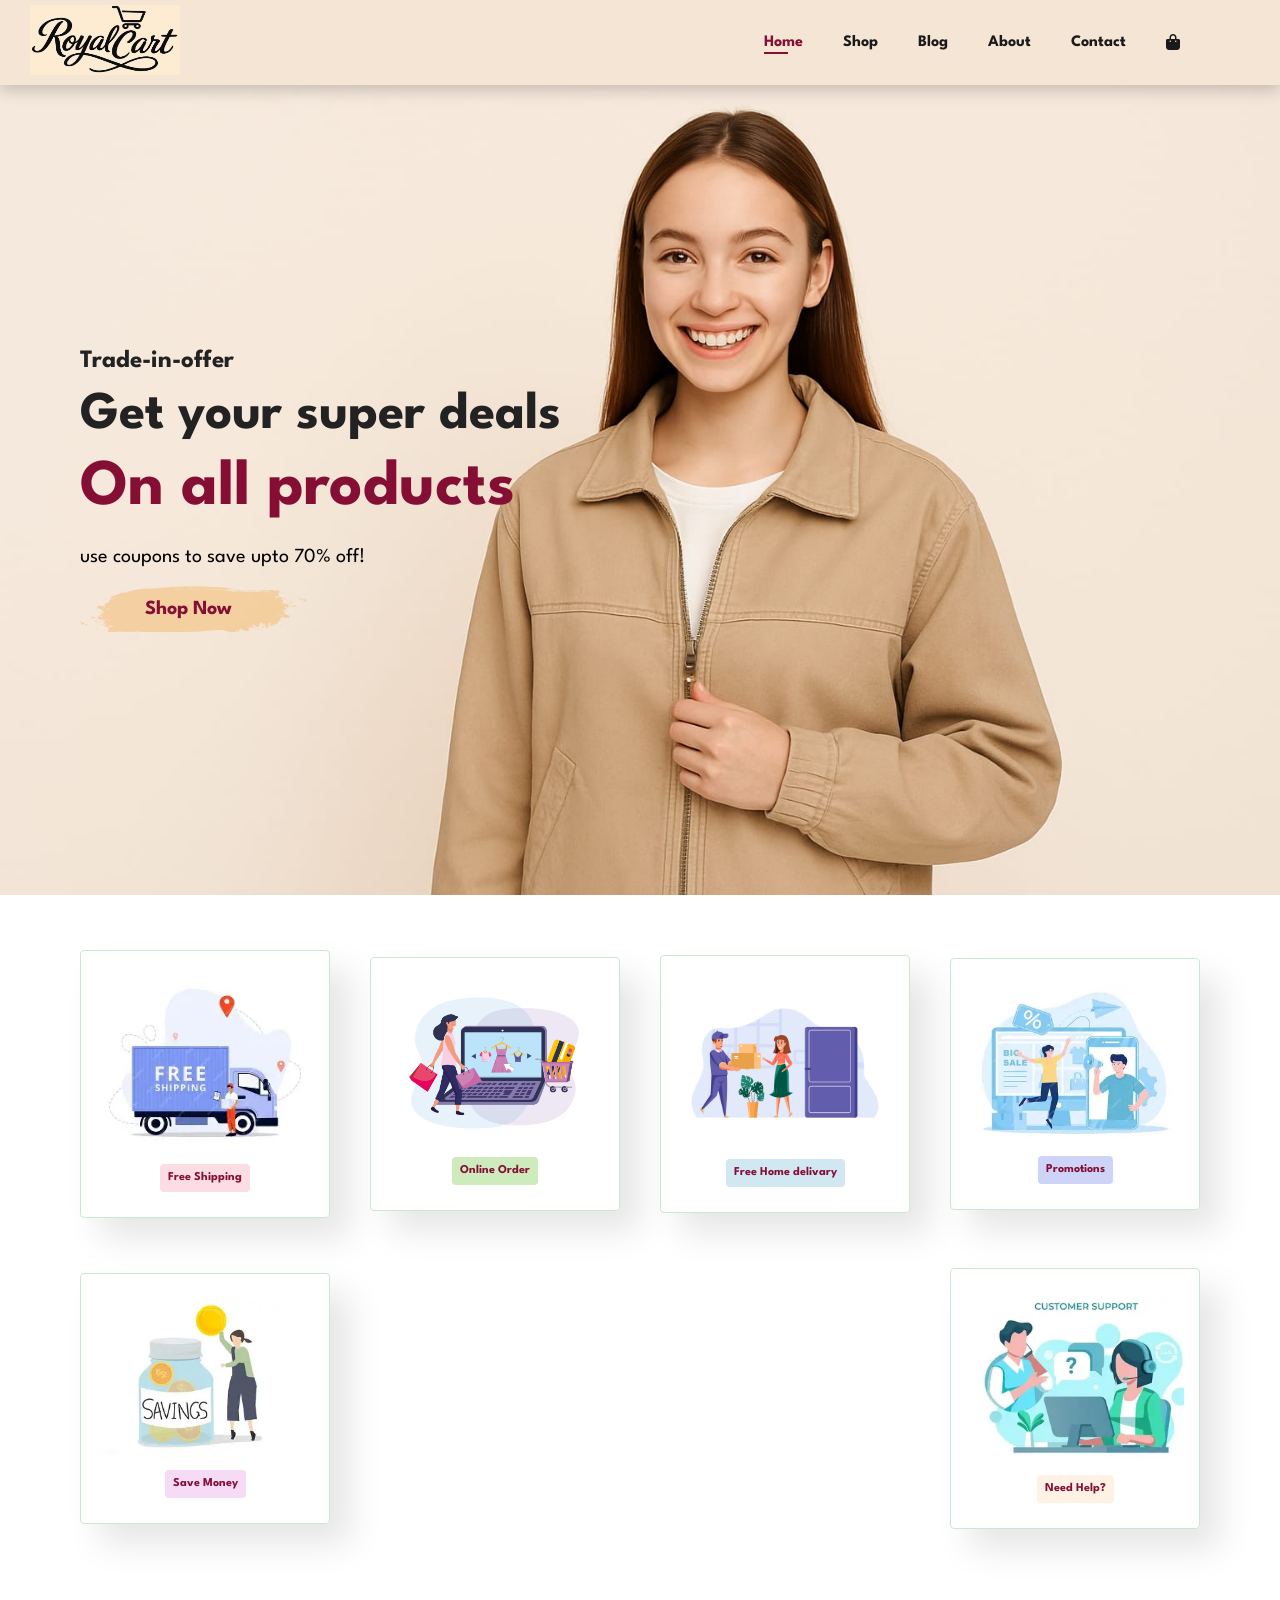
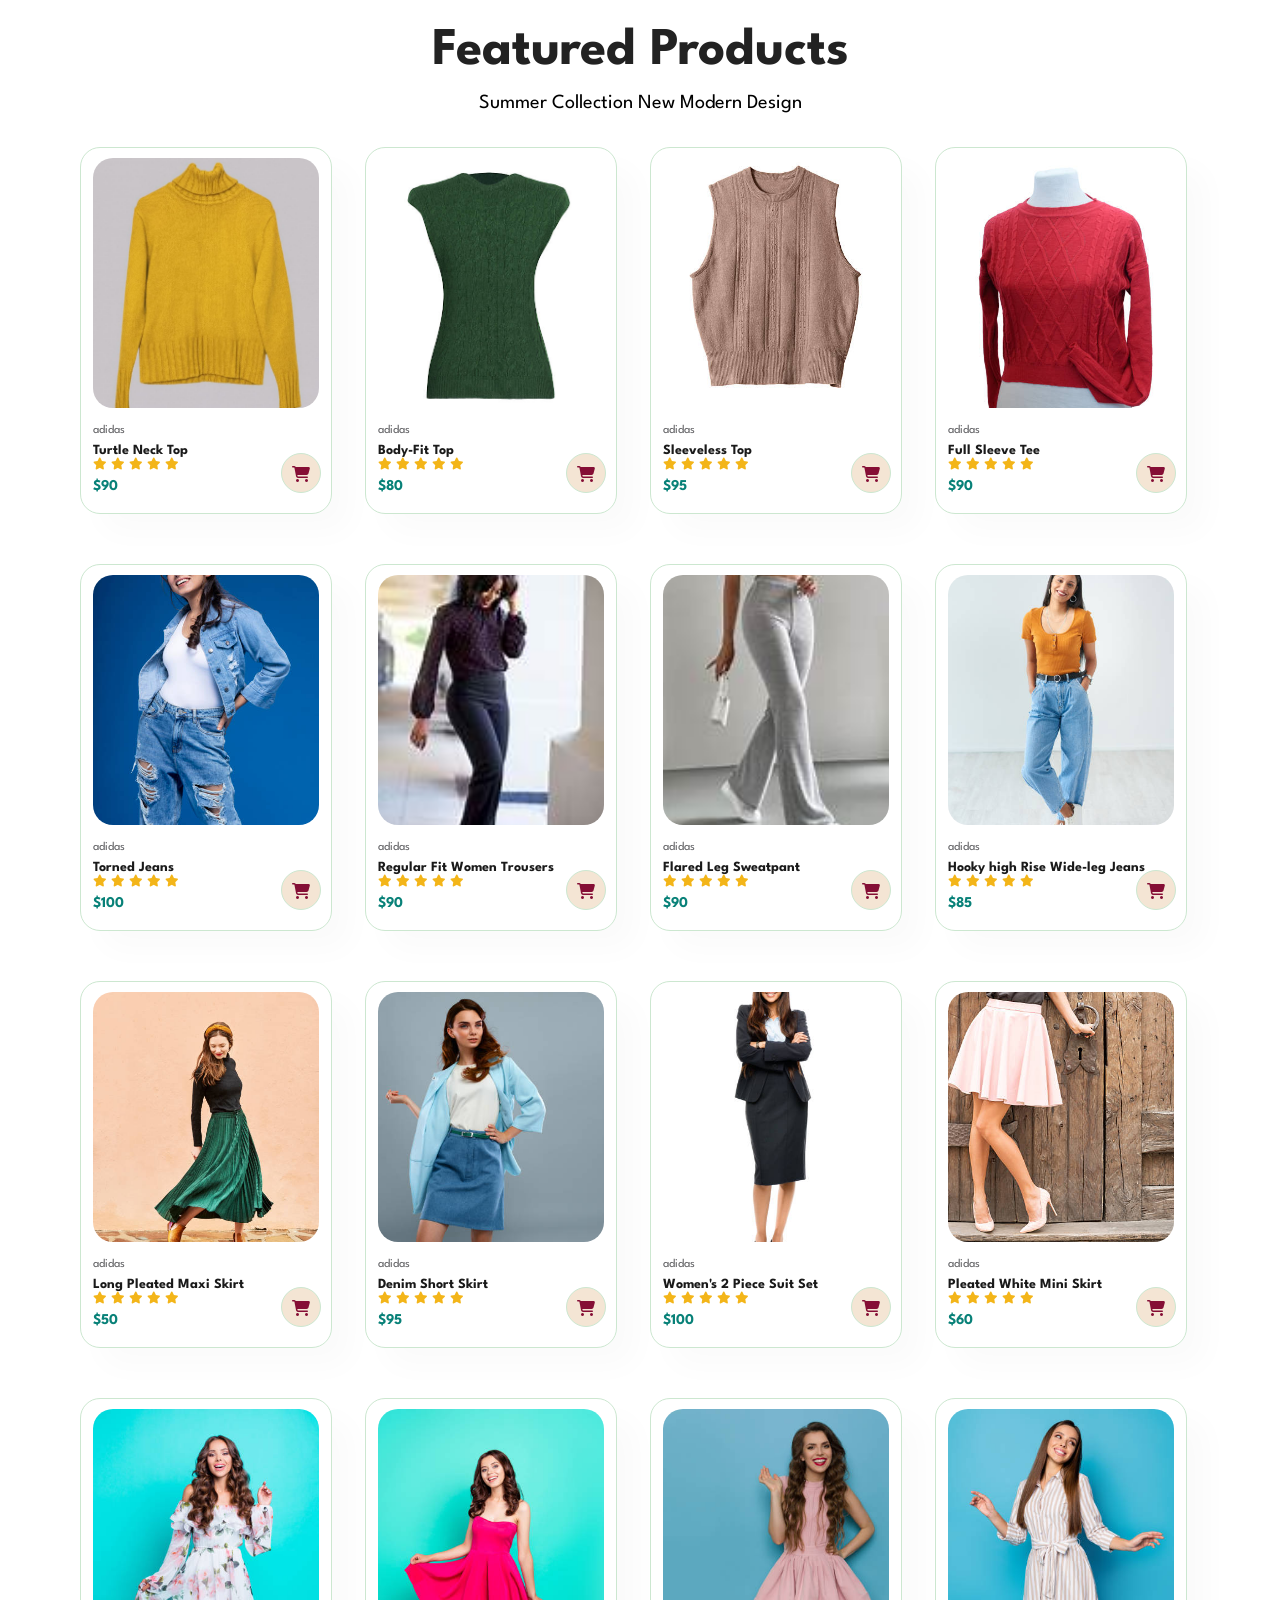
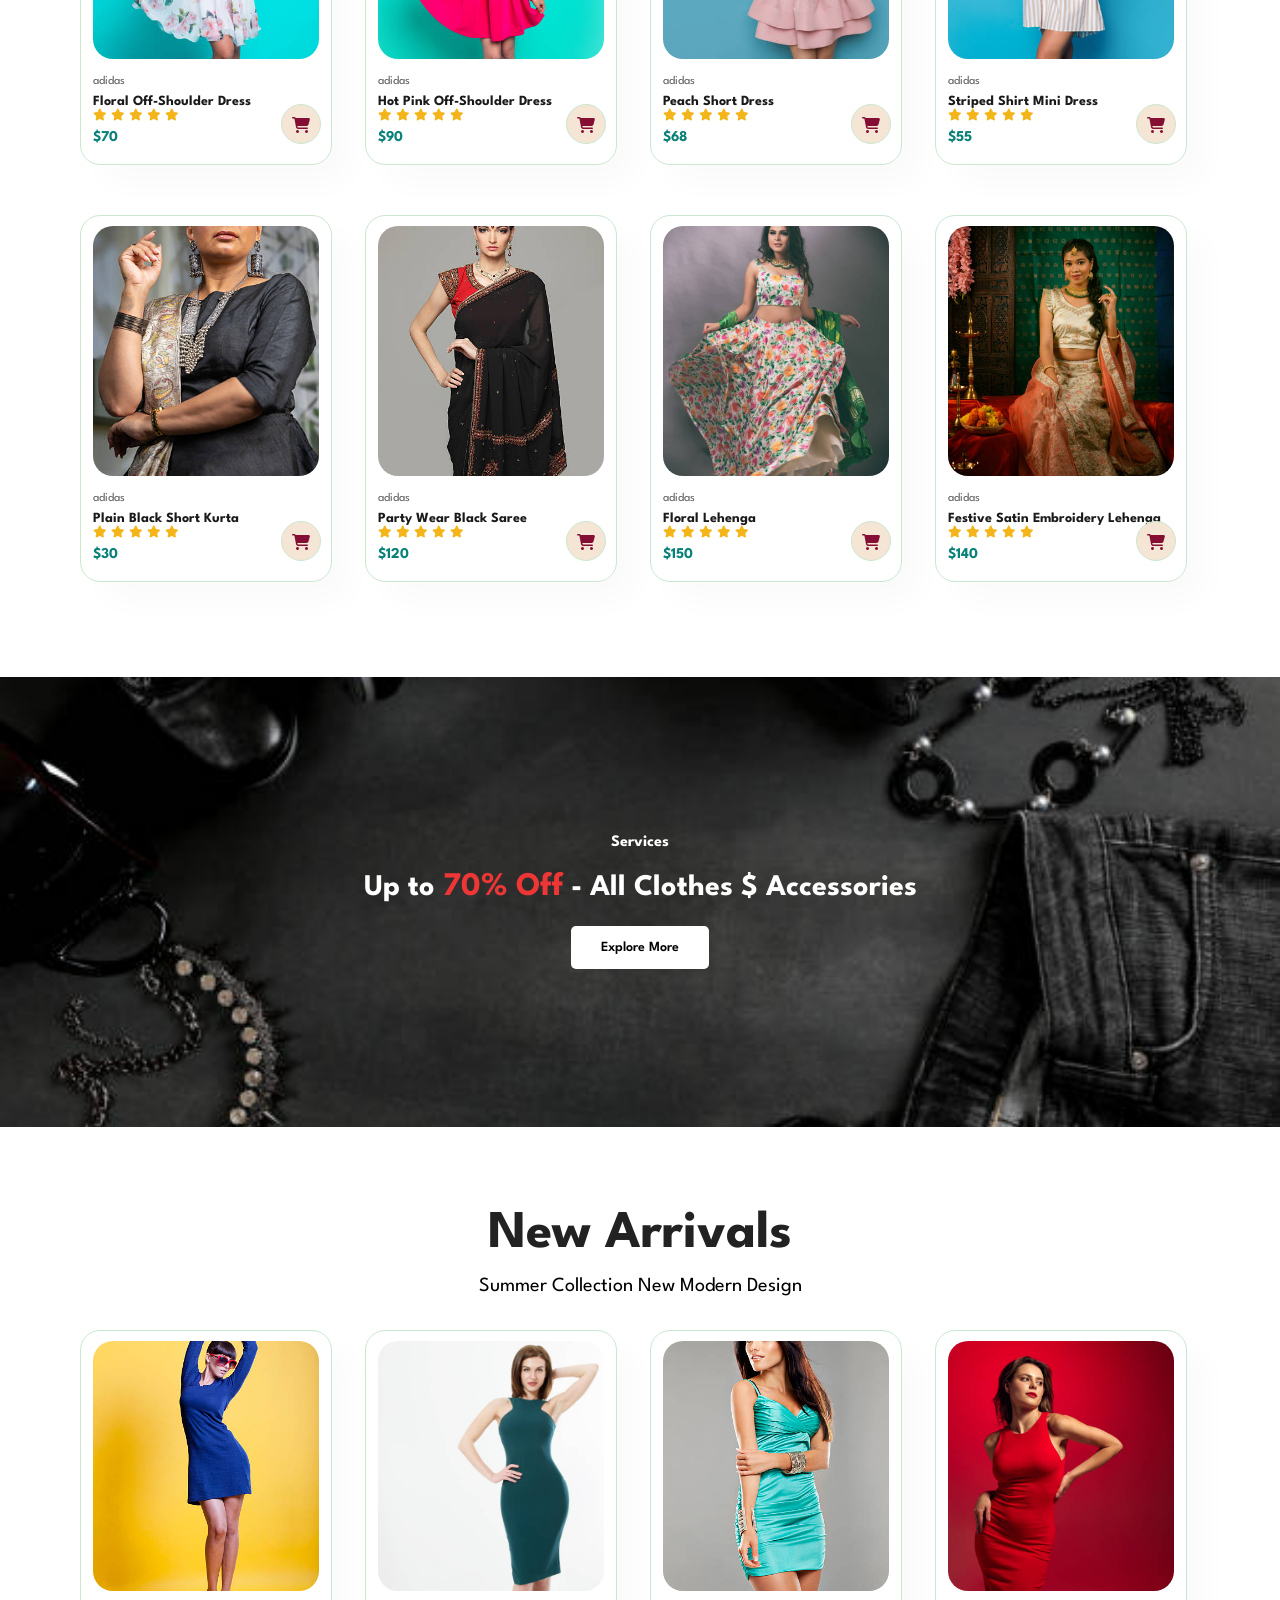
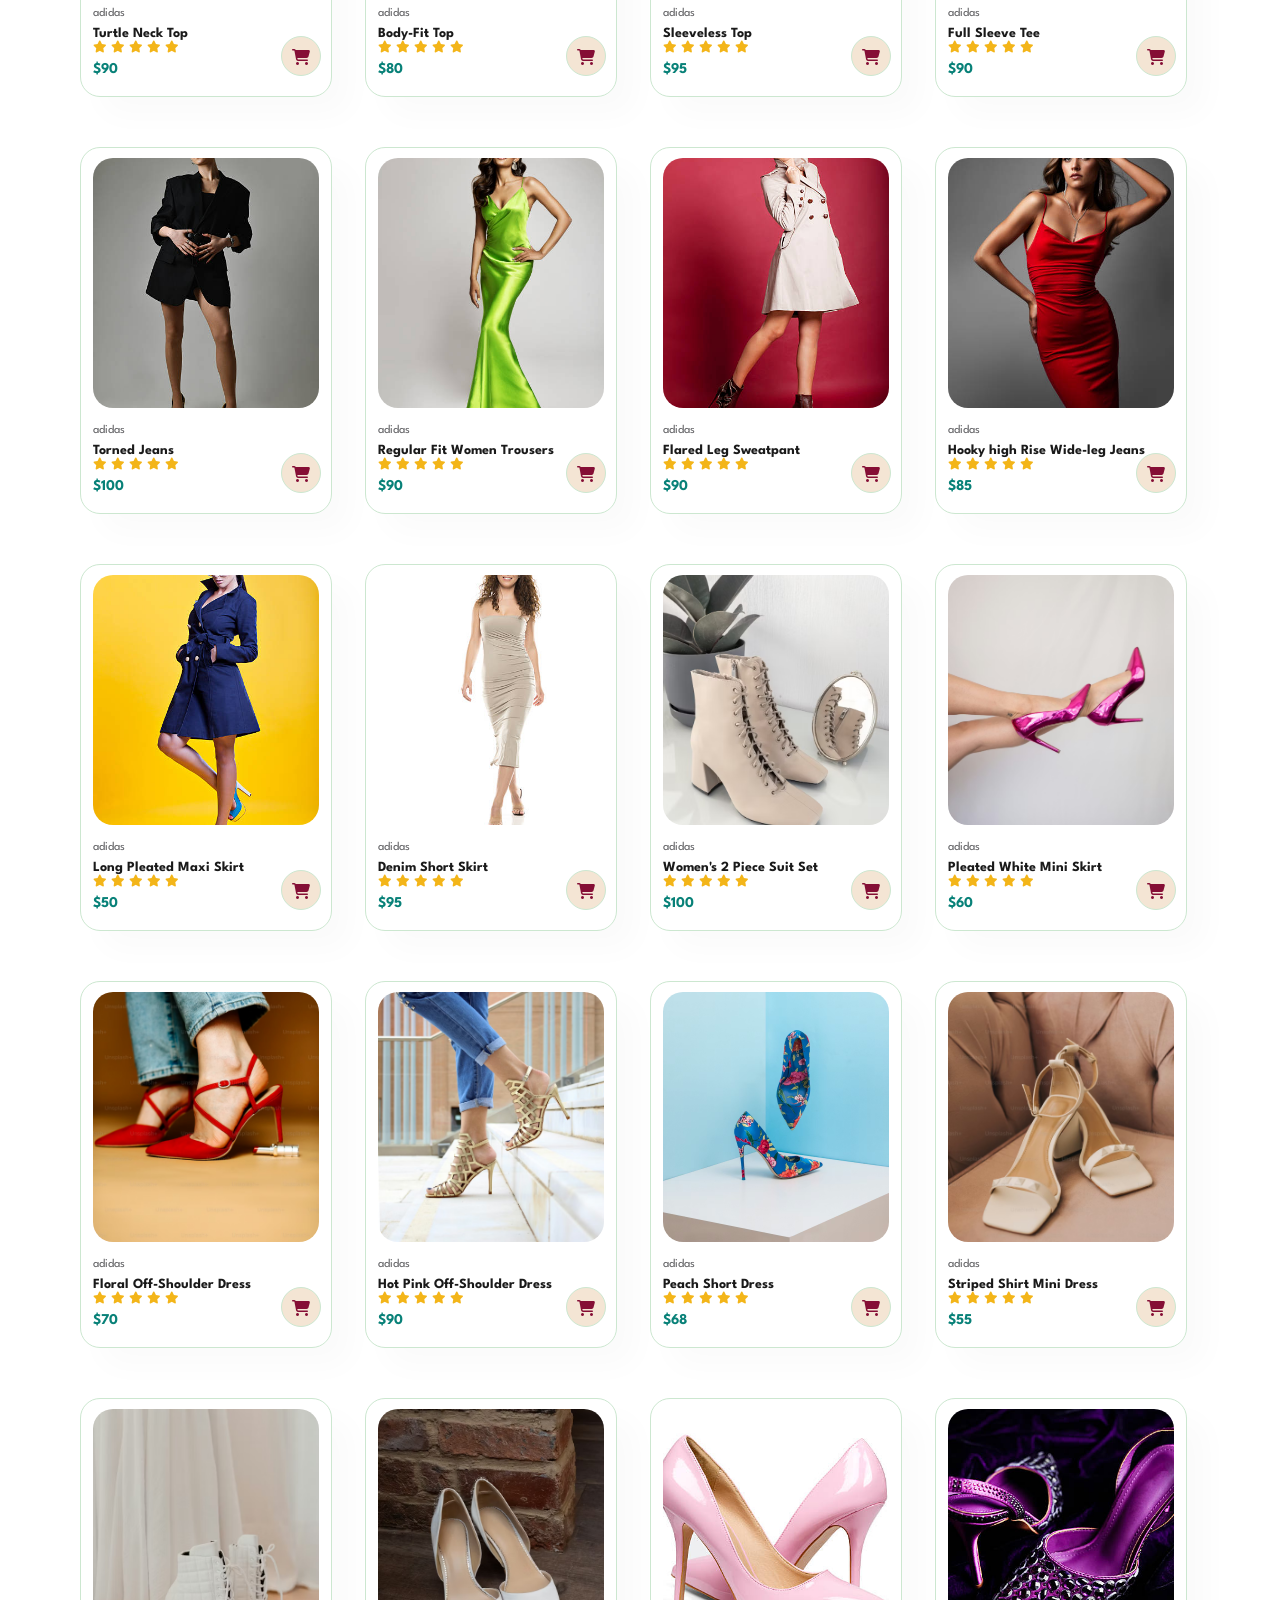
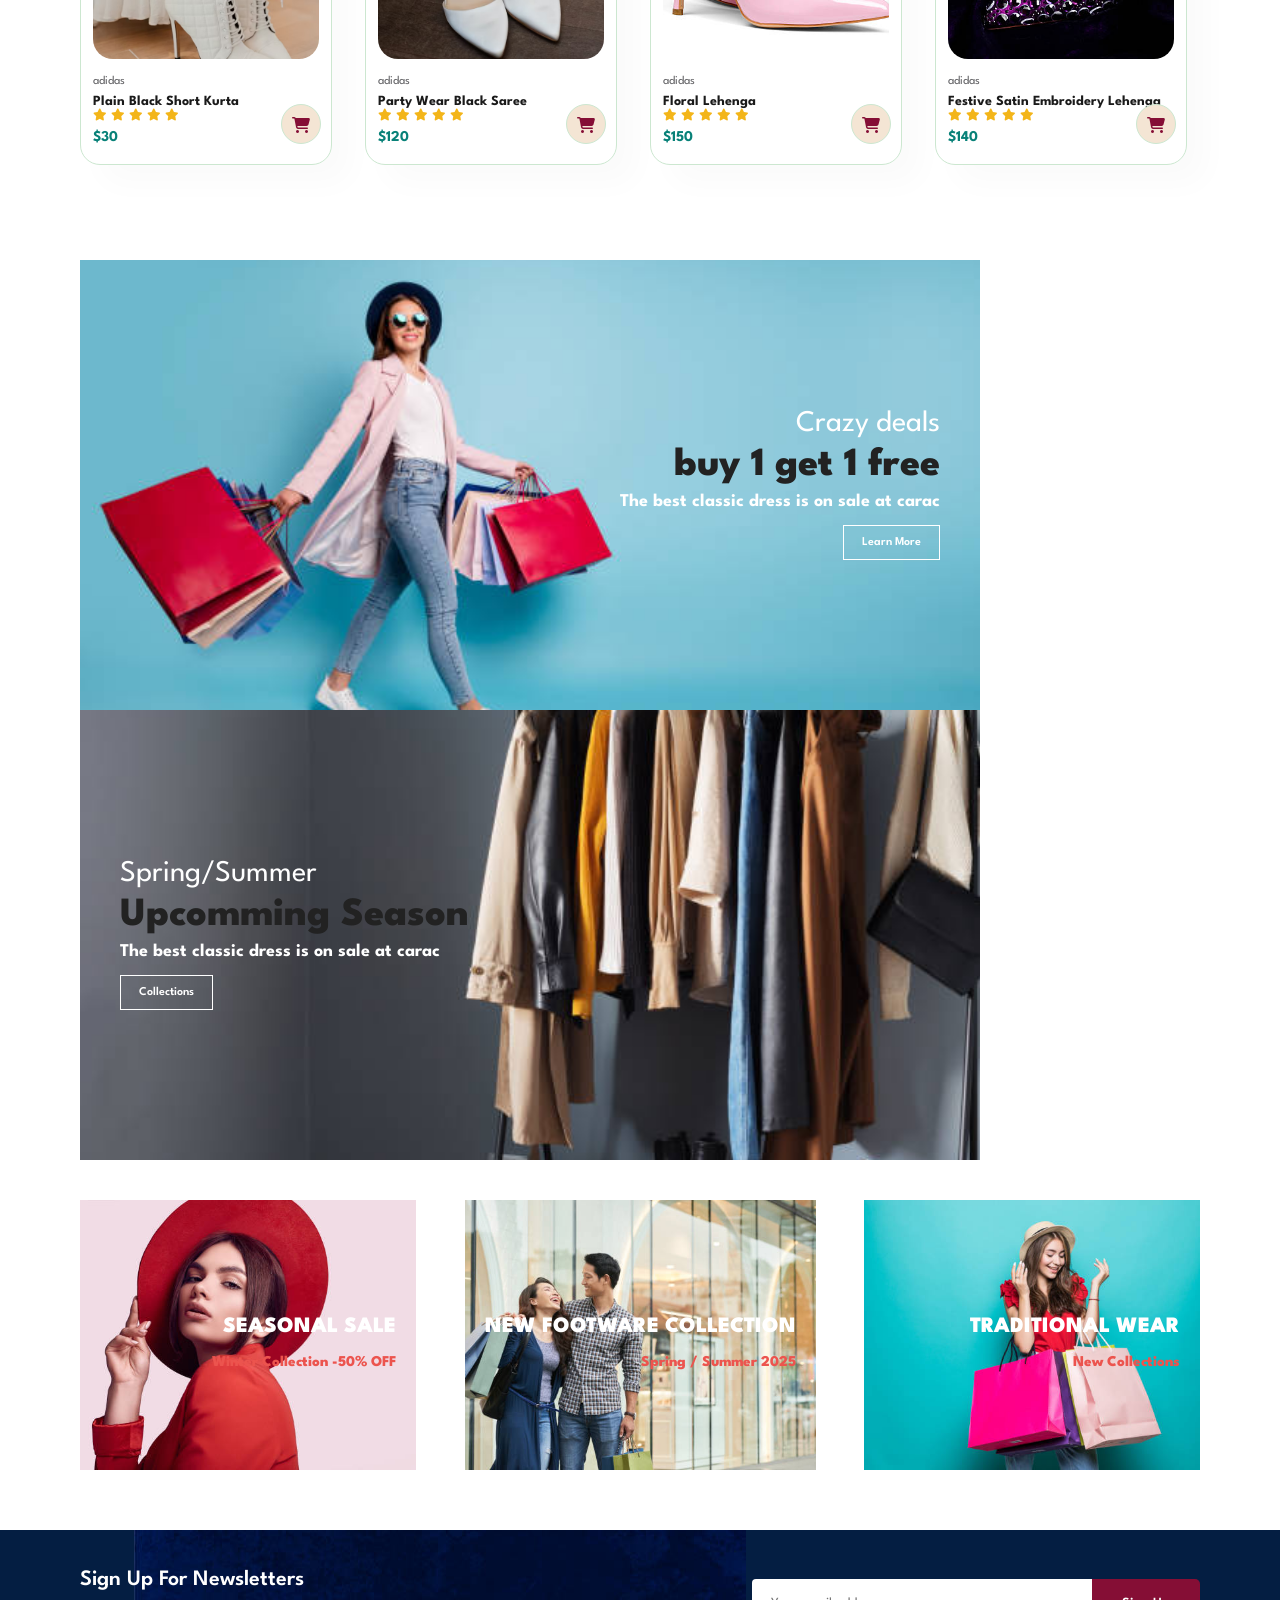
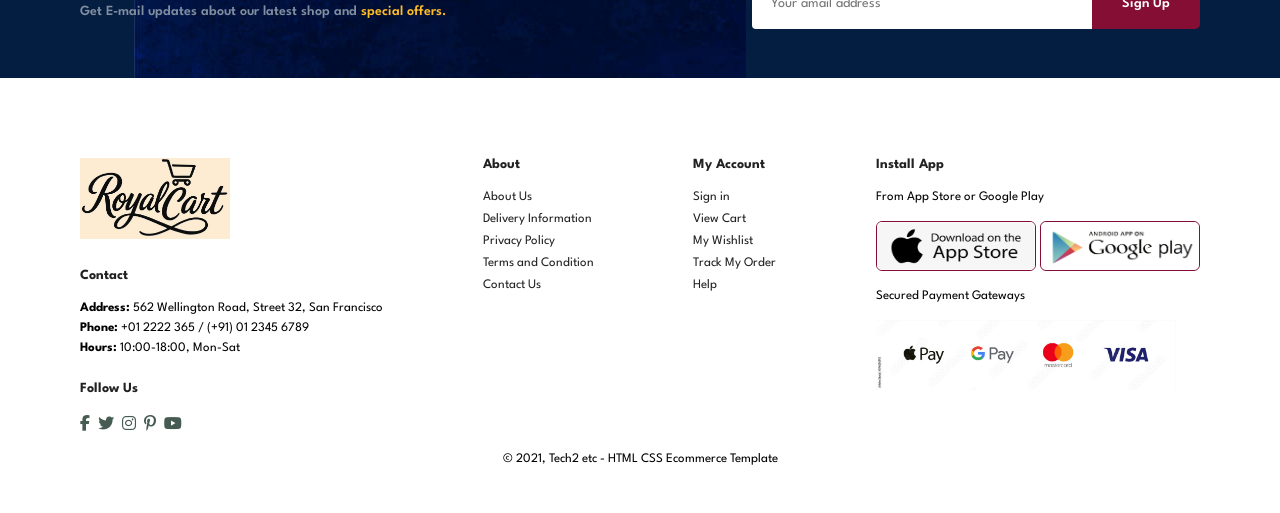
<file: index.html>
<!DOCTYPE html>
<html lang="en">
<head>
  <meta charset="UTF-8">
  <meta name="viewport" content="width=device-width, initial-scale=1.0">
  <link rel="stylesheet" href="https://cdnjs.cloudflare.com/ajax/libs/font-awesome/6.7.2/css/all.min.css"/>

  <title>SHOP ME</title>
  <link rel="stylesheet" href="style.css">
</head>
<body>
  <section id="header">
    <a href="#"><img src="images/logo7.jpg" class="logo" alt=""></a>

    <div>
      <ul id="navbar">
        <li><a class="active" href="index.html">Home</a></li>
        <li><a href="shop.html">Shop</a></li>
        <li><a href="blog.html">Blog</a></li>
        <li><a href="about.html">About</a></li>
        <li><a href="contact.html">Contact</a></li>
        <li id="lg-bag"><a href="cart.html"><i class="fa-solid fa-bag-shopping"></i></a></li>
        <a href="#" id="close"><i class="fa-solid fa-x"></i></a>
      </ul>
    </div>
    <div id="mobile">
      <a href="cart.html"><i class="fa-solid fa-bag-shopping"></i></a>
      <i id="bar" class="fa-solid fa-outdent"></i>
    </div>
  </section>

  <section id="hero">
    <h4>Trade-in-offer</h4>
    <h2>Get your super deals</h2>
    <h1>On all products</h1>
    <p>use coupons to save upto 70% off!</p>
    <button>Shop Now</button>
  </section>

  <section id="feature" class="section-p1">
    <div class="fe-box">
      <img src="images/features/f1.png" alt="">
      <h6>Free Shipping</h6>
    </div>
    <div class="fe-box">
      <img src="images/features/f2.png" alt="">
      <h6>Online Order</h6>
    </div>
    <div class="fe-box">
      <img src="images/features/f3.png" alt="">
      <h6>Free Home delivary</h6>
    </div>
    <div class="fe-box">
      <img src="images/features/f4.png" alt="">
      <h6>Promotions</h6>
    </div>
    <div class="fe-box">
      <img src="images/features/f5.png" alt="">
      <h6>Save Money</h6>
    </div>
    <div class="fe-box">
      <img src="images/features/f6.png" alt="">
      <h6>Need Help?</h6>
    </div>
  </section>

  <section id="product1" class="section-p1">
    <h2>Featured Products</h2>
    <p>Summer Collection New Modern Design</p>
    <div class="product-container">

      <div class="product">
        <img src="images/products/p1.png" alt="">
        <div class="description">
          <span>adidas</span>
          <h5>Turtle Neck Top </h5>
          <div class="star">
            <i class="fas fa-star"></i>
            <i class="fas fa-star"></i>
            <i class="fas fa-star"></i>
            <i class="fas fa-star"></i>
            <i class="fas fa-star"></i>
          </div>
          <h4>$90</h4>
        </div>
        <a href="#"><i class="fa-solid fa-cart-shopping cart"></i></a>
      </div>

      <div class="product">
        <img src="images/products/p2.png" alt="">
        <div class="description">
          <span>adidas</span>
          <h5>Body-Fit Top </h5>
          <div class="star">
            <i class="fas fa-star"></i>
            <i class="fas fa-star"></i>
            <i class="fas fa-star"></i>
            <i class="fas fa-star"></i>
            <i class="fas fa-star"></i>
          </div>
          <h4>$80</h4>
        </div>
        <a href="#"><i class="fa-solid fa-cart-shopping cart"></i></a>
      </div>

      <div class="product">
        <img src="images/products/p3.png" alt="">
        <div class="description">
          <span>adidas</span>
          <h5>Sleeveless Top </h5>
          <div class="star">
            <i class="fas fa-star"></i>
            <i class="fas fa-star"></i>
            <i class="fas fa-star"></i>
            <i class="fas fa-star"></i>
            <i class="fas fa-star"></i>
          </div>
          <h4>$95</h4>
        </div>
        <a href="#"><i class="fa-solid fa-cart-shopping cart"></i></a>
      </div>

      <div class="product">
        <img src="images/products/p4.png" alt="">
        <div class="description">
          <span>adidas</span>
          <h5>Full Sleeve Tee</h5>
          <div class="star">
            <i class="fas fa-star"></i>
            <i class="fas fa-star"></i>
            <i class="fas fa-star"></i>
            <i class="fas fa-star"></i>
            <i class="fas fa-star"></i>
          </div>
          <h4>$90</h4>
        </div>
        <a href="#"><i class="fa-solid fa-cart-shopping cart"></i></a>
      </div>

      <div class="product">
        <img src="images/products/p5.png" alt="">
        <div class="description">
          <span>adidas</span>
          <h5>Torned Jeans </h5>
          <div class="star">
            <i class="fas fa-star"></i>
            <i class="fas fa-star"></i>
            <i class="fas fa-star"></i>
            <i class="fas fa-star"></i>
            <i class="fas fa-star"></i>
          </div>
          <h4>$100</h4>
        </div>
        <a href="#"><i class="fa-solid fa-cart-shopping cart"></i></a>
      </div>

      <div class="product">
        <img src="images/products/p6.png" alt="">
        <div class="description">
          <span>adidas</span>
          <h5>Regular Fit Women Trousers</h5>
          <div class="star">
            <i class="fas fa-star"></i>
            <i class="fas fa-star"></i>
            <i class="fas fa-star"></i>
            <i class="fas fa-star"></i>
            <i class="fas fa-star"></i>
          </div>
          <h4>$90</h4>
        </div>
        <a href="#"><i class="fa-solid fa-cart-shopping cart"></i></a>
      </div>

      <div class="product">
        <img src="images/products/p7.png" alt="">
        <div class="description">
          <span>adidas</span>
          <h5>Flared Leg Sweatpant </h5>
          <div class="star">
            <i class="fas fa-star"></i>
            <i class="fas fa-star"></i>
            <i class="fas fa-star"></i>
            <i class="fas fa-star"></i>
            <i class="fas fa-star"></i>
          </div>
          <h4>$90</h4>
        </div>
        <a href="#"><i class="fa-solid fa-cart-shopping cart"></i></a>
      </div>

      <div class="product">
        <img src="images/products/p8.png" alt="">
        <div class="description">
          <span>adidas</span>
          <h5>Hooky high Rise Wide-leg Jeans </h5>
          <div class="star">
            <i class="fas fa-star"></i>
            <i class="fas fa-star"></i>
            <i class="fas fa-star"></i>
            <i class="fas fa-star"></i>
            <i class="fas fa-star"></i>
          </div>
          <h4>$85</h4>
        </div>
        <a href="#"><i class="fa-solid fa-cart-shopping cart"></i></a>
      </div>

      <div class="product">
        <img src="images/products/p9.png" alt="">
        <div class="description">
          <span>adidas</span>
          <h5>Long Pleated Maxi Skirt </h5>
          <div class="star">
            <i class="fas fa-star"></i>
            <i class="fas fa-star"></i>
            <i class="fas fa-star"></i>
            <i class="fas fa-star"></i>
            <i class="fas fa-star"></i>
          </div>
          <h4>$50</h4>
        </div>
        <a href="#"><i class="fa-solid fa-cart-shopping cart"></i></a>
      </div>

      <div class="product">
        <img src="images/products/p10.png" alt="">
        <div class="description">
          <span>adidas</span>
          <h5>Denim Short Skirt </h5>
          <div class="star">
            <i class="fas fa-star"></i>
            <i class="fas fa-star"></i>
            <i class="fas fa-star"></i>
            <i class="fas fa-star"></i>
            <i class="fas fa-star"></i>
          </div>
          <h4>$95</h4>
        </div>
        <a href="#"><i class="fa-solid fa-cart-shopping cart"></i></a>
      </div>

      <div class="product">
        <img src="images/products/p11.png" alt="">
        <div class="description">
          <span>adidas</span>
          <h5>Women's 2 Piece Suit Set </h5>
          <div class="star">
            <i class="fas fa-star"></i>
            <i class="fas fa-star"></i>
            <i class="fas fa-star"></i>
            <i class="fas fa-star"></i>
            <i class="fas fa-star"></i>
          </div>
          <h4>$100</h4>
        </div>
        <a href="#"><i class="fa-solid fa-cart-shopping cart"></i></a>
      </div>

      <div class="product">
        <img src="images/products/p12.png" alt="">
        <div class="description">
          <span>adidas</span>
          <h5>Pleated White Mini Skirt </h5>
          <div class="star">
            <i class="fas fa-star"></i>
            <i class="fas fa-star"></i>
            <i class="fas fa-star"></i>
            <i class="fas fa-star"></i>
            <i class="fas fa-star"></i>
          </div>
          <h4>$60</h4>
        </div>
        <a href="#"><i class="fa-solid fa-cart-shopping cart"></i></a>
      </div>

      <div class="product">
        <img src="images/products/p13.png" alt="">
        <div class="description">
          <span>adidas</span>
          <h5>Floral Off-Shoulder Dress</h5>
          <div class="star">
            <i class="fas fa-star"></i>
            <i class="fas fa-star"></i>
            <i class="fas fa-star"></i>
            <i class="fas fa-star"></i>
            <i class="fas fa-star"></i>
          </div>
          <h4>$70</h4>
        </div>
        <a href="#"><i class="fa-solid fa-cart-shopping cart"></i></a>
      </div>

      <div class="product">
        <img src="images/products/p14.png" alt="">
        <div class="description">
          <span>adidas</span>
          <h5>Hot Pink Off-Shoulder Dress</h5>
          <div class="star">
            <i class="fas fa-star"></i>
            <i class="fas fa-star"></i>
            <i class="fas fa-star"></i>
            <i class="fas fa-star"></i>
            <i class="fas fa-star"></i>
          </div>
          <h4>$90</h4>
        </div>
        <a href="#"><i class="fa-solid fa-cart-shopping cart"></i></a>
      </div>

      <div class="product">
        <img src="images/products/p15.png" alt="">
        <div class="description">
          <span>adidas</span>
          <h5>Peach Short Dress </h5>
          <div class="star">
            <i class="fas fa-star"></i>
            <i class="fas fa-star"></i>
            <i class="fas fa-star"></i>
            <i class="fas fa-star"></i>
            <i class="fas fa-star"></i>
          </div>
          <h4>$68</h4>
        </div>
        <a href="#"><i class="fa-solid fa-cart-shopping cart"></i></a>
      </div>

      <div class="product">
        <img src="images/products/p16.png" alt="">
        <div class="description">
          <span>adidas</span>
          <h5>Striped Shirt Mini Dress </h5>
          <div class="star">
            <i class="fas fa-star"></i>
            <i class="fas fa-star"></i>
            <i class="fas fa-star"></i>
            <i class="fas fa-star"></i>
            <i class="fas fa-star"></i>
          </div>
          <h4>$55</h4>
        </div>
        <a href="#"><i class="fa-solid fa-cart-shopping cart"></i></a>
      </div>

      <div class="product">
        <img src="images/products/p17.png" alt="">
        <div class="description">
          <span>adidas</span>
          <h5>Plain Black Short Kurta </h5>
          <div class="star">
            <i class="fas fa-star"></i>
            <i class="fas fa-star"></i>
            <i class="fas fa-star"></i>
            <i class="fas fa-star"></i>
            <i class="fas fa-star"></i>
          </div>
          <h4>$30</h4>
        </div>
        <a href="#"><i class="fa-solid fa-cart-shopping cart"></i></a>
      </div>

      <div class="product">
        <img src="images/products/p18.png" alt="">
        <div class="description">
          <span>adidas</span>
          <h5>Party Wear Black Saree </h5>
          <div class="star">
            <i class="fas fa-star"></i>
            <i class="fas fa-star"></i>
            <i class="fas fa-star"></i>
            <i class="fas fa-star"></i>
            <i class="fas fa-star"></i>
          </div>
          <h4>$120</h4>
        </div>
        <a href="#"><i class="fa-solid fa-cart-shopping cart"></i></a>
      </div>

      <div class="product">
        <img src="images/products/p19.png" alt="">
        <div class="description">
          <span>adidas</span>
          <h5>Floral Lehenga </h5>
          <div class="star">
            <i class="fas fa-star"></i>
            <i class="fas fa-star"></i>
            <i class="fas fa-star"></i>
            <i class="fas fa-star"></i>
            <i class="fas fa-star"></i>
          </div>
          <h4>$150</h4>
        </div>
        <a href="#"><i class="fa-solid fa-cart-shopping cart"></i></a>
      </div>

      <div class="product">
        <img src="images/products/p20.png" alt="">
        <div class="description">
          <span>adidas</span>
          <h5>Festive Satin Embroidery Lehenga</h5>
          <div class="star">
            <i class="fas fa-star"></i>
            <i class="fas fa-star"></i>
            <i class="fas fa-star"></i>
            <i class="fas fa-star"></i>
            <i class="fas fa-star"></i>
          </div>
          <h4>$140</h4>
        </div>
        <a href="#"><i class="fa-solid fa-cart-shopping cart"></i></a>
      </div>
    </div>
  </section>

  <section id="banner" class="section-m1">
    <h4>Services</h4>
    <h2>Up to <span>70% Off</span> - All Clothes $ Accessories</h2>
    <button class="normal">Explore More</button>
  </section>

  <section id="product1" class="section-p1">
    <h2>New Arrivals</h2>
    <p>Summer Collection New Modern Design</p>
    <div class="product-container">

      <div class="product">
        <img src="images/new Arrivals/p1.png" alt="">
        <div class="description">
          <span>adidas</span>
          <h5>Turtle Neck Top </h5>
          <div class="star">
            <i class="fas fa-star"></i>
            <i class="fas fa-star"></i>
            <i class="fas fa-star"></i>
            <i class="fas fa-star"></i>
            <i class="fas fa-star"></i>
          </div>
          <h4>$90</h4>
        </div>
        <a href="#"><i class="fa-solid fa-cart-shopping cart"></i></a>
      </div>

      <div class="product">
        <img src="images/new Arrivals/p2.png" alt="">
        <div class="description">
          <span>adidas</span>
          <h5>Body-Fit Top </h5>
          <div class="star">
            <i class="fas fa-star"></i>
            <i class="fas fa-star"></i>
            <i class="fas fa-star"></i>
            <i class="fas fa-star"></i>
            <i class="fas fa-star"></i>
          </div>
          <h4>$80</h4>
        </div>
        <a href="#"><i class="fa-solid fa-cart-shopping cart"></i></a>
      </div>

      <div class="product">
        <img src="images/new Arrivals/p3.png" alt="">
        <div class="description">
          <span>adidas</span>
          <h5>Sleeveless Top </h5>
          <div class="star">
            <i class="fas fa-star"></i>
            <i class="fas fa-star"></i>
            <i class="fas fa-star"></i>
            <i class="fas fa-star"></i>
            <i class="fas fa-star"></i>
          </div>
          <h4>$95</h4>
        </div>
        <a href="#"><i class="fa-solid fa-cart-shopping cart"></i></a>
      </div>

      <div class="product">
        <img src="images/new Arrivals/p4.png" alt="">
        <div class="description">
          <span>adidas</span>
          <h5>Full Sleeve Tee</h5>
          <div class="star">
            <i class="fas fa-star"></i>
            <i class="fas fa-star"></i>
            <i class="fas fa-star"></i>
            <i class="fas fa-star"></i>
            <i class="fas fa-star"></i>
          </div>
          <h4>$90</h4>
        </div>
        <a href="#"><i class="fa-solid fa-cart-shopping cart"></i></a>
      </div>

      <div class="product">
        <img src="images/new Arrivals/p5.png" alt="">
        <div class="description">
          <span>adidas</span>
          <h5>Torned Jeans </h5>
          <div class="star">
            <i class="fas fa-star"></i>
            <i class="fas fa-star"></i>
            <i class="fas fa-star"></i>
            <i class="fas fa-star"></i>
            <i class="fas fa-star"></i>
          </div>
          <h4>$100</h4>
        </div>
        <a href="#"><i class="fa-solid fa-cart-shopping cart"></i></a>
      </div>

      <div class="product">
        <img src="images/new Arrivals/p6.png" alt="">
        <div class="description">
          <span>adidas</span>
          <h5>Regular Fit Women Trousers</h5>
          <div class="star">
            <i class="fas fa-star"></i>
            <i class="fas fa-star"></i>
            <i class="fas fa-star"></i>
            <i class="fas fa-star"></i>
            <i class="fas fa-star"></i>
          </div>
          <h4>$90</h4>
        </div>
        <a href="#"><i class="fa-solid fa-cart-shopping cart"></i></a>
      </div>

      <div class="product">
        <img src="images/new Arrivals/p7.png" alt="">
        <div class="description">
          <span>adidas</span>
          <h5>Flared Leg Sweatpant </h5>
          <div class="star">
            <i class="fas fa-star"></i>
            <i class="fas fa-star"></i>
            <i class="fas fa-star"></i>
            <i class="fas fa-star"></i>
            <i class="fas fa-star"></i>
          </div>
          <h4>$90</h4>
        </div>
        <a href="#"><i class="fa-solid fa-cart-shopping cart"></i></a>
      </div>

      <div class="product">
        <img src="images/new Arrivals/p8.png" alt="">
        <div class="description">
          <span>adidas</span>
          <h5>Hooky high Rise Wide-leg Jeans </h5>
          <div class="star">
            <i class="fas fa-star"></i>
            <i class="fas fa-star"></i>
            <i class="fas fa-star"></i>
            <i class="fas fa-star"></i>
            <i class="fas fa-star"></i>
          </div>
          <h4>$85</h4>
        </div>
        <a href="#"><i class="fa-solid fa-cart-shopping cart"></i></a>
      </div>

      <div class="product">
        <img src="images/new Arrivals/p9.png" alt="">
        <div class="description">
          <span>adidas</span>
          <h5>Long Pleated Maxi Skirt </h5>
          <div class="star">
            <i class="fas fa-star"></i>
            <i class="fas fa-star"></i>
            <i class="fas fa-star"></i>
            <i class="fas fa-star"></i>
            <i class="fas fa-star"></i>
          </div>
          <h4>$50</h4>
        </div>
        <a href="#"><i class="fa-solid fa-cart-shopping cart"></i></a>
      </div>

      <div class="product">
        <img src="images/new Arrivals/p10.png" alt="">
        <div class="description">
          <span>adidas</span>
          <h5>Denim Short Skirt </h5>
          <div class="star">
            <i class="fas fa-star"></i>
            <i class="fas fa-star"></i>
            <i class="fas fa-star"></i>
            <i class="fas fa-star"></i>
            <i class="fas fa-star"></i>
          </div>
          <h4>$95</h4>
        </div>
        <a href="#"><i class="fa-solid fa-cart-shopping cart"></i></a>
      </div>

      <div class="product">
        <img src="images/new Arrivals/p11.png" alt="">
        <div class="description">
          <span>adidas</span>
          <h5>Women's 2 Piece Suit Set </h5>
          <div class="star">
            <i class="fas fa-star"></i>
            <i class="fas fa-star"></i>
            <i class="fas fa-star"></i>
            <i class="fas fa-star"></i>
            <i class="fas fa-star"></i>
          </div>
          <h4>$100</h4>
        </div>
        <a href="#"><i class="fa-solid fa-cart-shopping cart"></i></a>
      </div>

      <div class="product">
        <img src="images/new Arrivals/p12.png" alt="">
        <div class="description">
          <span>adidas</span>
          <h5>Pleated White Mini Skirt </h5>
          <div class="star">
            <i class="fas fa-star"></i>
            <i class="fas fa-star"></i>
            <i class="fas fa-star"></i>
            <i class="fas fa-star"></i>
            <i class="fas fa-star"></i>
          </div>
          <h4>$60</h4>
        </div>
        <a href="#"><i class="fa-solid fa-cart-shopping cart"></i></a>
      </div>

      <div class="product">
        <img src="images/new Arrivals/p13.png" alt="">
        <div class="description">
          <span>adidas</span>
          <h5>Floral Off-Shoulder Dress</h5>
          <div class="star">
            <i class="fas fa-star"></i>
            <i class="fas fa-star"></i>
            <i class="fas fa-star"></i>
            <i class="fas fa-star"></i>
            <i class="fas fa-star"></i>
          </div>
          <h4>$70</h4>
        </div>
        <a href="#"><i class="fa-solid fa-cart-shopping cart"></i></a>
      </div>

      <div class="product">
        <img src="images/new Arrivals/p14.png" alt="">
        <div class="description">
          <span>adidas</span>
          <h5>Hot Pink Off-Shoulder Dress</h5>
          <div class="star">
            <i class="fas fa-star"></i>
            <i class="fas fa-star"></i>
            <i class="fas fa-star"></i>
            <i class="fas fa-star"></i>
            <i class="fas fa-star"></i>
          </div>
          <h4>$90</h4>
        </div>
        <a href="#"><i class="fa-solid fa-cart-shopping cart"></i></a>
      </div>

      <div class="product">
        <img src="images/new Arrivals/p15.png" alt="">
        <div class="description">
          <span>adidas</span>
          <h5>Peach Short Dress </h5>
          <div class="star">
            <i class="fas fa-star"></i>
            <i class="fas fa-star"></i>
            <i class="fas fa-star"></i>
            <i class="fas fa-star"></i>
            <i class="fas fa-star"></i>
          </div>
          <h4>$68</h4>
        </div>
        <a href="#"><i class="fa-solid fa-cart-shopping cart"></i></a>
      </div>

      <div class="product">
        <img src="images/new Arrivals/p16.png" alt="">
        <div class="description">
          <span>adidas</span>
          <h5>Striped Shirt Mini Dress </h5>
          <div class="star">
            <i class="fas fa-star"></i>
            <i class="fas fa-star"></i>
            <i class="fas fa-star"></i>
            <i class="fas fa-star"></i>
            <i class="fas fa-star"></i>
          </div>
          <h4>$55</h4>
        </div>
        <a href="#"><i class="fa-solid fa-cart-shopping cart"></i></a>
      </div>

      <div class="product">
        <img src="images/new Arrivals/p17.png" alt="">
        <div class="description">
          <span>adidas</span>
          <h5>Plain Black Short Kurta </h5>
          <div class="star">
            <i class="fas fa-star"></i>
            <i class="fas fa-star"></i>
            <i class="fas fa-star"></i>
            <i class="fas fa-star"></i>
            <i class="fas fa-star"></i>
          </div>
          <h4>$30</h4>
        </div>
        <a href="#"><i class="fa-solid fa-cart-shopping cart"></i></a>
      </div>

      <div class="product">
        <img src="images/new Arrivals/p18.png" alt="">
        <div class="description">
          <span>adidas</span>
          <h5>Party Wear Black Saree </h5>
          <div class="star">
            <i class="fas fa-star"></i>
            <i class="fas fa-star"></i>
            <i class="fas fa-star"></i>
            <i class="fas fa-star"></i>
            <i class="fas fa-star"></i>
          </div>
          <h4>$120</h4>
        </div>
        <a href="#"><i class="fa-solid fa-cart-shopping cart"></i></a>
      </div>

      <div class="product">
        <img src="images/new Arrivals/p19.png" alt="">
        <div class="description">
          <span>adidas</span>
          <h5>Floral Lehenga </h5>
          <div class="star">
            <i class="fas fa-star"></i>
            <i class="fas fa-star"></i>
            <i class="fas fa-star"></i>
            <i class="fas fa-star"></i>
            <i class="fas fa-star"></i>
          </div>
          <h4>$150</h4>
        </div>
        <a href="#"><i class="fa-solid fa-cart-shopping cart"></i></a>
      </div>

      <div class="product">
        <img src="images/new Arrivals/p20.png" alt="">
        <div class="description">
          <span>adidas</span>
          <h5>Festive Satin Embroidery Lehenga</h5>
          <div class="star">
            <i class="fas fa-star"></i>
            <i class="fas fa-star"></i>
            <i class="fas fa-star"></i>
            <i class="fas fa-star"></i>
            <i class="fas fa-star"></i>
          </div>
          <h4>$140</h4>
        </div>
        <a href="#"><i class="fa-solid fa-cart-shopping cart"></i></a>
      </div>
    </div>
  </section>

  <section id="sm-banner" class="section-p1">
    <div class="banner-box">
      <h4>Crazy deals</h4>
      <h2>buy 1 get 1 free</h2>
      <span>The best classic dress is on sale at carac</span>
      <button class="white">Learn More</button>
    </div>

    <div class="banner-box banner-box2">
      <h4>Spring/Summer</h4>
      <h2>Upcomming Season</h2>
      <span>The best classic dress is on sale at carac</span>
      <button class="white">Collections</button>
    </div>
  </section>

  <section id="banner3">
    <div class="banner-box">
      <h2>SEASONAL SALE</h2>
      <h3>Winter Collection -50% OFF</h3>
    </div>

    <div class="banner-box banner-box2">
      <h2>NEW FOOTWARE COLLECTION</h2>
      <h3>Spring / Summer 2025</h3>
    </div>

    <div class="banner-box banner-box3">
      <h2>TRADITIONAL WEAR</h2>
      <h3>New Collections</h3>
    </div>
  </section>

  <section id="newsletter" class="section-p1 section-m1">
    <div class="newstext">
      <h4>Sign Up For Newsletters</h4>
      <p>Get E-mail updates about our latest shop and <span>special offers.</span>
      </p>
    </div>

    <div class="form">
      <input type="text" placeholder="Your amail address">
      <button class="normal">Sign Up</button>
    </div>
  </section>

  <footer class="section-p1">
    <div class="col">
      <img src="images/logo7.jpg" class="footer-logo logo" alt=""></a>
      <h4>Contact</h4>
      <p class="para"><strong>Address: </strong>562 Wellington Road, Street 32, San Francisco</p>
      <p class="para"><strong>Phone: </strong> +01 2222 365 / (+91) 01 2345 6789</p>
      <p class="para"><strong>Hours: </strong>10:00-18:00, Mon-Sat</p>

      <div class="follow">
        <h4>Follow Us</h4>
        <div class="icon">
          <i class="fab fa-facebook-f"></i>
          <i class="fab fa-twitter"></i>
          <i class="fab fa-instagram"></i>
          <i class="fab fa-pinterest-p"></i>
          <i class="fab fa-youtube"></i>
        </div>
      </div>
    </div>

    <div class="col">
      <h4>About</h4>
      <a href="#">About Us</a>
      <a href="#">Delivery Information</a>
      <a href="#">Privacy Policy</a>
      <a href="#">Terms and Condition</a>
      <a href="#">Contact Us</a>
    </div>

    <div class="col">
      <h4>My Account</h4>
      <a href="#">Sign in</a>
      <a href="#">View Cart</a>
      <a href="#">My Wishlist</a>
      <a href="#">Track My Order</a>
      <a href="#">Help</a>
    </div>

    <div class="col install">
      <h4>Install App</h4>
      <p class="para">From App Store or Google Play</p>
      <div class="row">
        <img src="images/footer/app.png" class="app" alt="">
        <img src="images/footer/play.png" class="play" alt="">
      </div>
      <p class="para">Secured Payment Gateways</p>
      <img src="images/footer/pay.png" class="pay" alt="">
    </div>

    <div class="copyright">
      <p class="para">© 2021, Tech2 etc - HTML CSS Ecommerce Template</p>
    </div>
  </footer>

  <script src="script.js"></script>
</body>
</html>
</file>
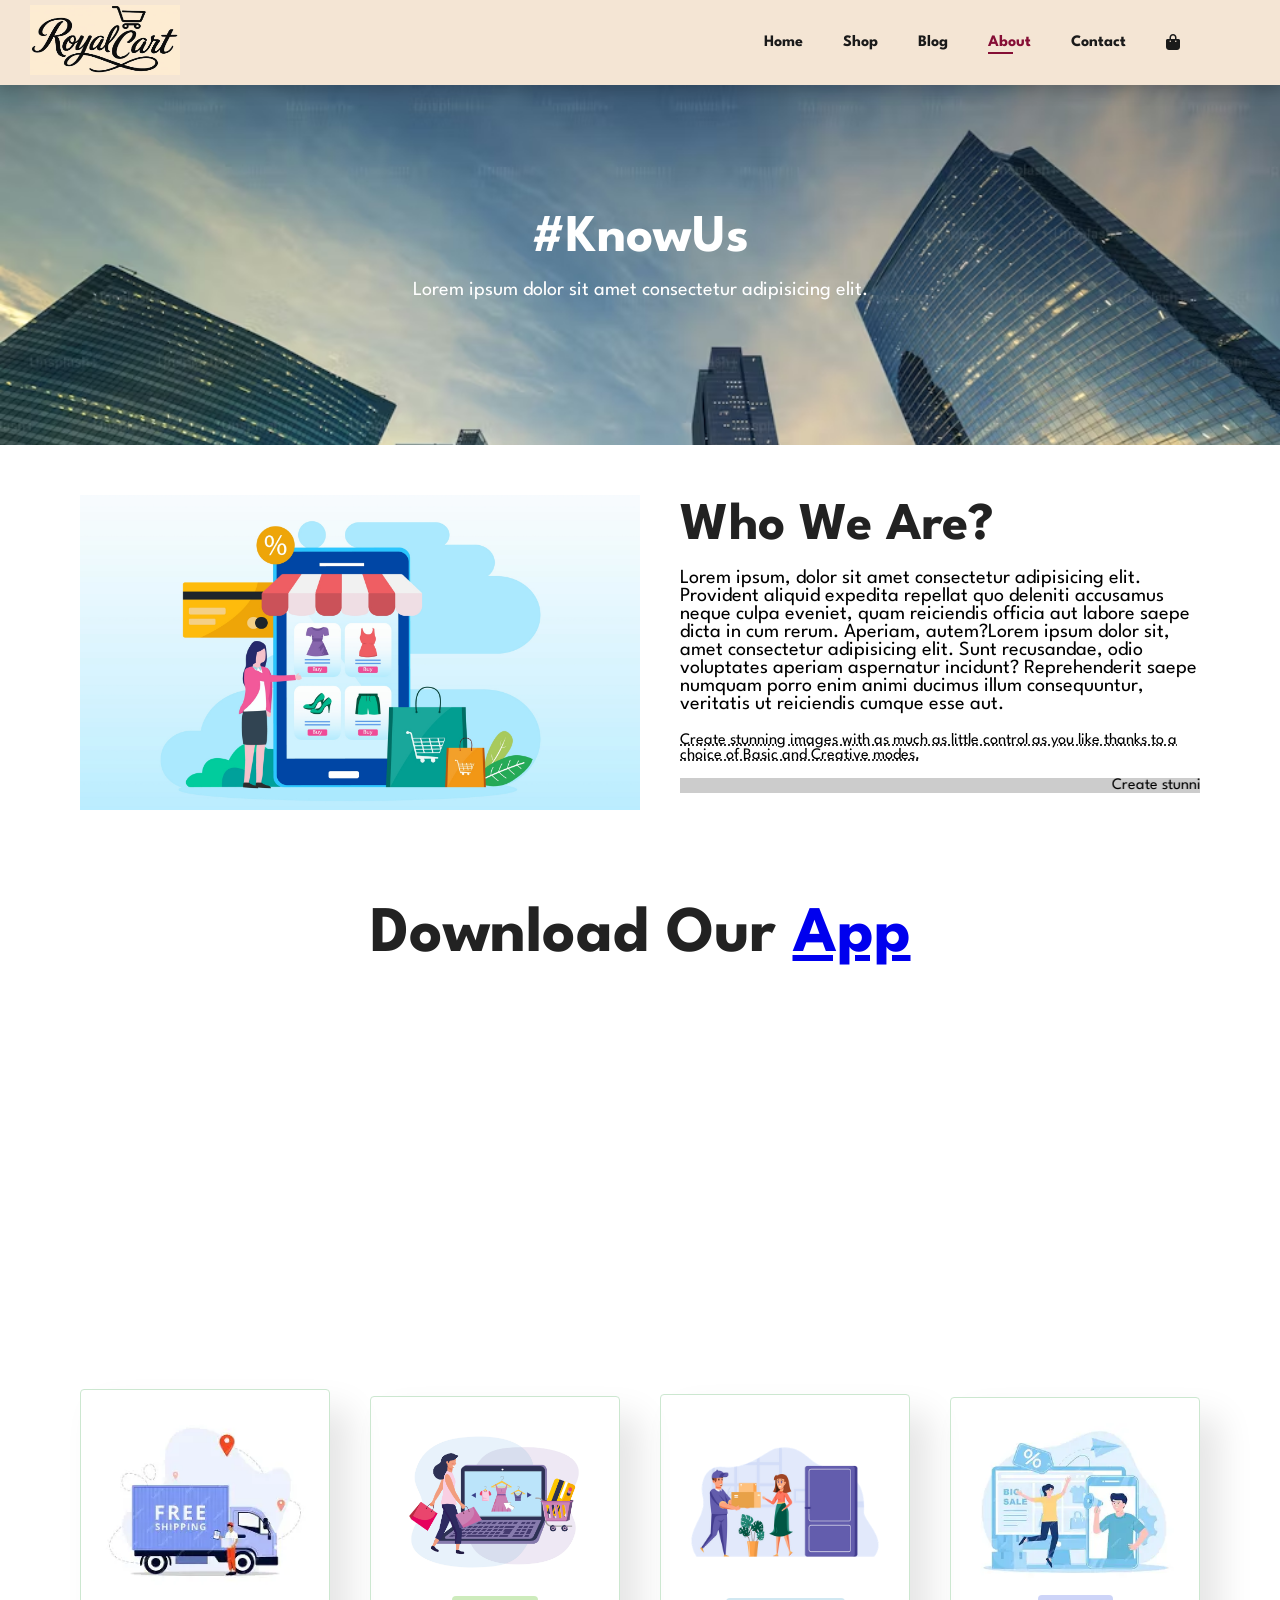
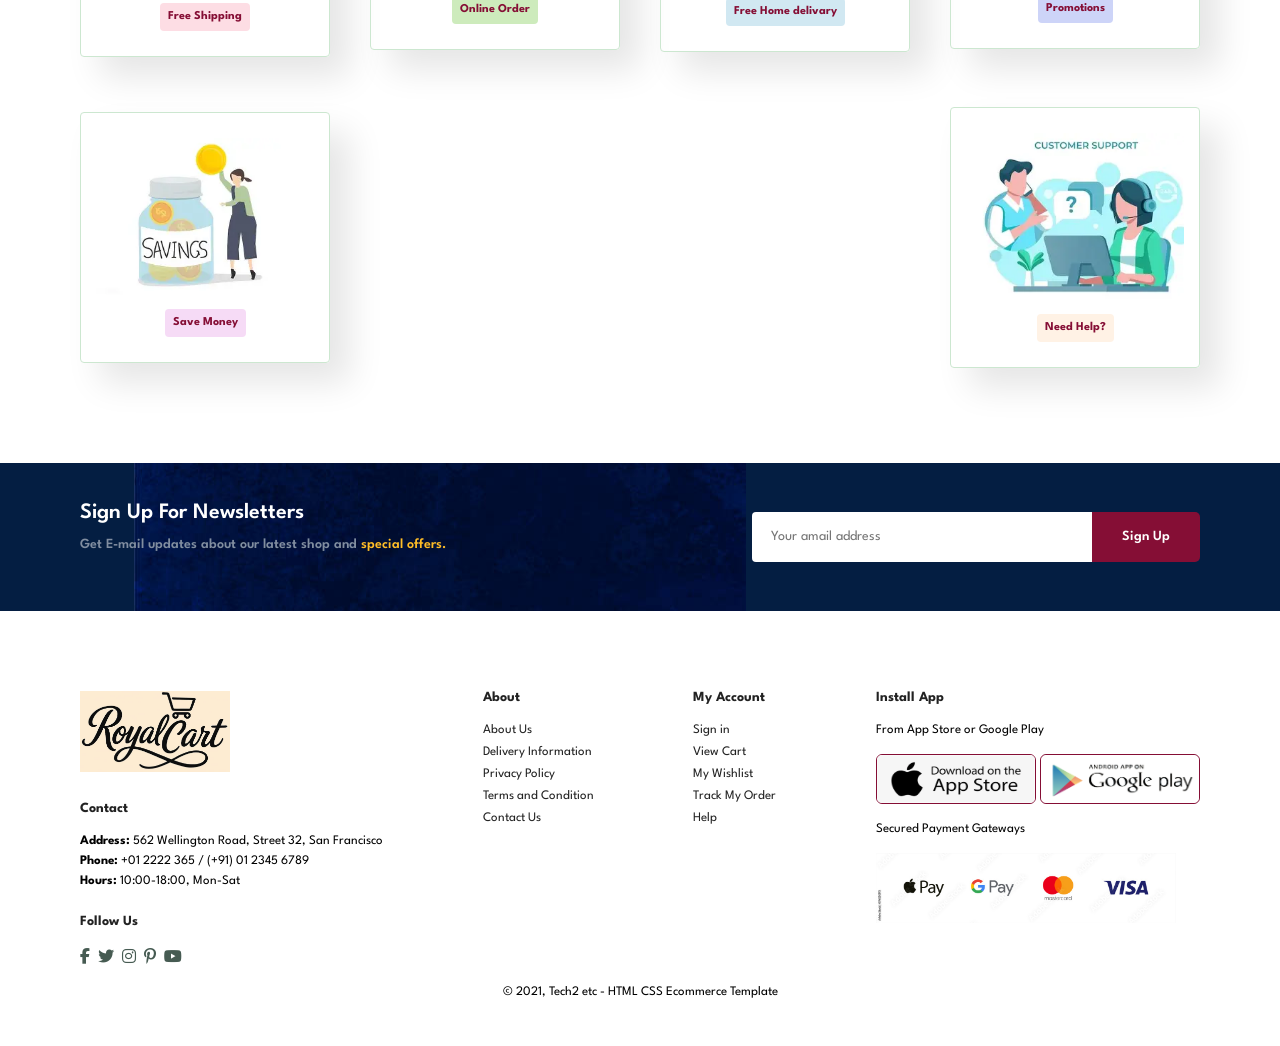
<file: about.html>
<!DOCTYPE html>
<html lang="en">
<head>
  <meta charset="UTF-8">
  <meta name="viewport" content="width=device-width, initial-scale=1.0">
  <link rel="stylesheet" href="https://cdnjs.cloudflare.com/ajax/libs/font-awesome/6.7.2/css/all.min.css"/>

  <title>SHOP ME</title>
  <link rel="stylesheet" href="style.css">
</head>
<body>

  <section id="header">
    <a href="#"><img src="images/logo7.jpg" class="logo" alt=""></a>

    <div>
      <ul id="navbar">
        <li><a href="index.html">Home</a></li>
        <li><a href="shop.html">Shop</a></li>
        <li><a href="shop.html">Blog</a></li>
        <li><a class="active" href="about.html">About</a></li>
        <li><a href="contact.html">Contact</a></li>
        <li id="lg-bag"><a href="cart.html"><i class="fa-solid fa-bag-shopping"></i></a></li>
        <a href="#" id="close"><i class="fa-solid fa-x"></i></a>
      </ul>
    </div>
    <div id="mobile">
      <a href="cart.html"><i class="fa-solid fa-bag-shopping"></i></a>
      <i id="bar" class="fa-solid fa-outdent"></i>
    </div>
  </section>

  <section id="page-header" class="about-header">
    <h2>#KnowUs</h2>
    <p>Lorem ipsum dolor sit amet consectetur adipisicing elit.</p>
  </section>

  <section id="about-head" class="section-p1">
    <img src="images/about/header/h2.png" alt="">
    <div>
      <h2>Who We Are?</h2>
      <p>Lorem ipsum, dolor sit amet consectetur adipisicing elit. Provident aliquid expedita repellat quo deleniti accusamus neque culpa eveniet, quam reiciendis officia aut labore saepe dicta in cum rerum. Aperiam, autem?Lorem ipsum dolor sit, amet consectetur adipisicing elit. Sunt recusandae, odio voluptates aperiam aspernatur incidunt? Reprehenderit saepe numquam porro enim animi ducimus illum consequuntur, veritatis ut reiciendis cumque esse aut.</p>

      <abbr title="">Create stunning images with as much as little control as you like thanks to a choice of Basic and Creative modes.</abbr>
      <br><br>

      <marquee style="background-color:#ccc" loop="-1" scrollamount="5" width="100%">Create stunning images with as much as little control as you like thanks to a choice of Basic and Creative modes.</marquee>
    </div>
  </section>

  <section id="about-app" class="section-p1">
    <h1>Download Our <a href="#">App</a></h1>
    <div class="video">
      <video autoplay muted loop src="images/about/bodyVideo/video.mp4"></video>
    </div>
  </section>

  <section id="feature" class="section-p1">
    <div class="fe-box">
      <img src="images/features/f1.png" alt="">
      <h6>Free Shipping</h6>
    </div>
    <div class="fe-box">
      <img src="images/features/f2.png" alt="">
      <h6>Online Order</h6>
    </div>
    <div class="fe-box">
      <img src="images/features/f3.png" alt="">
      <h6>Free Home delivary</h6>
    </div>
    <div class="fe-box">
      <img src="images/features/f4.png" alt="">
      <h6>Promotions</h6>
    </div>
    <div class="fe-box">
      <img src="images/features/f5.png" alt="">
      <h6>Save Money</h6>
    </div>
    <div class="fe-box">
      <img src="images/features/f6.png" alt="">
      <h6>Need Help?</h6>
    </div>
  </section>

  <section id="newsletter" class="section-p1 section-m1">
    <div class="newstext">
      <h4>Sign Up For Newsletters</h4>
      <p>Get E-mail updates about our latest shop and <span>special offers.</span>
      </p>
    </div>

    <div class="form">
      <input type="text" placeholder="Your amail address">
      <button class="normal">Sign Up</button>
    </div>
  </section>

  <footer class="section-p1">
    <div class="col">
      <img src="images/logo7.jpg" class="footer-logo logo" alt=""></a>
      <h4>Contact</h4>
      <p class="para"><strong>Address: </strong>562 Wellington Road, Street 32, San Francisco</p>
      <p class="para"><strong>Phone: </strong> +01 2222 365 / (+91) 01 2345 6789</p>
      <p class="para"><strong>Hours: </strong>10:00-18:00, Mon-Sat</p>

      <div class="follow">
        <h4>Follow Us</h4>
        <div class="icon">
          <i class="fab fa-facebook-f"></i>
          <i class="fab fa-twitter"></i>
          <i class="fab fa-instagram"></i>
          <i class="fab fa-pinterest-p"></i>
          <i class="fab fa-youtube"></i>
        </div>
      </div>
    </div>

    <div class="col">
      <h4>About</h4>
      <a href="#">About Us</a>
      <a href="#">Delivery Information</a>
      <a href="#">Privacy Policy</a>
      <a href="#">Terms and Condition</a>
      <a href="#">Contact Us</a>
    </div>

    <div class="col">
      <h4>My Account</h4>
      <a href="#">Sign in</a>
      <a href="#">View Cart</a>
      <a href="#">My Wishlist</a>
      <a href="#">Track My Order</a>
      <a href="#">Help</a>
    </div>

    <div class="col install">
      <h4>Install App</h4>
      <p class="para">From App Store or Google Play</p>
      <div class="row">
        <img src="images/footer/app.png" class="app" alt="">
        <img src="images/footer/play.png" class="play" alt="">
      </div>
      <p class="para">Secured Payment Gateways</p>
      <img src="images/footer/pay.png" class="pay" alt="">
    </div>

    <div class="copyright">
      <p class="para">© 2021, Tech2 etc - HTML CSS Ecommerce Template</p>
    </div>
  </footer>

  <script src="script.js"></script>
</body>
</html>
</file>
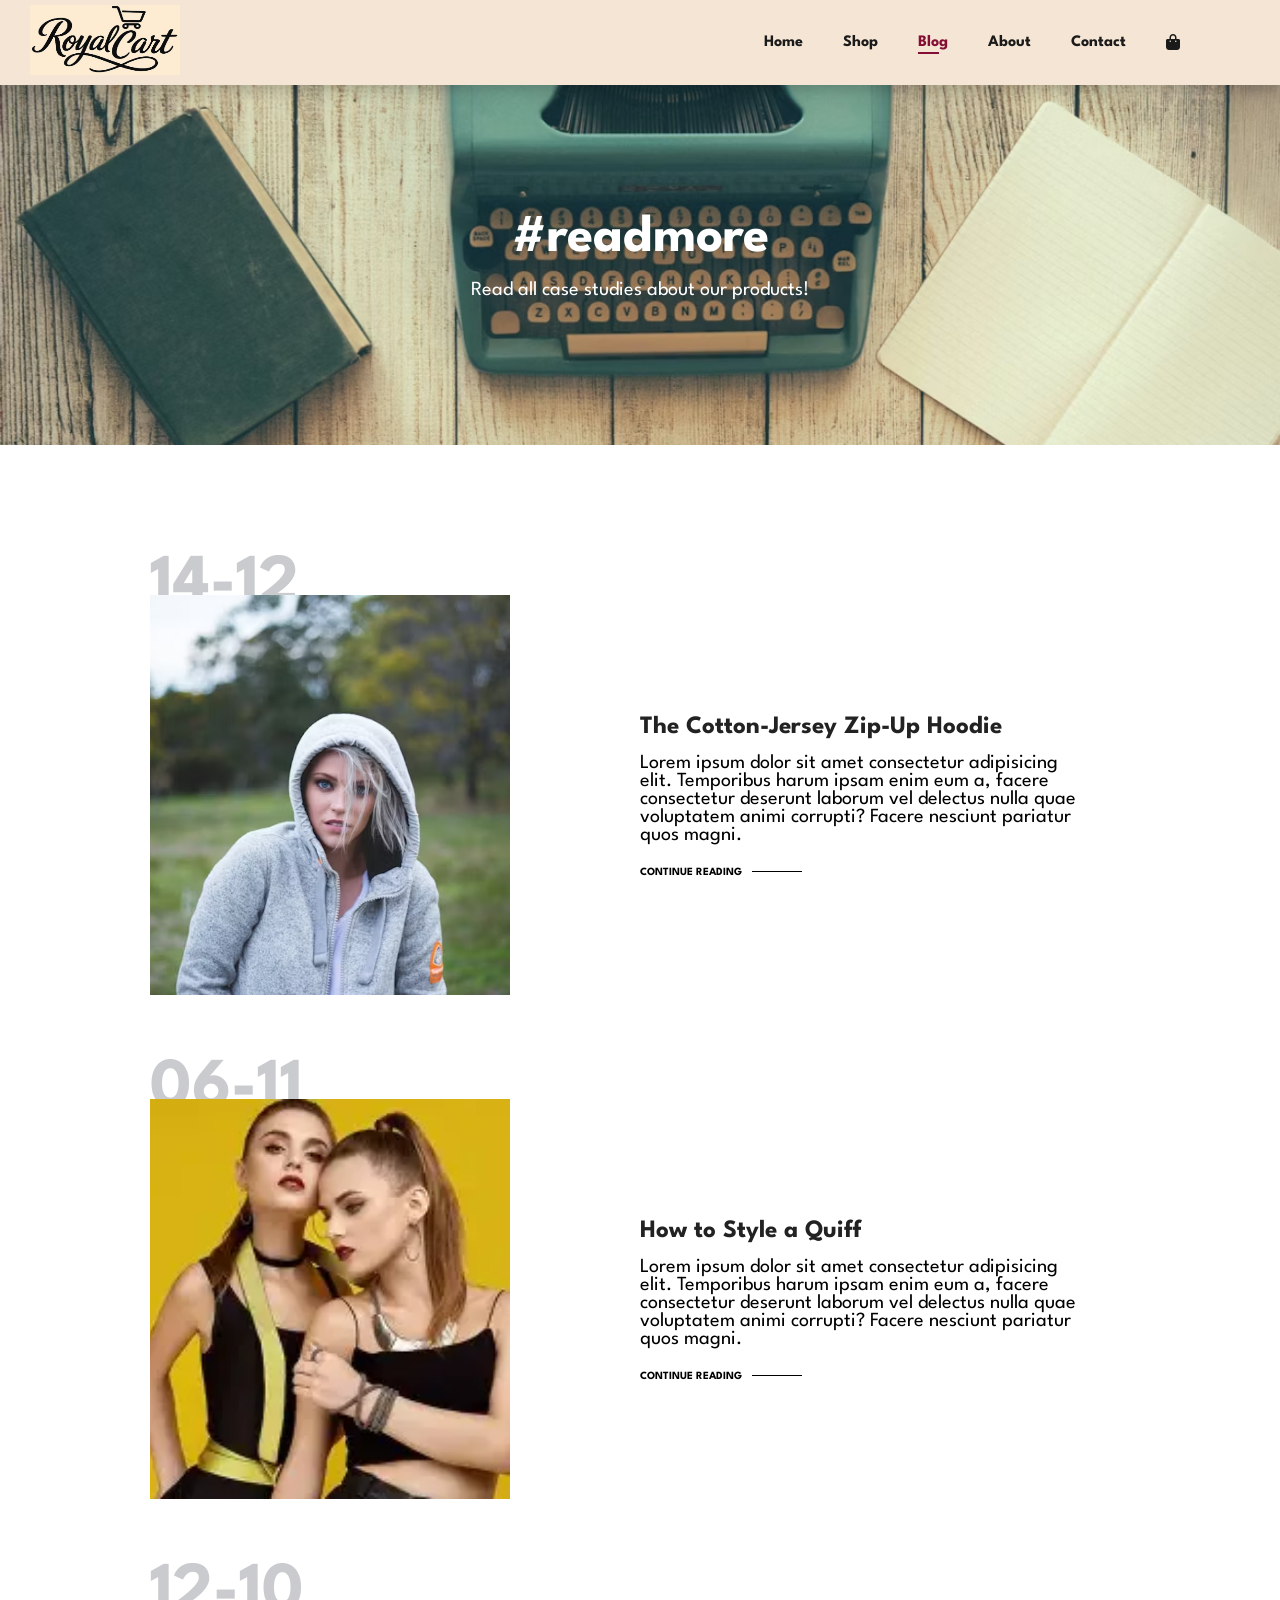
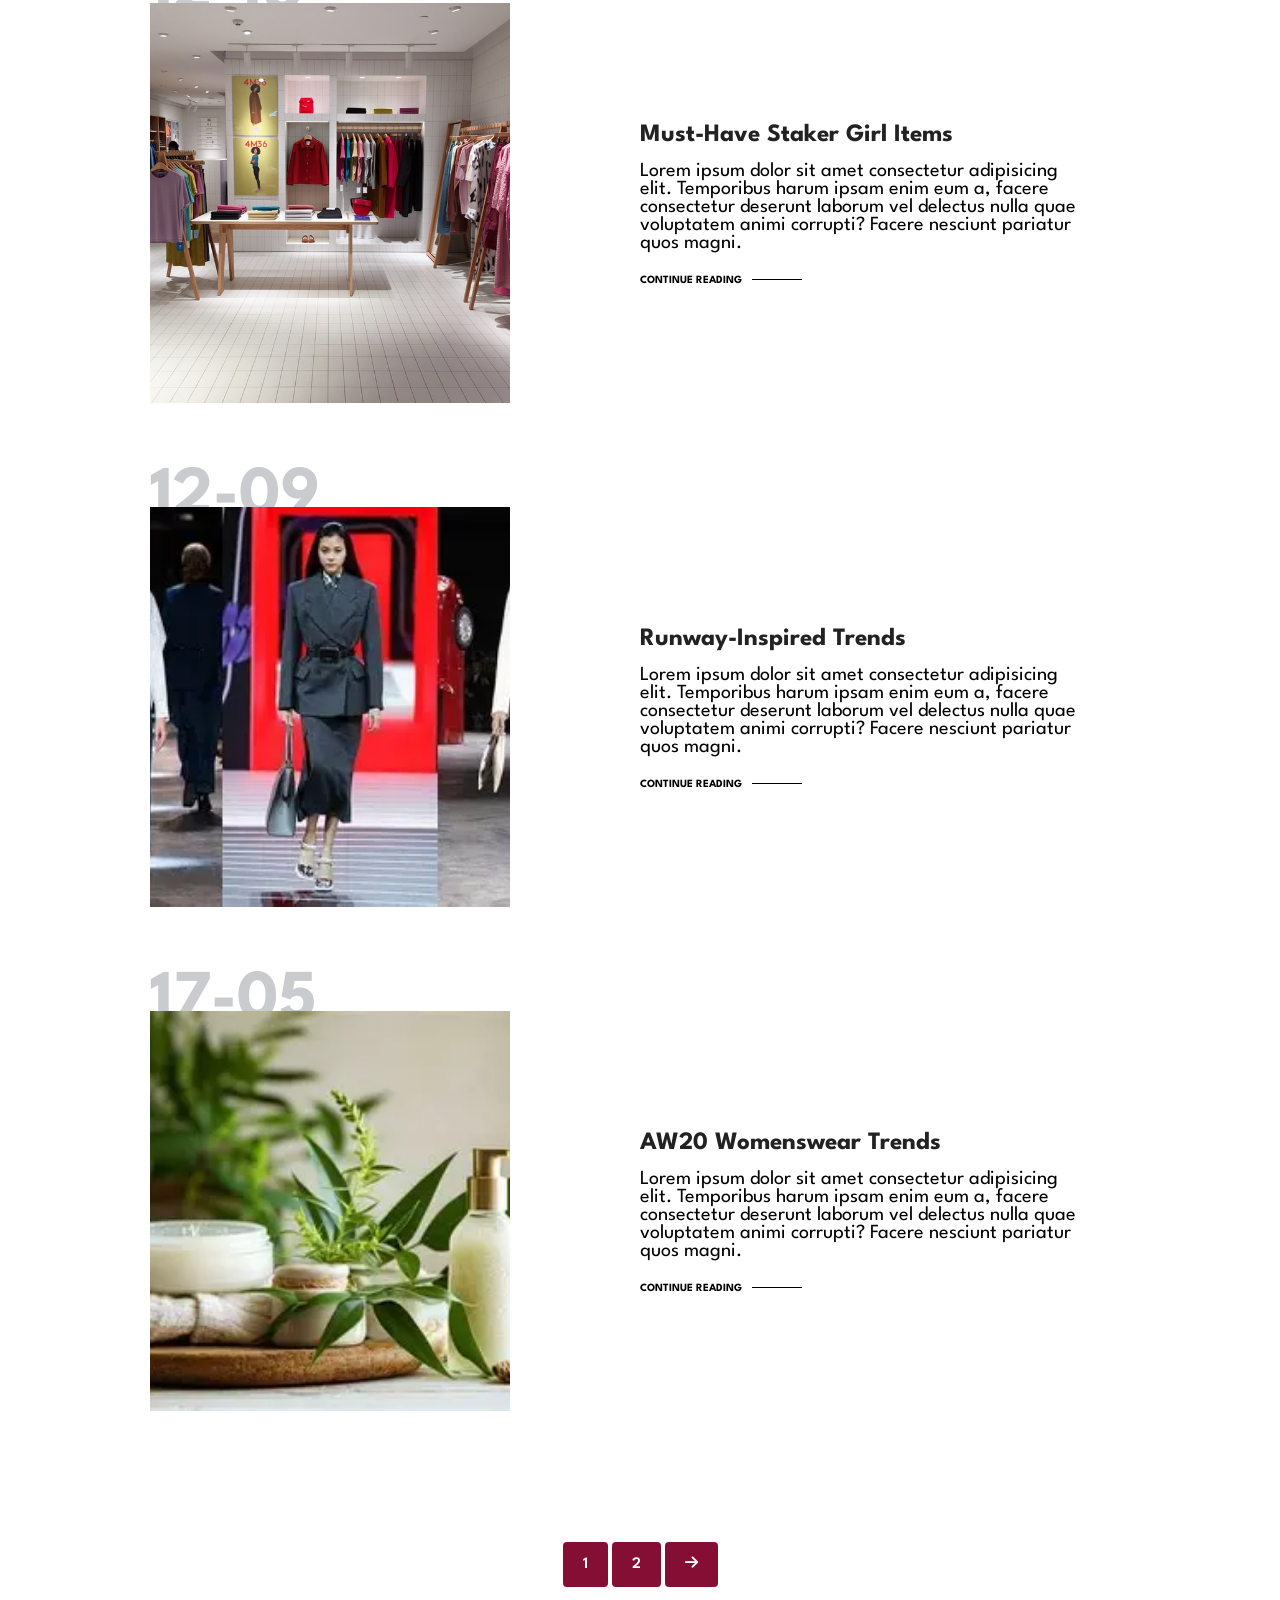
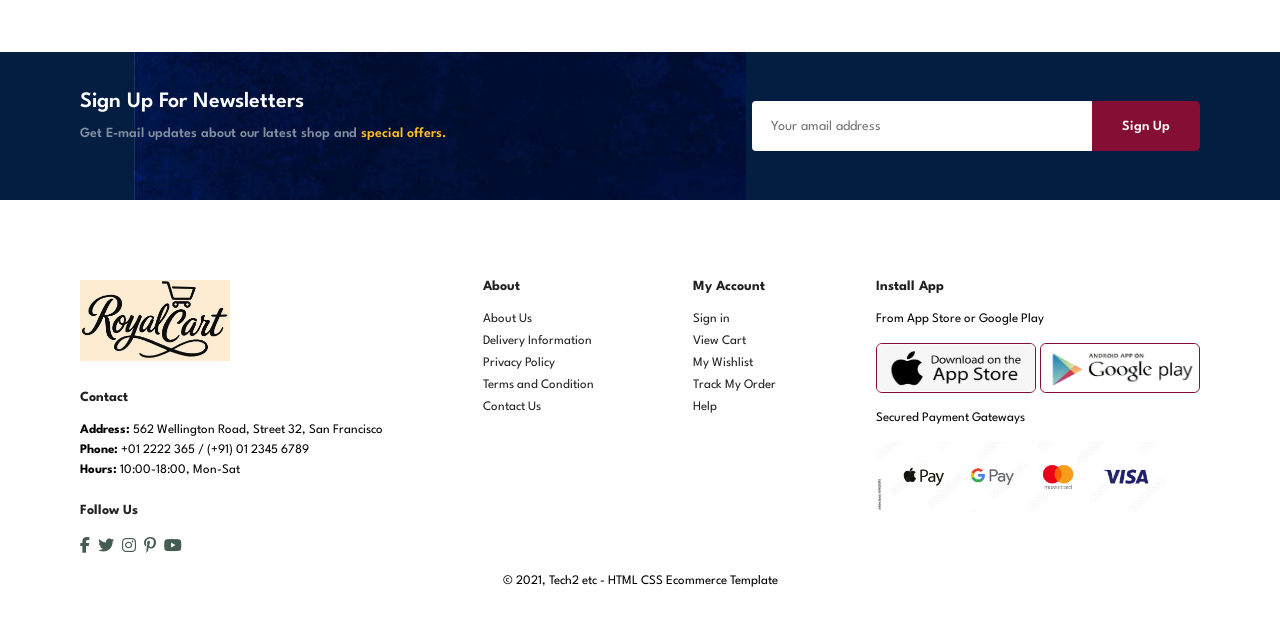
<file: blog.html>
<!DOCTYPE html>
<html lang="en">
<head>
  <meta charset="UTF-8">
  <meta name="viewport" content="width=device-width, initial-scale=1.0">
  <link rel="stylesheet" href="https://cdnjs.cloudflare.com/ajax/libs/font-awesome/6.7.2/css/all.min.css"/>

  <title>SHOP ME</title>
  <link rel="stylesheet" href="style.css">
</head>
<body>


  <section id="header">
    <a href="#"><img src="images/logo7.jpg" class="logo" alt=""></a>

    <div>
      <ul id="navbar">
        <li><a href="index.html">Home</a></li>
        <li><a href="shop.html">Shop</a></li>
        <li><a class="active" href="blog.html">Blog</a></li>
        <li><a href="about.html">About</a></li>
        <li><a href="contact.html">Contact</a></li>
        <li id="lg-bag"><a href="cart.html"><i class="fa-solid fa-bag-shopping"></i></a></li>
        <a href="#" id="close"><i class="fa-solid fa-x"></i></a>
      </ul>
    </div>
    <div id="mobile">
      <a href="cart.html"><i class="fa-solid fa-bag-shopping"></i></a>
      <i id="bar" class="fa-solid fa-outdent"></i>
    </div>
  </section>

  <section id="page-header" class="blog-header">
    <h2>#readmore</h2>
    <p>Read all case studies about our products!</p>
  </section>

   <section id="blog">
    <div class="blog-box">
      <div class="blog-img">
        <img src="images/blog/b1.png" alt="">
      </div>

      <div class="blog-details">
        <h4>The Cotton-Jersey Zip-Up Hoodie</h4>
        <p>Lorem ipsum dolor sit amet consectetur adipisicing elit. Temporibus harum ipsam enim eum a, facere consectetur deserunt laborum vel delectus nulla quae voluptatem animi corrupti? Facere nesciunt pariatur quos magni.</p>
        <a href="#">CONTINUE READING</a>
      </div>

      <h1>14-12</h1>
    </div>

    <div class="blog-box">
      <div class="blog-img">
        <img src="images/blog/b2.png" alt="">
      </div>

      <div class="blog-details">
        <h4>How to Style a Quiff</h4>
        <p>Lorem ipsum dolor sit amet consectetur adipisicing elit. Temporibus harum ipsam enim eum a, facere consectetur deserunt laborum vel delectus nulla quae voluptatem animi corrupti? Facere nesciunt pariatur quos magni.</p>
        <a href="#">CONTINUE READING</a>
      </div>

      <h1>06-11</h1>
    </div>

    <div class="blog-box">
      <div class="blog-img">
        <img src="images/blog/b3.png" alt="">
      </div>

      <div class="blog-details">
        <h4>Must-Have Staker Girl Items</h4>
        <p>Lorem ipsum dolor sit amet consectetur adipisicing elit. Temporibus harum ipsam enim eum a, facere consectetur deserunt laborum vel delectus nulla quae voluptatem animi corrupti? Facere nesciunt pariatur quos magni.</p>
        <a href="#">CONTINUE READING</a>
      </div>

      <h1>12-10</h1>
    </div>

    <div class="blog-box">
      <div class="blog-img">
        <img src="images/blog/b4.png" alt="">
      </div>

      <div class="blog-details">
        <h4>Runway-Inspired Trends</h4>
        <p>Lorem ipsum dolor sit amet consectetur adipisicing elit. Temporibus harum ipsam enim eum a, facere consectetur deserunt laborum vel delectus nulla quae voluptatem animi corrupti? Facere nesciunt pariatur quos magni.</p>
        <a href="#">CONTINUE READING</a>
      </div>

      <h1>12-09</h1>
    </div>

    <div class="blog-box">
      <div class="blog-img">
        <img src="images/blog/b5.png" alt="">
      </div>

      <div class="blog-details">
        <h4>AW20 Womenswear Trends</h4>
        <p>Lorem ipsum dolor sit amet consectetur adipisicing elit. Temporibus harum ipsam enim eum a, facere consectetur deserunt laborum vel delectus nulla quae voluptatem animi corrupti? Facere nesciunt pariatur quos magni.</p>
        <a href="#">CONTINUE READING</a>
      </div>

      <h1>17-05</h1>
    </div>
  </section>

  <section id="pagination" class="section-p1">
    <a href="#">1</a>
    <a href="#">2</a>
    <a href="#"><i class="fa-solid fa-arrow-right"></i></a>
  </section>
  
  <section id="newsletter" class="section-p1 section-m1">
    <div class="newstext">
      <h4>Sign Up For Newsletters</h4>
      <p>Get E-mail updates about our latest shop and <span>special offers.</span>
      </p>
    </div>

    <div class="form">
      <input type="text" placeholder="Your amail address">
      <button class="normal">Sign Up</button>
    </div>
  </section>

  <footer class="section-p1">
    <div class="col">
      <img src="images/logo7.jpg" class="footer-logo logo" alt=""></a>
      <h4>Contact</h4>
      <p class="para"><strong>Address: </strong>562 Wellington Road, Street 32, San Francisco</p>
      <p class="para"><strong>Phone: </strong> +01 2222 365 / (+91) 01 2345 6789</p>
      <p class="para"><strong>Hours: </strong>10:00-18:00, Mon-Sat</p>

      <div class="follow">
        <h4>Follow Us</h4>
        <div class="icon">
          <i class="fab fa-facebook-f"></i>
          <i class="fab fa-twitter"></i>
          <i class="fab fa-instagram"></i>
          <i class="fab fa-pinterest-p"></i>
          <i class="fab fa-youtube"></i>
        </div>
      </div>
    </div>

    <div class="col">
      <h4>About</h4>
      <a href="#">About Us</a>
      <a href="#">Delivery Information</a>
      <a href="#">Privacy Policy</a>
      <a href="#">Terms and Condition</a>
      <a href="#">Contact Us</a>
    </div>

    <div class="col">
      <h4>My Account</h4>
      <a href="#">Sign in</a>
      <a href="#">View Cart</a>
      <a href="#">My Wishlist</a>
      <a href="#">Track My Order</a>
      <a href="#">Help</a>
    </div>

    <div class="col install">
      <h4>Install App</h4>
      <p class="para">From App Store or Google Play</p>
      <div class="row">
        <img src="images/footer/app.png" class="app" alt="">
        <img src="images/footer/play.png" class="play" alt="">
      </div>
      <p class="para">Secured Payment Gateways</p>
      <img src="images/footer/pay.png" class="pay" alt="">
    </div>

    <div class="copyright">
      <p class="para">© 2021, Tech2 etc - HTML CSS Ecommerce Template</p>
    </div>
  </footer>

  <script src="script.js"></script>
</body>
</html>
</file>
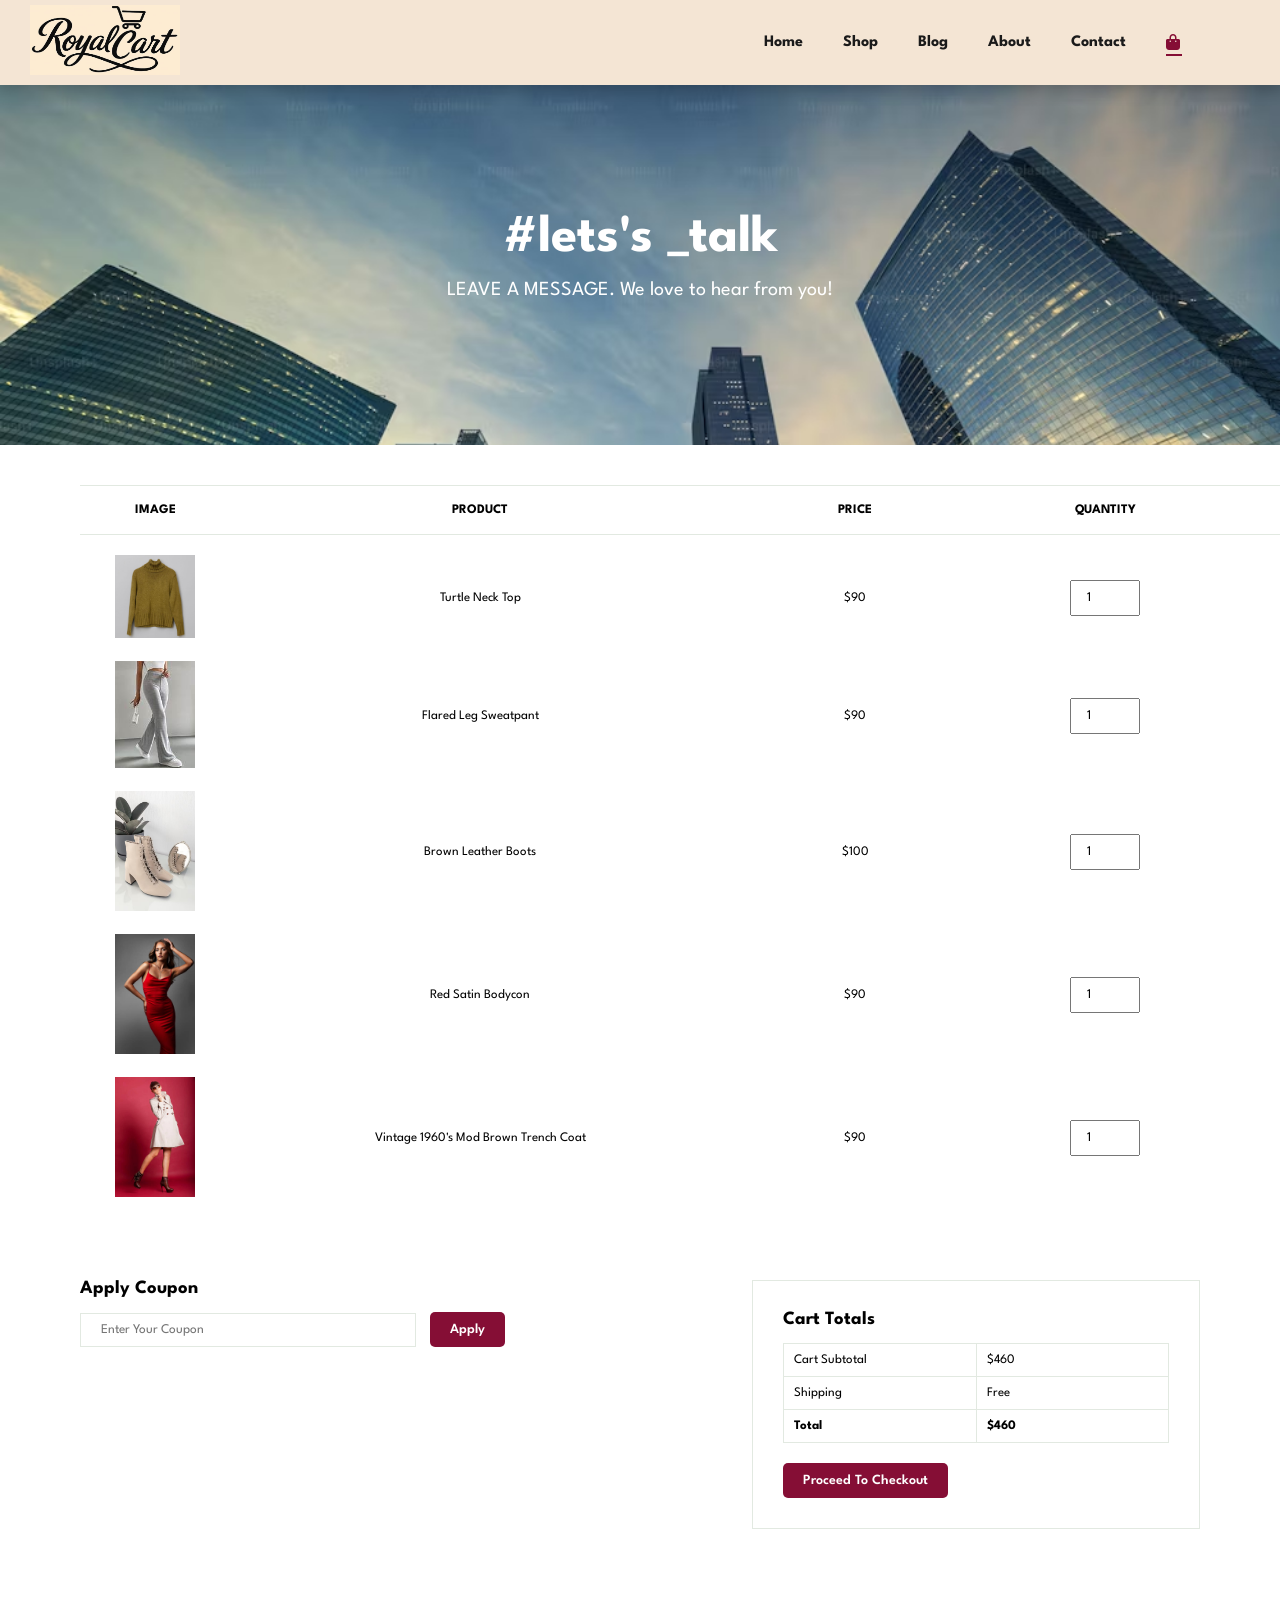
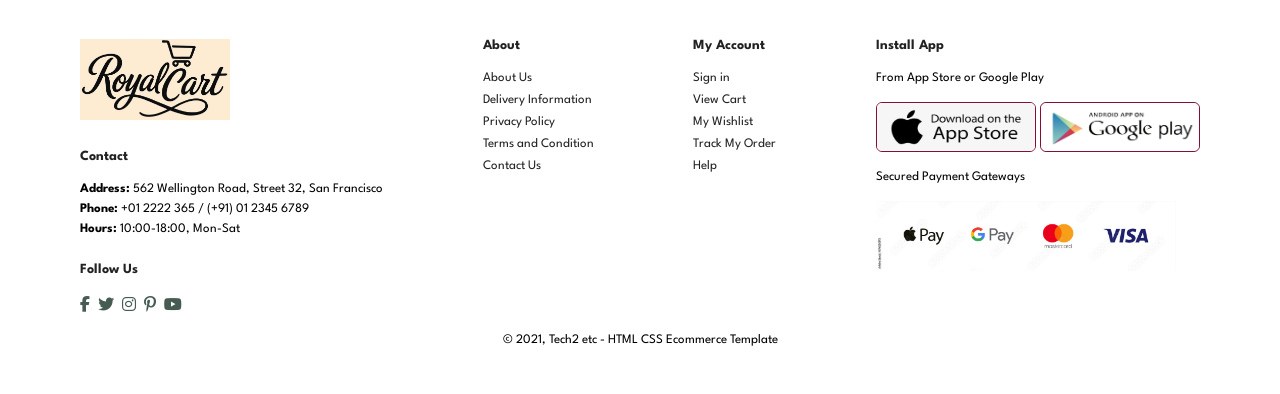
<file: cart.html>
<!DOCTYPE html>
<html lang="en">
<head>
  <meta charset="UTF-8">
  <meta name="viewport" content="width=device-width, initial-scale=1.0">
  <link rel="stylesheet" href="https://cdnjs.cloudflare.com/ajax/libs/font-awesome/6.7.2/css/all.min.css"/>

  <title>SHOP ME</title>
  <link rel="stylesheet" href="style.css">
</head>
<body>

  <section id="header">
    <a href="#"><img src="images/logo7.jpg" class="logo" alt=""></a>

    <div>
      <ul id="navbar">
        <li><a href="index.html">Home</a></li>
        <li><a href="shop.html">Shop</a></li>
        <li><a href="shop.html">Blog</a></li>
        <li><a href="about.html">About</a></li>
        <li><a href="contact.html">Contact</a></li>
        <li id="lg-bag"><a class="active" href="cart.html"><i class="fa-solid fa-bag-shopping"></i></a></li>
        <a href="#" id="close"><i class="fa-solid fa-x"></i></a>
      </ul>
    </div>
    <div id="mobile">
      <a href="cart.html"><i class="fa-solid fa-bag-shopping"></i></a>
      <i id="bar" class="fa-solid fa-outdent"></i>
    </div>
  </section>

  <section id="page-header" class="about-header">
    <h2>#lets's _talk</h2>
    <p>LEAVE A MESSAGE. We love to hear from you!</p>
  </section>

  <section id="cart" class="section-p1">
    <table width="100%">
      <thead>
        <tr>
          <td>Image</td>
          <td>Product</td>
          <td>Price</td>
          <td>Quantity</td>
          <td>Subtotal</td>
          <td>Remove</td>
        </tr>
      </thead>

      <tbody>
        <tr>
          <td><img src="images/products/p1shop-3.png" alt=""></td>
          <td>Turtle Neck Top</td>
          <td>$90</td>
          <td><input type="number" value="1"></td>
          <td>$90</td>
          <td><a href="#"><i class="fa-regular fa-circle-xmark"></i></a></td>
        </tr>
        <tr>
          <td><img src="images/products/p7.png" alt=""></td>
          <td>Flared Leg Sweatpant</td>
          <td>$90</td>
          <td><input type="number" value="1"></td>
          <td>$90</td>
          <td><a href="#"><i class="fa-regular fa-circle-xmark"></i></a></td>
        </tr>
        <tr>
          <td><img src="images/new Arrivals/p11.png" alt=""></td>
          <td>Brown Leather Boots</td>
          <td>$100</td>
          <td><input type="number" value="1"></td>
          <td>$100</td>
          <td><a href="#"><i class="fa-regular fa-circle-xmark"></i></a></td>
        </tr>
        <tr>
          <td><img src="images/new Arrivals/p8.png" alt=""></td>
          <td>Red Satin Bodycon</td>
          <td>$90</td>
          <td><input type="number" value="1"></td>
          <td>$90</td>
          <td><a href="#"><i class="fa-regular fa-circle-xmark"></i></a></td>
        </tr>
        <tr>
          <td><img src="images/new Arrivals/p7.png" alt=""></td>
          <td>Vintage 1960's Mod Brown Trench Coat</td>
          <td>$90</td>
          <td><input type="number" value="1"></td>
          <td>$90</td>
          <td><a href="#"><i class="fa-regular fa-circle-xmark"></i></a></td>
        </tr>
      </tbody>
    </table>
  </section>

  <section id="cart-add" class="section-p1">
    <div id="coupon">
      <h3>Apply Coupon</h3>
      <div>
        <input type="text" placeholder="Enter Your Coupon">
        <button class="normal">Apply</button>
      </div>
    </div>

    <div id="subtotal">
      <h3>Cart Totals</h3>
      <table>
        <tr>
          <td>Cart Subtotal</td>
          <td>$460</td>
        </tr>
        <tr>
          <td>Shipping</td>
          <td>Free</td>
        </tr>
        <tr>
          <td><strong>Total</strong></td>
          <td><strong>$460</strong></td>
        </tr>
      </table>
      <button class="normal">Proceed To Checkout</button>
    </div>
  </section>

  <footer class="section-p1">
    <div class="col">
      <img src="images/logo7.jpg" class="footer-logo logo" alt=""></a>
      <h4>Contact</h4>
      <p class="para"><strong>Address: </strong>562 Wellington Road, Street 32, San Francisco</p>
      <p class="para"><strong>Phone: </strong> +01 2222 365 / (+91) 01 2345 6789</p>
      <p class="para"><strong>Hours: </strong>10:00-18:00, Mon-Sat</p>

      <div class="follow">
        <h4>Follow Us</h4>
        <div class="icon">
          <i class="fab fa-facebook-f"></i>
          <i class="fab fa-twitter"></i>
          <i class="fab fa-instagram"></i>
          <i class="fab fa-pinterest-p"></i>
          <i class="fab fa-youtube"></i>
        </div>
      </div>
    </div>

    <div class="col">
      <h4>About</h4>
      <a href="#">About Us</a>
      <a href="#">Delivery Information</a>
      <a href="#">Privacy Policy</a>
      <a href="#">Terms and Condition</a>
      <a href="#">Contact Us</a>
    </div>

    <div class="col">
      <h4>My Account</h4>
      <a href="#">Sign in</a>
      <a href="#">View Cart</a>
      <a href="#">My Wishlist</a>
      <a href="#">Track My Order</a>
      <a href="#">Help</a>
    </div>

    <div class="col install">
      <h4>Install App</h4>
      <p class="para">From App Store or Google Play</p>
      <div class="row">
        <img src="images/footer/app.png" class="app" alt="">
        <img src="images/footer/play.png" class="play" alt="">
      </div>
      <p class="para">Secured Payment Gateways</p>
      <img src="images/footer/pay.png" class="pay" alt="">
    </div>

    <div class="copyright">
      <p class="para">© 2021, Tech2 etc - HTML CSS Ecommerce Template</p>
    </div>
  </footer>

  <script src="script.js"></script>
</body>
</html>
</file>
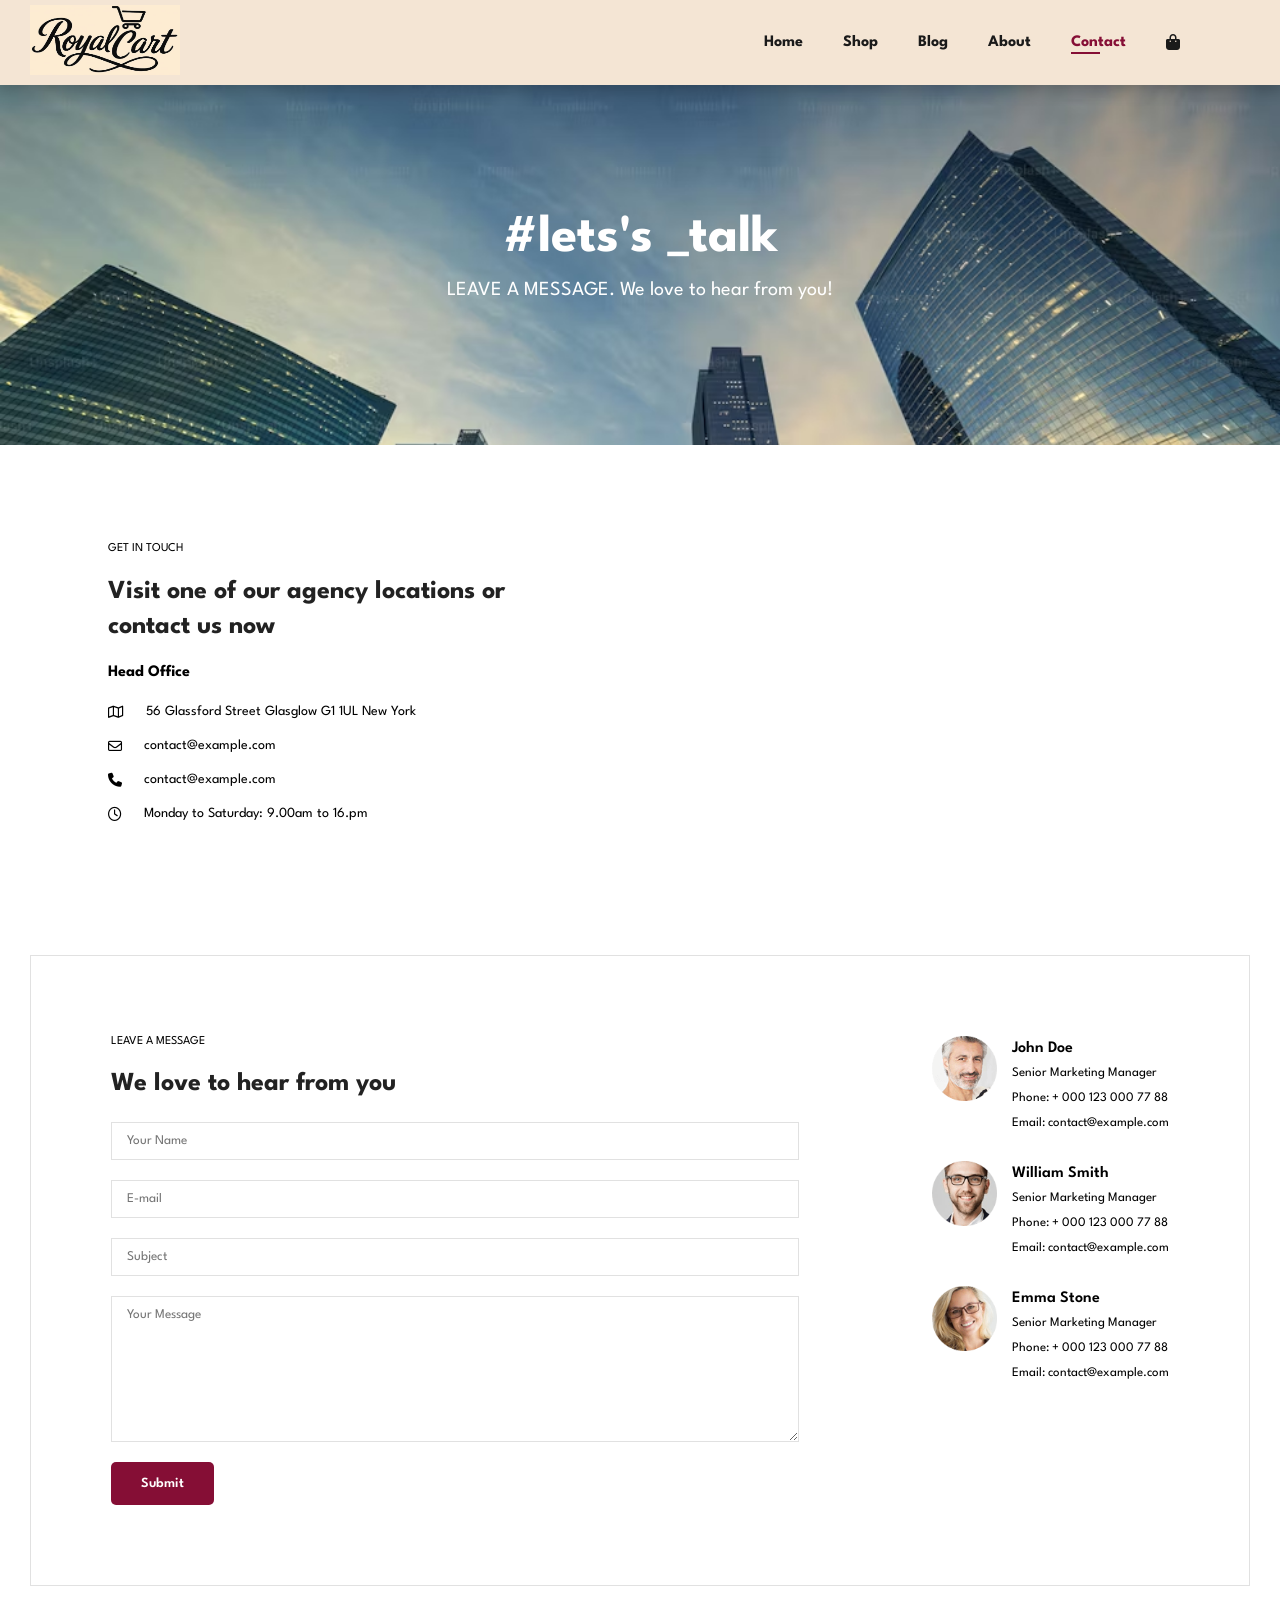
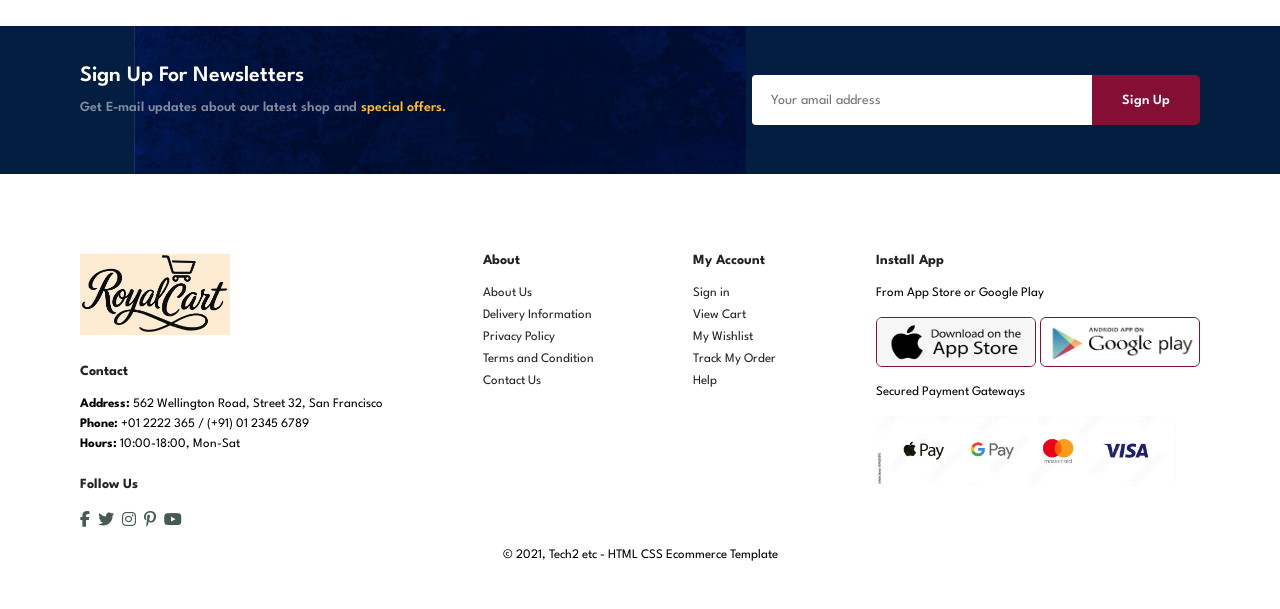
<file: contact.html>
<!DOCTYPE html>
<html lang="en">
<head>
  <meta charset="UTF-8">
  <meta name="viewport" content="width=device-width, initial-scale=1.0">
  <link rel="stylesheet" href="https://cdnjs.cloudflare.com/ajax/libs/font-awesome/6.7.2/css/all.min.css"/>

  <title>SHOP ME</title>
  <link rel="stylesheet" href="style.css">
</head>
<body>

  <section id="header">
    <a href="#"><img src="images/logo7.jpg" class="logo" alt=""></a>

    <div>
      <ul id="navbar">
        <li><a href="index.html">Home</a></li>
        <li><a href="shop.html">Shop</a></li>
        <li><a href="shop.html">Blog</a></li>
        <li><a href="about.html">About</a></li>
        <li><a class="active" href="contact.html">Contact</a></li>
        <li id="lg-bag"><a href="cart.html"><i class="fa-solid fa-bag-shopping"></i></a></li>
        <a href="#" id="close"><i class="fa-solid fa-x"></i></a>
      </ul>
    </div>
    <div id="mobile">
      <a href="cart.html"><i class="fa-solid fa-bag-shopping"></i></a>
      <i id="bar" class="fa-solid fa-outdent"></i>
    </div>
  </section>

  <section id="page-header" class="about-header">
    <h2>#lets's _talk</h2>
    <p>LEAVE A MESSAGE. We love to hear from you!</p>
  </section>

  <section id="contact-details" class="section-p1">
    <div class="details">
      <span>GET IN TOUCH</span>
      <h2>Visit one of our agency locations or contact us now</h2>
      <h3>Head Office</h3>

      <div>
        <li>
          <i class="fa-regular fa-map"></i>
          <p>56 Glassford Street Glasglow G1 1UL New York</p>
        </li>

        <li>
          <i class="fa-regular fa-envelope"></i>
          <p>contact@example.com</p>
        </li>

        <li>
          <i class="fa-solid fa-phone"></i>
          <p>contact@example.com</p>
        </li>

        <li>
          <i class="fa-regular fa-clock"></i>
          <p>Monday to Saturday: 9.00am to 16.pm</p>
        </li>
      </div>
    </div>

    <div class="map">
      <iframe src="https://www.google.com/maps/embed?pb=!1m18!1m12!1m3!1d62112.22935744354!2d77.09760900000002!3d13.349384349999998!2m3!1f0!2f0!3f0!3m2!1i1024!2i768!4f13.1!3m3!1m2!1s0x3bb02c3b632e23b9%3A0xe15fb239e9d737bb!2sTumakuru%2C%20Karnataka!5e0!3m2!1sen!2sin!4v1765802495585!5m2!1sen!2sin" width="600" height="450" style="border:0;" allowfullscreen="" loading="lazy" referrerpolicy="no-referrer-when-downgrade"></iframe>
    </div>
  </section>

  <section id="form-details">
    <form action="">
      <span>LEAVE A MESSAGE</span>
      <h2>We love to hear from you</h2>
      <input type="text" placeholder="Your Name">
      <input type="text" placeholder="E-mail">
      <input type="text" placeholder="Subject">
      <textarea name="" id="" cols="30" rows="10" placeholder="Your Message"></textarea>
      <button class="normal">Submit</button>
    </form>

    <div class="people">
      <div>
        <img src="images/contact_people/1.png" alt="">
        <p><span>John Doe</span> Senior Marketing Manager <br> Phone: + 000 123 000 77 88 <br> Email: contact@example.com</p>
      </div>
      <div>
        <img src="images/contact_people/2.png" alt="">
        <p><span>William Smith</span> Senior Marketing Manager <br> Phone: + 000 123 000 77 88 <br> Email: contact@example.com</p>
      </div>
      <div>
        <img src="images/contact_people/3.png" alt="">
        <p><span>Emma Stone</span> Senior Marketing Manager <br> Phone: + 000 123 000 77 88 <br> Email: contact@example.com</p>
      </div>
    </div>
  </section>


  <section id="newsletter" class="section-p1 section-m1">
    <div class="newstext">
      <h4>Sign Up For Newsletters</h4>
      <p>Get E-mail updates about our latest shop and <span>special offers.</span>
      </p>
    </div>

    <div class="form">
      <input type="text" placeholder="Your amail address">
      <button class="normal">Sign Up</button>
    </div>
  </section>

  <footer class="section-p1">
    <div class="col">
      <img src="images/logo7.jpg" class="footer-logo logo" alt=""></a>
      <h4>Contact</h4>
      <p class="para"><strong>Address: </strong>562 Wellington Road, Street 32, San Francisco</p>
      <p class="para"><strong>Phone: </strong> +01 2222 365 / (+91) 01 2345 6789</p>
      <p class="para"><strong>Hours: </strong>10:00-18:00, Mon-Sat</p>

      <div class="follow">
        <h4>Follow Us</h4>
        <div class="icon">
          <i class="fab fa-facebook-f"></i>
          <i class="fab fa-twitter"></i>
          <i class="fab fa-instagram"></i>
          <i class="fab fa-pinterest-p"></i>
          <i class="fab fa-youtube"></i>
        </div>
      </div>
    </div>

    <div class="col">
      <h4>About</h4>
      <a href="#">About Us</a>
      <a href="#">Delivery Information</a>
      <a href="#">Privacy Policy</a>
      <a href="#">Terms and Condition</a>
      <a href="#">Contact Us</a>
    </div>

    <div class="col">
      <h4>My Account</h4>
      <a href="#">Sign in</a>
      <a href="#">View Cart</a>
      <a href="#">My Wishlist</a>
      <a href="#">Track My Order</a>
      <a href="#">Help</a>
    </div>

    <div class="col install">
      <h4>Install App</h4>
      <p class="para">From App Store or Google Play</p>
      <div class="row">
        <img src="images/footer/app.png" class="app" alt="">
        <img src="images/footer/play.png" class="play" alt="">
      </div>
      <p class="para">Secured Payment Gateways</p>
      <img src="images/footer/pay.png" class="pay" alt="">
    </div>

    <div class="copyright">
      <p class="para">© 2021, Tech2 etc - HTML CSS Ecommerce Template</p>
    </div>
  </footer>

  <script src="script.js"></script>
</body>
</html>
</file>
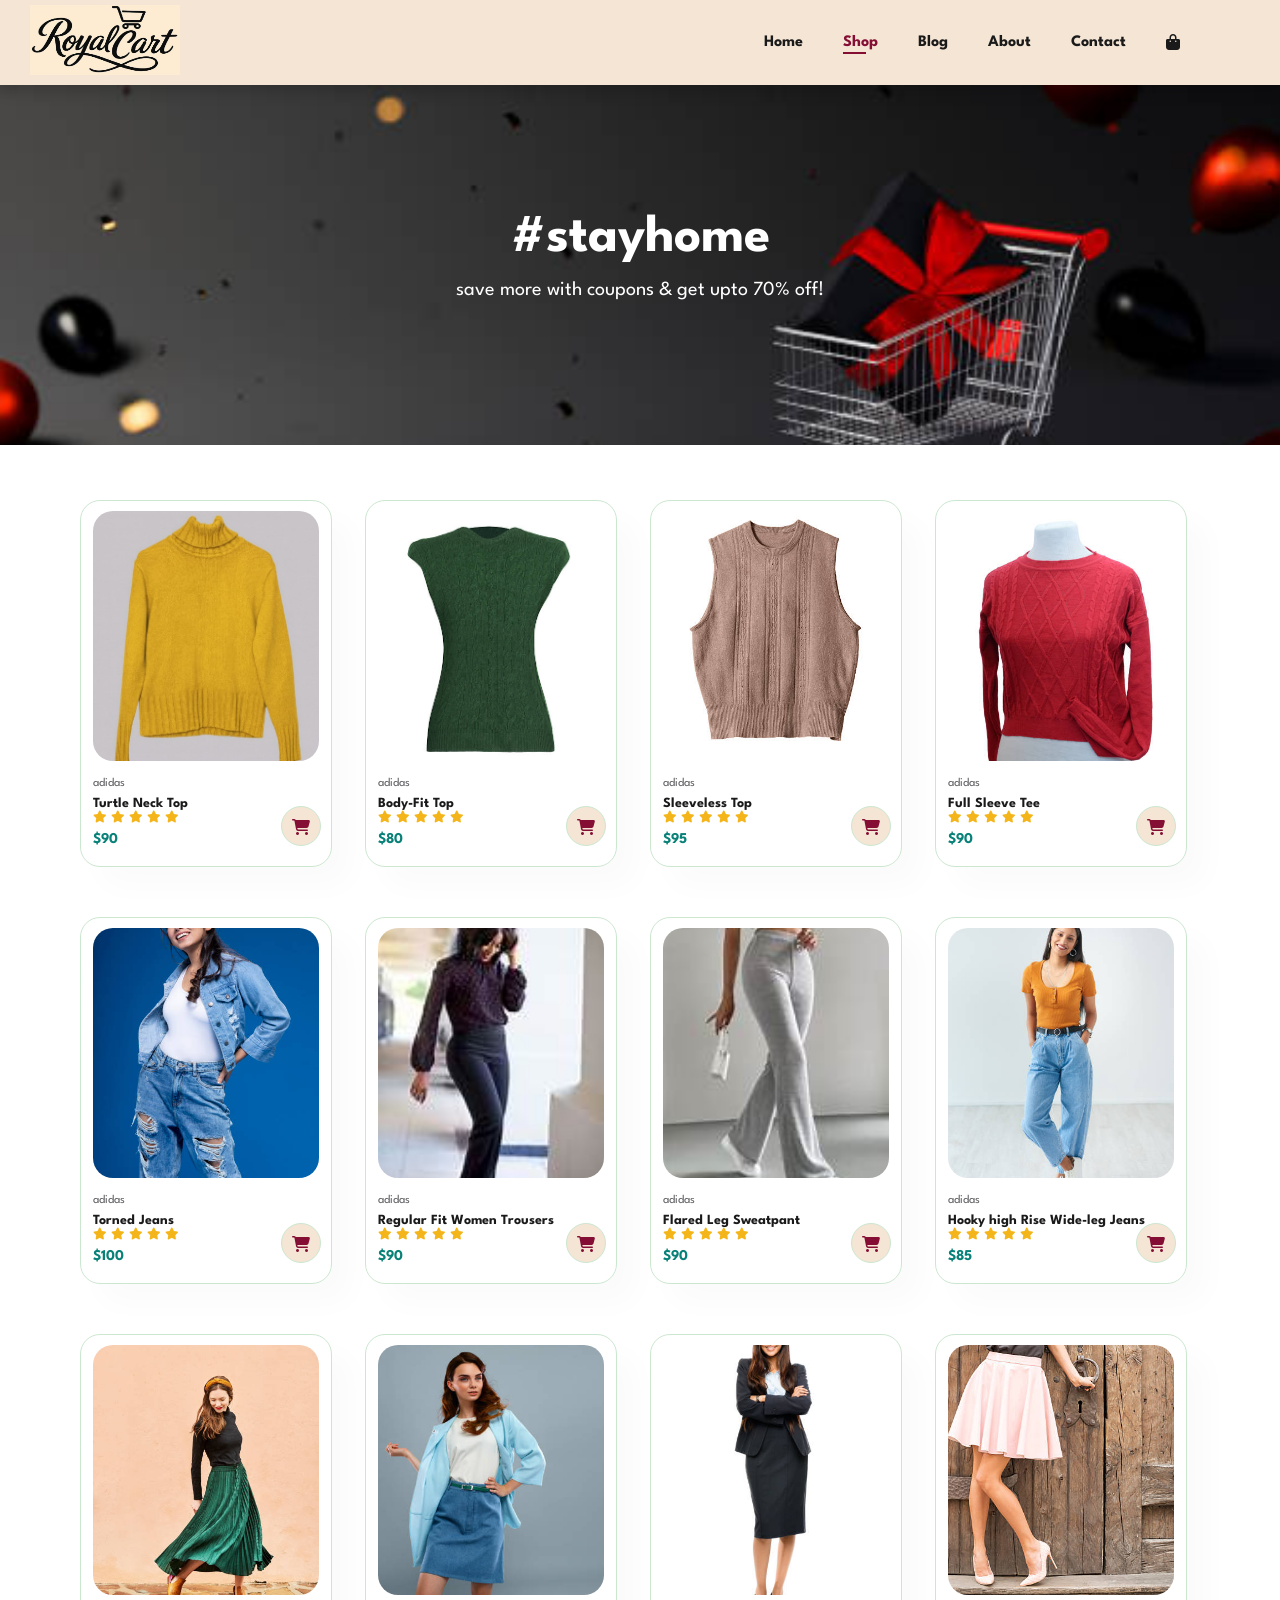
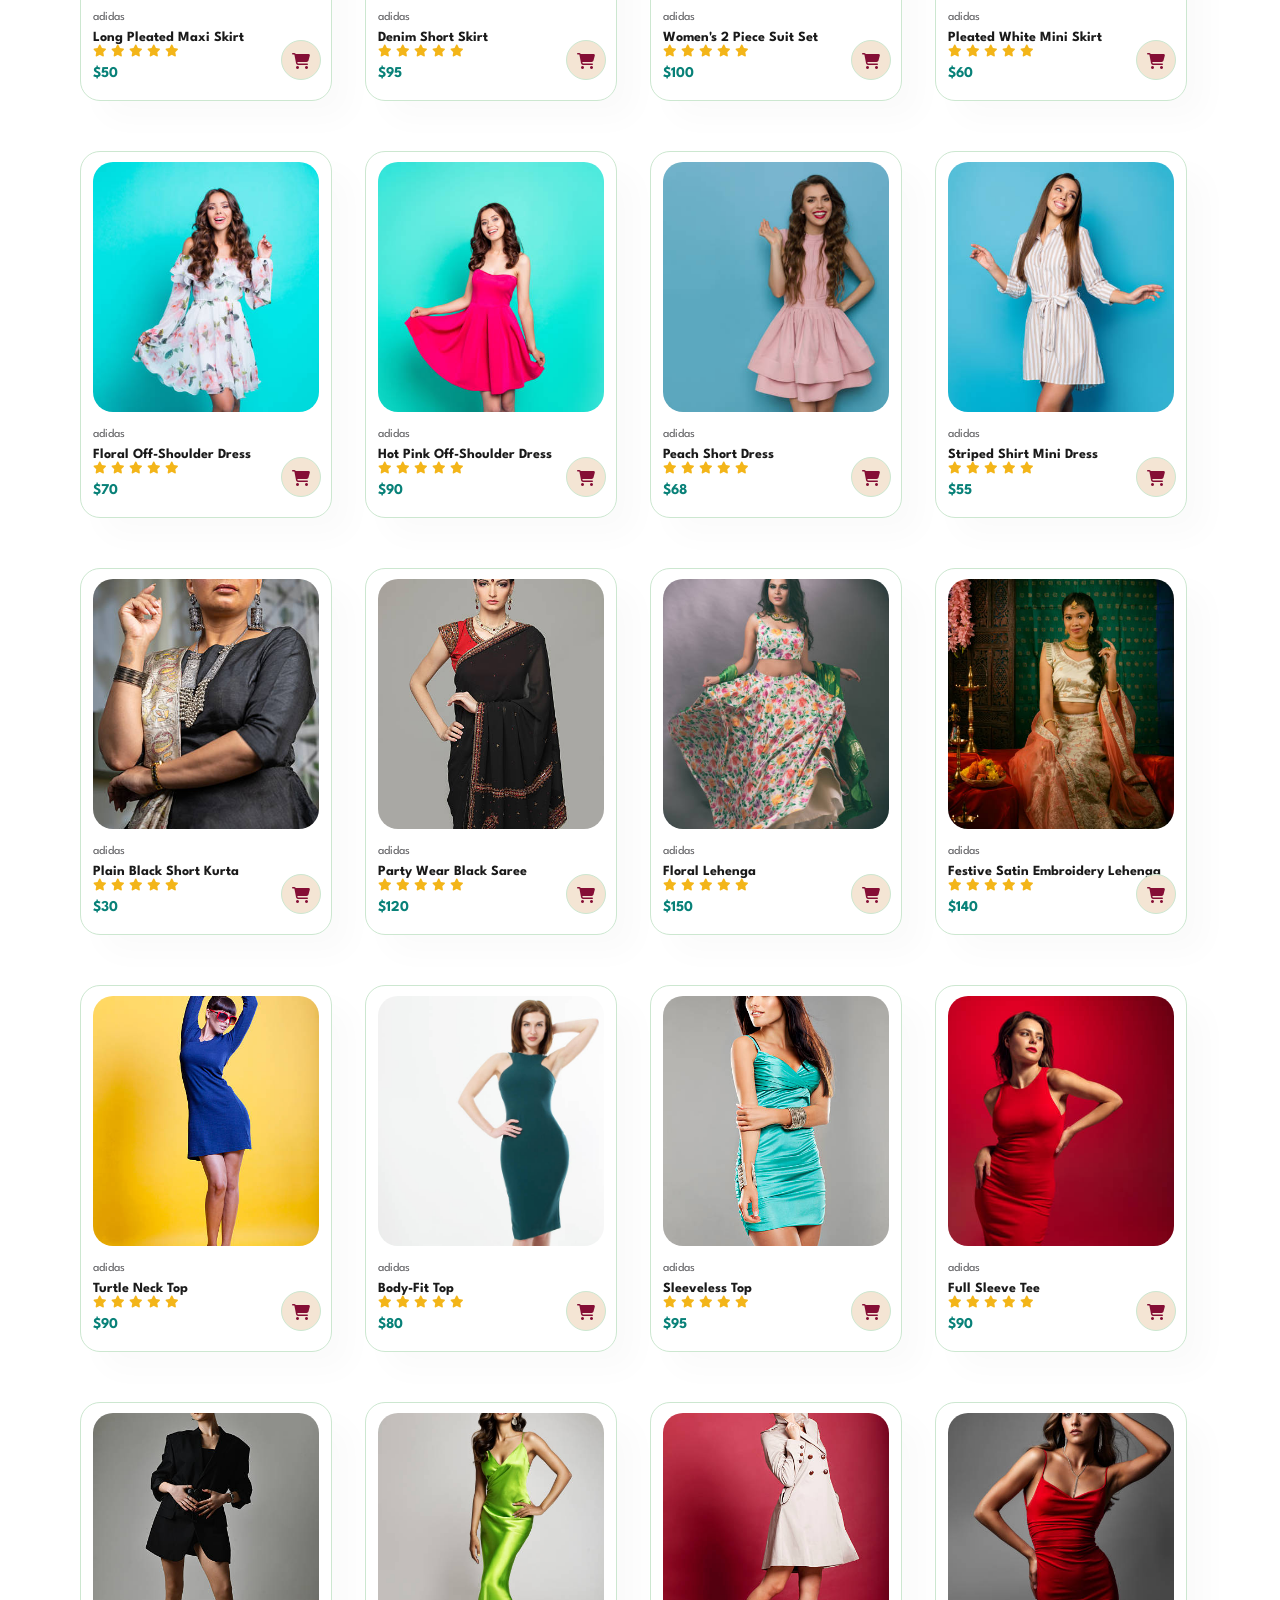
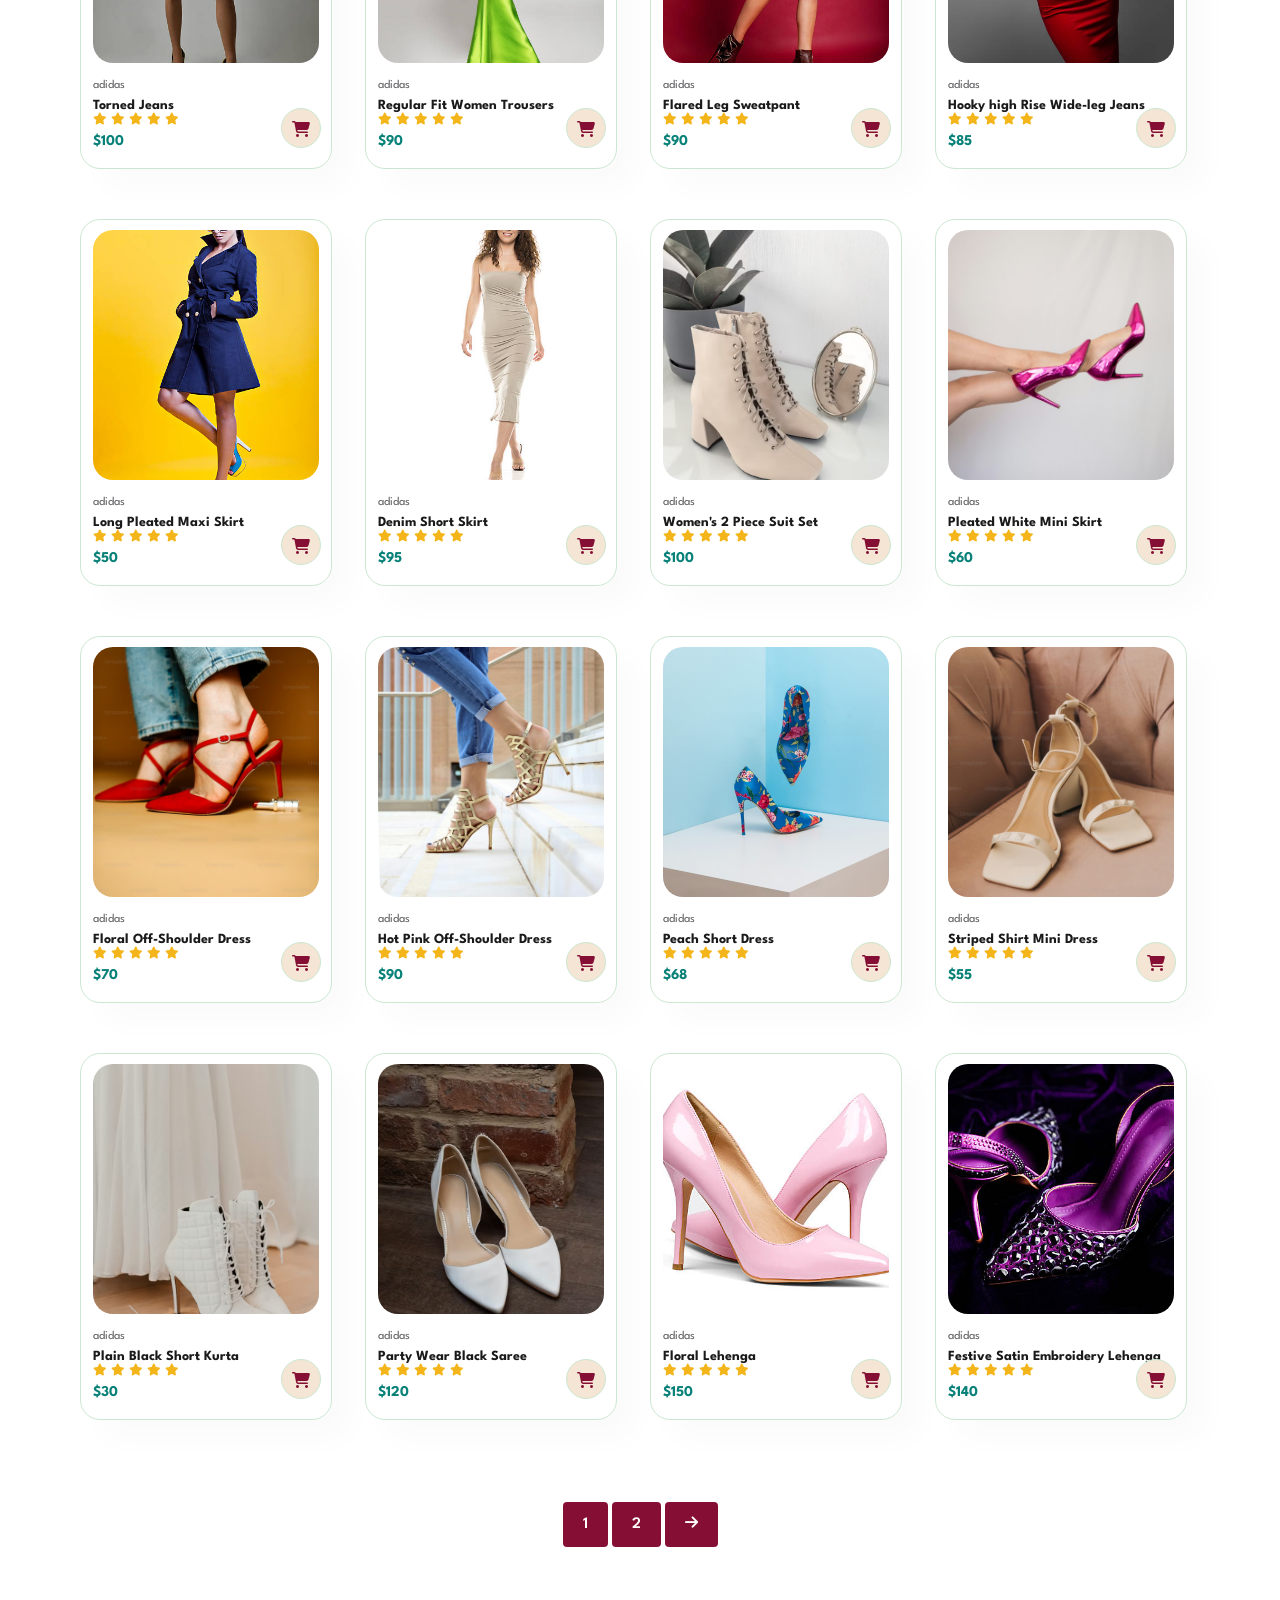
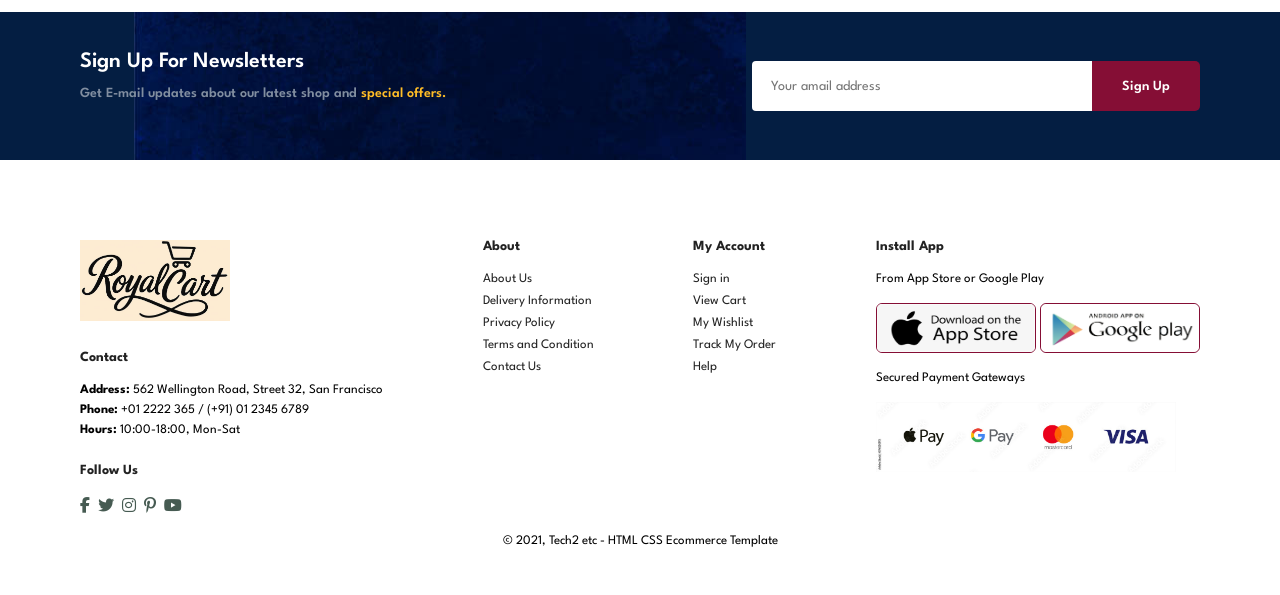
<file: shop.html>
<!DOCTYPE html>
<html lang="en">
<head>
  <meta charset="UTF-8">
  <meta name="viewport" content="width=device-width, initial-scale=1.0">
  <link rel="stylesheet" href="https://cdnjs.cloudflare.com/ajax/libs/font-awesome/6.7.2/css/all.min.css"/>

  <title>SHOP ME</title>
  <link rel="stylesheet" href="style.css">
</head>
<body>
  <section id="header">
    <a href="#"><img src="images/logo7.jpg" class="logo" alt=""></a>

    <div>
      <ul id="navbar">
        <li><a href="index.html">Home</a></li>
        <li><a class="active" href="shop.html">Shop</a></li>
        <li><a href="blog.html">Blog</a></li>
        <li><a href="about.html">About</a></li>
        <li><a href="contact.html">Contact</a></li>
        <li id="lg-bag"><a href="cart.html"><i class="fa-solid fa-bag-shopping"></i></a></li>
        <a href="#" id="close"><i class="fa-solid fa-x"></i></a>
      </ul>
    </div>
    <div id="mobile">
      <a href="cart.html"><i class="fa-solid fa-bag-shopping"></i></a>
      <i id="bar" class="fa-solid fa-outdent"></i>
    </div>
  </section>

  <section id="page-header">
    <h2>#stayhome</h2>
    <p>save more with coupons & get upto 70% off!</p>
  </section>

  <section id="product1" class="section-p1">
    
    <div class="product-container">

      <div class="product" onclick="window.location.href='singleProduct.html';">
        <img src="images/products/p1.png" alt="">
        <div class="description">
          <span>adidas</span>
          <h5>Turtle Neck Top </h5>
          <div class="star">
            <i class="fas fa-star"></i>
            <i class="fas fa-star"></i>
            <i class="fas fa-star"></i>
            <i class="fas fa-star"></i>
            <i class="fas fa-star"></i>
          </div>
          <h4>$90</h4>
        </div>
        <a href="#"><i class="fa-solid fa-cart-shopping cart"></i></a>
      </div>

      <div class="product">
        <img src="images/products/p2.png" alt="">
        <div class="description">
          <span>adidas</span>
          <h5>Body-Fit Top </h5>
          <div class="star">
            <i class="fas fa-star"></i>
            <i class="fas fa-star"></i>
            <i class="fas fa-star"></i>
            <i class="fas fa-star"></i>
            <i class="fas fa-star"></i>
          </div>
          <h4>$80</h4>
        </div>
        <a href="#"><i class="fa-solid fa-cart-shopping cart"></i></a>
      </div>

      <div class="product">
        <img src="images/products/p3.png" alt="">
        <div class="description">
          <span>adidas</span>
          <h5>Sleeveless Top </h5>
          <div class="star">
            <i class="fas fa-star"></i>
            <i class="fas fa-star"></i>
            <i class="fas fa-star"></i>
            <i class="fas fa-star"></i>
            <i class="fas fa-star"></i>
          </div>
          <h4>$95</h4>
        </div>
        <a href="#"><i class="fa-solid fa-cart-shopping cart"></i></a>
      </div>

      <div class="product">
        <img src="images/products/p4.png" alt="">
        <div class="description">
          <span>adidas</span>
          <h5>Full Sleeve Tee</h5>
          <div class="star">
            <i class="fas fa-star"></i>
            <i class="fas fa-star"></i>
            <i class="fas fa-star"></i>
            <i class="fas fa-star"></i>
            <i class="fas fa-star"></i>
          </div>
          <h4>$90</h4>
        </div>
        <a href="#"><i class="fa-solid fa-cart-shopping cart"></i></a>
      </div>

      <div class="product">
        <img src="images/products/p5.png" alt="">
        <div class="description">
          <span>adidas</span>
          <h5>Torned Jeans </h5>
          <div class="star">
            <i class="fas fa-star"></i>
            <i class="fas fa-star"></i>
            <i class="fas fa-star"></i>
            <i class="fas fa-star"></i>
            <i class="fas fa-star"></i>
          </div>
          <h4>$100</h4>
        </div>
        <a href="#"><i class="fa-solid fa-cart-shopping cart"></i></a>
      </div>

      <div class="product">
        <img src="images/products/p6.png" alt="">
        <div class="description">
          <span>adidas</span>
          <h5>Regular Fit Women Trousers</h5>
          <div class="star">
            <i class="fas fa-star"></i>
            <i class="fas fa-star"></i>
            <i class="fas fa-star"></i>
            <i class="fas fa-star"></i>
            <i class="fas fa-star"></i>
          </div>
          <h4>$90</h4>
        </div>
        <a href="#"><i class="fa-solid fa-cart-shopping cart"></i></a>
      </div>

      <div class="product">
        <img src="images/products/p7.png" alt="">
        <div class="description">
          <span>adidas</span>
          <h5>Flared Leg Sweatpant </h5>
          <div class="star">
            <i class="fas fa-star"></i>
            <i class="fas fa-star"></i>
            <i class="fas fa-star"></i>
            <i class="fas fa-star"></i>
            <i class="fas fa-star"></i>
          </div>
          <h4>$90</h4>
        </div>
        <a href="#"><i class="fa-solid fa-cart-shopping cart"></i></a>
      </div>

      <div class="product">
        <img src="images/products/p8.png" alt="">
        <div class="description">
          <span>adidas</span>
          <h5>Hooky high Rise Wide-leg Jeans </h5>
          <div class="star">
            <i class="fas fa-star"></i>
            <i class="fas fa-star"></i>
            <i class="fas fa-star"></i>
            <i class="fas fa-star"></i>
            <i class="fas fa-star"></i>
          </div>
          <h4>$85</h4>
        </div>
        <a href="#"><i class="fa-solid fa-cart-shopping cart"></i></a>
      </div>

      <div class="product">
        <img src="images/products/p9.png" alt="">
        <div class="description">
          <span>adidas</span>
          <h5>Long Pleated Maxi Skirt </h5>
          <div class="star">
            <i class="fas fa-star"></i>
            <i class="fas fa-star"></i>
            <i class="fas fa-star"></i>
            <i class="fas fa-star"></i>
            <i class="fas fa-star"></i>
          </div>
          <h4>$50</h4>
        </div>
        <a href="#"><i class="fa-solid fa-cart-shopping cart"></i></a>
      </div>

      <div class="product">
        <img src="images/products/p10.png" alt="">
        <div class="description">
          <span>adidas</span>
          <h5>Denim Short Skirt </h5>
          <div class="star">
            <i class="fas fa-star"></i>
            <i class="fas fa-star"></i>
            <i class="fas fa-star"></i>
            <i class="fas fa-star"></i>
            <i class="fas fa-star"></i>
          </div>
          <h4>$95</h4>
        </div>
        <a href="#"><i class="fa-solid fa-cart-shopping cart"></i></a>
      </div>

      <div class="product">
        <img src="images/products/p11.png" alt="">
        <div class="description">
          <span>adidas</span>
          <h5>Women's 2 Piece Suit Set </h5>
          <div class="star">
            <i class="fas fa-star"></i>
            <i class="fas fa-star"></i>
            <i class="fas fa-star"></i>
            <i class="fas fa-star"></i>
            <i class="fas fa-star"></i>
          </div>
          <h4>$100</h4>
        </div>
        <a href="#"><i class="fa-solid fa-cart-shopping cart"></i></a>
      </div>

      <div class="product">
        <img src="images/products/p12.png" alt="">
        <div class="description">
          <span>adidas</span>
          <h5>Pleated White Mini Skirt </h5>
          <div class="star">
            <i class="fas fa-star"></i>
            <i class="fas fa-star"></i>
            <i class="fas fa-star"></i>
            <i class="fas fa-star"></i>
            <i class="fas fa-star"></i>
          </div>
          <h4>$60</h4>
        </div>
        <a href="#"><i class="fa-solid fa-cart-shopping cart"></i></a>
      </div>

      <div class="product">
        <img src="images/products/p13.png" alt="">
        <div class="description">
          <span>adidas</span>
          <h5>Floral Off-Shoulder Dress</h5>
          <div class="star">
            <i class="fas fa-star"></i>
            <i class="fas fa-star"></i>
            <i class="fas fa-star"></i>
            <i class="fas fa-star"></i>
            <i class="fas fa-star"></i>
          </div>
          <h4>$70</h4>
        </div>
        <a href="#"><i class="fa-solid fa-cart-shopping cart"></i></a>
      </div>

      <div class="product">
        <img src="images/products/p14.png" alt="">
        <div class="description">
          <span>adidas</span>
          <h5>Hot Pink Off-Shoulder Dress</h5>
          <div class="star">
            <i class="fas fa-star"></i>
            <i class="fas fa-star"></i>
            <i class="fas fa-star"></i>
            <i class="fas fa-star"></i>
            <i class="fas fa-star"></i>
          </div>
          <h4>$90</h4>
        </div>
        <a href="#"><i class="fa-solid fa-cart-shopping cart"></i></a>
      </div>

      <div class="product">
        <img src="images/products/p15.png" alt="">
        <div class="description">
          <span>adidas</span>
          <h5>Peach Short Dress </h5>
          <div class="star">
            <i class="fas fa-star"></i>
            <i class="fas fa-star"></i>
            <i class="fas fa-star"></i>
            <i class="fas fa-star"></i>
            <i class="fas fa-star"></i>
          </div>
          <h4>$68</h4>
        </div>
        <a href="#"><i class="fa-solid fa-cart-shopping cart"></i></a>
      </div>

      <div class="product">
        <img src="images/products/p16.png" alt="">
        <div class="description">
          <span>adidas</span>
          <h5>Striped Shirt Mini Dress </h5>
          <div class="star">
            <i class="fas fa-star"></i>
            <i class="fas fa-star"></i>
            <i class="fas fa-star"></i>
            <i class="fas fa-star"></i>
            <i class="fas fa-star"></i>
          </div>
          <h4>$55</h4>
        </div>
        <a href="#"><i class="fa-solid fa-cart-shopping cart"></i></a>
      </div>

      <div class="product">
        <img src="images/products/p17.png" alt="">
        <div class="description">
          <span>adidas</span>
          <h5>Plain Black Short Kurta </h5>
          <div class="star">
            <i class="fas fa-star"></i>
            <i class="fas fa-star"></i>
            <i class="fas fa-star"></i>
            <i class="fas fa-star"></i>
            <i class="fas fa-star"></i>
          </div>
          <h4>$30</h4>
        </div>
        <a href="#"><i class="fa-solid fa-cart-shopping cart"></i></a>
      </div>

      <div class="product">
        <img src="images/products/p18.png" alt="">
        <div class="description">
          <span>adidas</span>
          <h5>Party Wear Black Saree </h5>
          <div class="star">
            <i class="fas fa-star"></i>
            <i class="fas fa-star"></i>
            <i class="fas fa-star"></i>
            <i class="fas fa-star"></i>
            <i class="fas fa-star"></i>
          </div>
          <h4>$120</h4>
        </div>
        <a href="#"><i class="fa-solid fa-cart-shopping cart"></i></a>
      </div>

      <div class="product">
        <img src="images/products/p19.png" alt="">
        <div class="description">
          <span>adidas</span>
          <h5>Floral Lehenga </h5>
          <div class="star">
            <i class="fas fa-star"></i>
            <i class="fas fa-star"></i>
            <i class="fas fa-star"></i>
            <i class="fas fa-star"></i>
            <i class="fas fa-star"></i>
          </div>
          <h4>$150</h4>
        </div>
        <a href="#"><i class="fa-solid fa-cart-shopping cart"></i></a>
      </div>

      <div class="product">
        <img src="images/products/p20.png" alt="">
        <div class="description">
          <span>adidas</span>
          <h5>Festive Satin Embroidery Lehenga</h5>
          <div class="star">
            <i class="fas fa-star"></i>
            <i class="fas fa-star"></i>
            <i class="fas fa-star"></i>
            <i class="fas fa-star"></i>
            <i class="fas fa-star"></i>
          </div>
          <h4>$140</h4>
        </div>
        <a href="#"><i class="fa-solid fa-cart-shopping cart"></i></a>
      </div>
    <!-- </div>
  </section>

  <section id="product1" class="section-p1">
    <div class="product-container"> -->

      <div class="product">
        <img src="images/new Arrivals/p1.png" alt="">
        <div class="description">
          <span>adidas</span>
          <h5>Turtle Neck Top </h5>
          <div class="star">
            <i class="fas fa-star"></i>
            <i class="fas fa-star"></i>
            <i class="fas fa-star"></i>
            <i class="fas fa-star"></i>
            <i class="fas fa-star"></i>
          </div>
          <h4>$90</h4>
        </div>
        <a href="#"><i class="fa-solid fa-cart-shopping cart"></i></a>
      </div>

      <div class="product">
        <img src="images/new Arrivals/p2.png" alt="">
        <div class="description">
          <span>adidas</span>
          <h5>Body-Fit Top </h5>
          <div class="star">
            <i class="fas fa-star"></i>
            <i class="fas fa-star"></i>
            <i class="fas fa-star"></i>
            <i class="fas fa-star"></i>
            <i class="fas fa-star"></i>
          </div>
          <h4>$80</h4>
        </div>
        <a href="#"><i class="fa-solid fa-cart-shopping cart"></i></a>
      </div>

      <div class="product">
        <img src="images/new Arrivals/p3.png" alt="">
        <div class="description">
          <span>adidas</span>
          <h5>Sleeveless Top </h5>
          <div class="star">
            <i class="fas fa-star"></i>
            <i class="fas fa-star"></i>
            <i class="fas fa-star"></i>
            <i class="fas fa-star"></i>
            <i class="fas fa-star"></i>
          </div>
          <h4>$95</h4>
        </div>
        <a href="#"><i class="fa-solid fa-cart-shopping cart"></i></a>
      </div>

      <div class="product">
        <img src="images/new Arrivals/p4.png" alt="">
        <div class="description">
          <span>adidas</span>
          <h5>Full Sleeve Tee</h5>
          <div class="star">
            <i class="fas fa-star"></i>
            <i class="fas fa-star"></i>
            <i class="fas fa-star"></i>
            <i class="fas fa-star"></i>
            <i class="fas fa-star"></i>
          </div>
          <h4>$90</h4>
        </div>
        <a href="#"><i class="fa-solid fa-cart-shopping cart"></i></a>
      </div>

      <div class="product">
        <img src="images/new Arrivals/p5.png" alt="">
        <div class="description">
          <span>adidas</span>
          <h5>Torned Jeans </h5>
          <div class="star">
            <i class="fas fa-star"></i>
            <i class="fas fa-star"></i>
            <i class="fas fa-star"></i>
            <i class="fas fa-star"></i>
            <i class="fas fa-star"></i>
          </div>
          <h4>$100</h4>
        </div>
        <a href="#"><i class="fa-solid fa-cart-shopping cart"></i></a>
      </div>

      <div class="product">
        <img src="images/new Arrivals/p6.png" alt="">
        <div class="description">
          <span>adidas</span>
          <h5>Regular Fit Women Trousers</h5>
          <div class="star">
            <i class="fas fa-star"></i>
            <i class="fas fa-star"></i>
            <i class="fas fa-star"></i>
            <i class="fas fa-star"></i>
            <i class="fas fa-star"></i>
          </div>
          <h4>$90</h4>
        </div>
        <a href="#"><i class="fa-solid fa-cart-shopping cart"></i></a>
      </div>

      <div class="product">
        <img src="images/new Arrivals/p7.png" alt="">
        <div class="description">
          <span>adidas</span>
          <h5>Flared Leg Sweatpant </h5>
          <div class="star">
            <i class="fas fa-star"></i>
            <i class="fas fa-star"></i>
            <i class="fas fa-star"></i>
            <i class="fas fa-star"></i>
            <i class="fas fa-star"></i>
          </div>
          <h4>$90</h4>
        </div>
        <a href="#"><i class="fa-solid fa-cart-shopping cart"></i></a>
      </div>

      <div class="product">
        <img src="images/new Arrivals/p8.png" alt="">
        <div class="description">
          <span>adidas</span>
          <h5>Hooky high Rise Wide-leg Jeans </h5>
          <div class="star">
            <i class="fas fa-star"></i>
            <i class="fas fa-star"></i>
            <i class="fas fa-star"></i>
            <i class="fas fa-star"></i>
            <i class="fas fa-star"></i>
          </div>
          <h4>$85</h4>
        </div>
        <a href="#"><i class="fa-solid fa-cart-shopping cart"></i></a>
      </div>

      <div class="product">
        <img src="images/new Arrivals/p9.png" alt="">
        <div class="description">
          <span>adidas</span>
          <h5>Long Pleated Maxi Skirt </h5>
          <div class="star">
            <i class="fas fa-star"></i>
            <i class="fas fa-star"></i>
            <i class="fas fa-star"></i>
            <i class="fas fa-star"></i>
            <i class="fas fa-star"></i>
          </div>
          <h4>$50</h4>
        </div>
        <a href="#"><i class="fa-solid fa-cart-shopping cart"></i></a>
      </div>

      <div class="product">
        <img src="images/new Arrivals/p10.png" alt="">
        <div class="description">
          <span>adidas</span>
          <h5>Denim Short Skirt </h5>
          <div class="star">
            <i class="fas fa-star"></i>
            <i class="fas fa-star"></i>
            <i class="fas fa-star"></i>
            <i class="fas fa-star"></i>
            <i class="fas fa-star"></i>
          </div>
          <h4>$95</h4>
        </div>
        <a href="#"><i class="fa-solid fa-cart-shopping cart"></i></a>
      </div>

      <div class="product">
        <img src="images/new Arrivals/p11.png" alt="">
        <div class="description">
          <span>adidas</span>
          <h5>Women's 2 Piece Suit Set </h5>
          <div class="star">
            <i class="fas fa-star"></i>
            <i class="fas fa-star"></i>
            <i class="fas fa-star"></i>
            <i class="fas fa-star"></i>
            <i class="fas fa-star"></i>
          </div>
          <h4>$100</h4>
        </div>
        <a href="#"><i class="fa-solid fa-cart-shopping cart"></i></a>
      </div>

      <div class="product">
        <img src="images/new Arrivals/p12.png" alt="">
        <div class="description">
          <span>adidas</span>
          <h5>Pleated White Mini Skirt </h5>
          <div class="star">
            <i class="fas fa-star"></i>
            <i class="fas fa-star"></i>
            <i class="fas fa-star"></i>
            <i class="fas fa-star"></i>
            <i class="fas fa-star"></i>
          </div>
          <h4>$60</h4>
        </div>
        <a href="#"><i class="fa-solid fa-cart-shopping cart"></i></a>
      </div>

      <div class="product">
        <img src="images/new Arrivals/p13.png" alt="">
        <div class="description">
          <span>adidas</span>
          <h5>Floral Off-Shoulder Dress</h5>
          <div class="star">
            <i class="fas fa-star"></i>
            <i class="fas fa-star"></i>
            <i class="fas fa-star"></i>
            <i class="fas fa-star"></i>
            <i class="fas fa-star"></i>
          </div>
          <h4>$70</h4>
        </div>
        <a href="#"><i class="fa-solid fa-cart-shopping cart"></i></a>
      </div>

      <div class="product">
        <img src="images/new Arrivals/p14.png" alt="">
        <div class="description">
          <span>adidas</span>
          <h5>Hot Pink Off-Shoulder Dress</h5>
          <div class="star">
            <i class="fas fa-star"></i>
            <i class="fas fa-star"></i>
            <i class="fas fa-star"></i>
            <i class="fas fa-star"></i>
            <i class="fas fa-star"></i>
          </div>
          <h4>$90</h4>
        </div>
        <a href="#"><i class="fa-solid fa-cart-shopping cart"></i></a>
      </div>

      <div class="product">
        <img src="images/new Arrivals/p15.png" alt="">
        <div class="description">
          <span>adidas</span>
          <h5>Peach Short Dress </h5>
          <div class="star">
            <i class="fas fa-star"></i>
            <i class="fas fa-star"></i>
            <i class="fas fa-star"></i>
            <i class="fas fa-star"></i>
            <i class="fas fa-star"></i>
          </div>
          <h4>$68</h4>
        </div>
        <a href="#"><i class="fa-solid fa-cart-shopping cart"></i></a>
      </div>

      <div class="product">
        <img src="images/new Arrivals/p16.png" alt="">
        <div class="description">
          <span>adidas</span>
          <h5>Striped Shirt Mini Dress </h5>
          <div class="star">
            <i class="fas fa-star"></i>
            <i class="fas fa-star"></i>
            <i class="fas fa-star"></i>
            <i class="fas fa-star"></i>
            <i class="fas fa-star"></i>
          </div>
          <h4>$55</h4>
        </div>
        <a href="#"><i class="fa-solid fa-cart-shopping cart"></i></a>
      </div>

      <div class="product">
        <img src="images/new Arrivals/p17.png" alt="">
        <div class="description">
          <span>adidas</span>
          <h5>Plain Black Short Kurta </h5>
          <div class="star">
            <i class="fas fa-star"></i>
            <i class="fas fa-star"></i>
            <i class="fas fa-star"></i>
            <i class="fas fa-star"></i>
            <i class="fas fa-star"></i>
          </div>
          <h4>$30</h4>
        </div>
        <a href="#"><i class="fa-solid fa-cart-shopping cart"></i></a>
      </div>

      <div class="product">
        <img src="images/new Arrivals/p18.png" alt="">
        <div class="description">
          <span>adidas</span>
          <h5>Party Wear Black Saree </h5>
          <div class="star">
            <i class="fas fa-star"></i>
            <i class="fas fa-star"></i>
            <i class="fas fa-star"></i>
            <i class="fas fa-star"></i>
            <i class="fas fa-star"></i>
          </div>
          <h4>$120</h4>
        </div>
        <a href="#"><i class="fa-solid fa-cart-shopping cart"></i></a>
      </div>

      <div class="product">
        <img src="images/new Arrivals/p19.png" alt="">
        <div class="description">
          <span>adidas</span>
          <h5>Floral Lehenga </h5>
          <div class="star">
            <i class="fas fa-star"></i>
            <i class="fas fa-star"></i>
            <i class="fas fa-star"></i>
            <i class="fas fa-star"></i>
            <i class="fas fa-star"></i>
          </div>
          <h4>$150</h4>
        </div>
        <a href="#"><i class="fa-solid fa-cart-shopping cart"></i></a>
      </div>

      <div class="product">
        <img src="images/new Arrivals/p20.png" alt="">
        <div class="description">
          <span>adidas</span>
          <h5>Festive Satin Embroidery Lehenga</h5>
          <div class="star">
            <i class="fas fa-star"></i>
            <i class="fas fa-star"></i>
            <i class="fas fa-star"></i>
            <i class="fas fa-star"></i>
            <i class="fas fa-star"></i>
          </div>
          <h4>$140</h4>
        </div>
        <a href="#"><i class="fa-solid fa-cart-shopping cart"></i></a>
      </div>
    </div>
  </section>

  <section id="pagination" class="section-p1">
    <a href="#">1</a>
    <a href="#">2</a>
    <a href="#"><i class="fa-solid fa-arrow-right"></i></a>
  </section>
  
  <section id="newsletter" class="section-p1 section-m1">
    <div class="newstext">
      <h4>Sign Up For Newsletters</h4>
      <p>Get E-mail updates about our latest shop and <span>special offers.</span>
      </p>
    </div>

    <div class="form">
      <input type="text" placeholder="Your amail address">
      <button class="normal">Sign Up</button>
    </div>
  </section>

  <footer class="section-p1">
    <div class="col">
      <img src="images/logo7.jpg" class="footer-logo logo" alt=""></a>
      <h4>Contact</h4>
      <p class="para"><strong>Address: </strong>562 Wellington Road, Street 32, San Francisco</p>
      <p class="para"><strong>Phone: </strong> +01 2222 365 / (+91) 01 2345 6789</p>
      <p class="para"><strong>Hours: </strong>10:00-18:00, Mon-Sat</p>

      <div class="follow">
        <h4>Follow Us</h4>
        <div class="icon">
          <i class="fab fa-facebook-f"></i>
          <i class="fab fa-twitter"></i>
          <i class="fab fa-instagram"></i>
          <i class="fab fa-pinterest-p"></i>
          <i class="fab fa-youtube"></i>
        </div>
      </div>
    </div>

    <div class="col">
      <h4>About</h4>
      <a href="#">About Us</a>
      <a href="#">Delivery Information</a>
      <a href="#">Privacy Policy</a>
      <a href="#">Terms and Condition</a>
      <a href="#">Contact Us</a>
    </div>

    <div class="col">
      <h4>My Account</h4>
      <a href="#">Sign in</a>
      <a href="#">View Cart</a>
      <a href="#">My Wishlist</a>
      <a href="#">Track My Order</a>
      <a href="#">Help</a>
    </div>

    <div class="col install">
      <h4>Install App</h4>
      <p class="para">From App Store or Google Play</p>
      <div class="row">
        <img src="images/footer/app.png" class="app" alt="">
        <img src="images/footer/play.png" class="play" alt="">
      </div>
      <p class="para">Secured Payment Gateways</p>
      <img src="images/footer/pay.png" class="pay" alt="">
    </div>

    <div class="copyright">
      <p class="para">© 2021, Tech2 etc - HTML CSS Ecommerce Template</p>
    </div>
  </footer>

  <script src="script.js"></script>
</body>
</html>
</file>
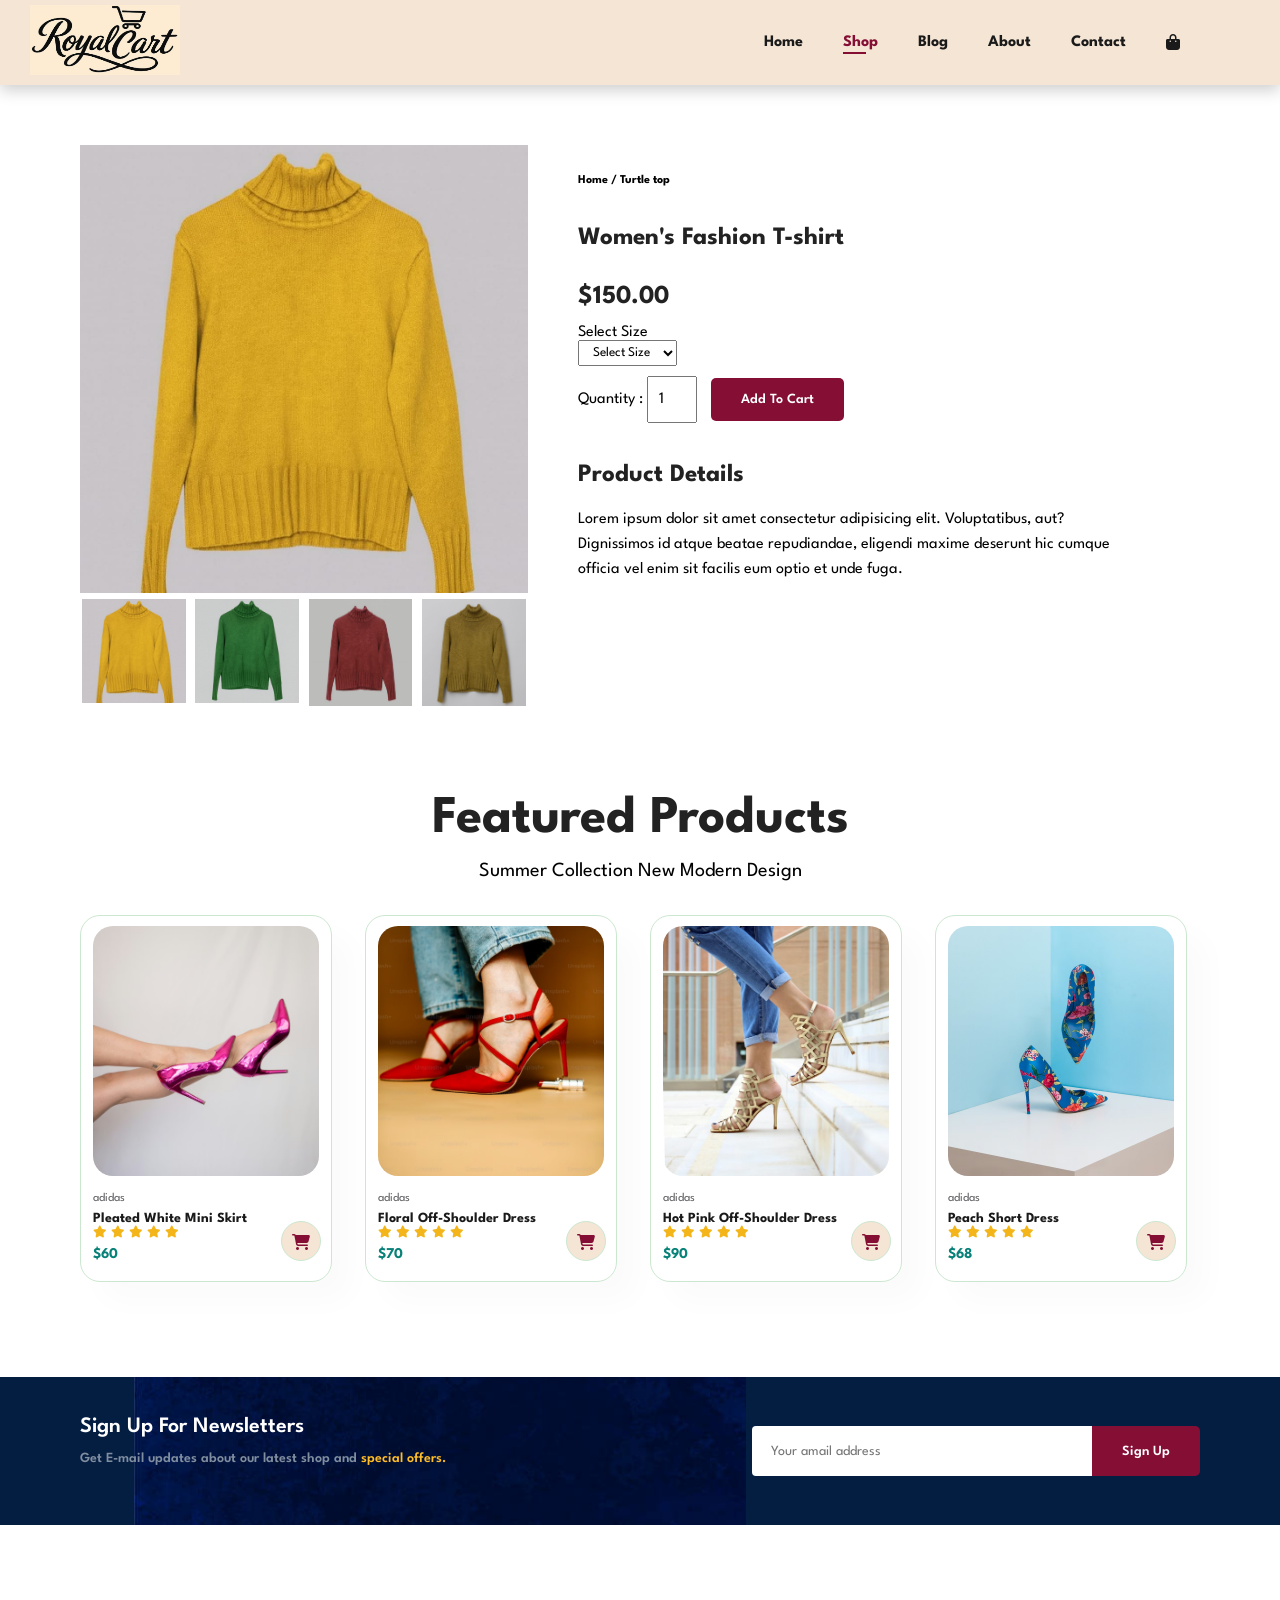
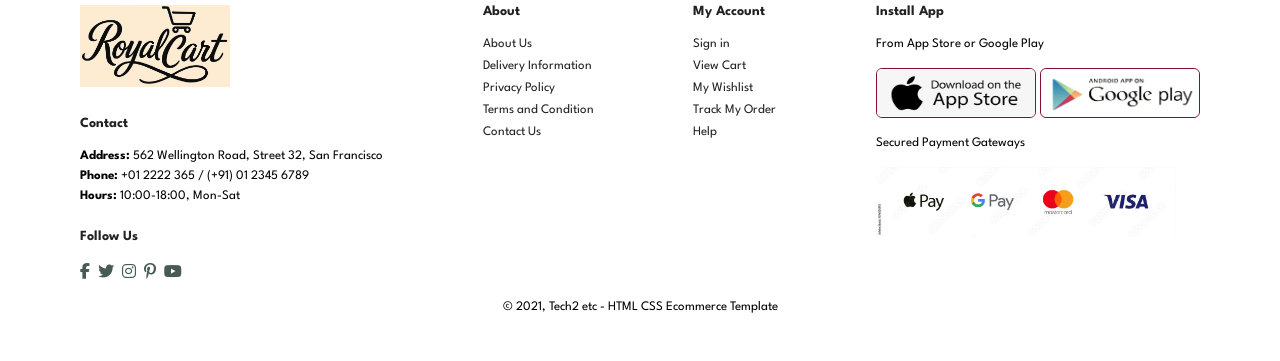
<file: singleProduct.html>
<!DOCTYPE html>
<html lang="en">
<head>
  <meta charset="UTF-8">
  <meta name="viewport" content="width=device-width, initial-scale=1.0">
  <link rel="stylesheet" href="https://cdnjs.cloudflare.com/ajax/libs/font-awesome/6.7.2/css/all.min.css"/>

  <title>SHOP ME</title>
  <link rel="stylesheet" href="style.css">
</head>
<body>
  <section id="header">
    <a href="#"><img src="images/logo7.jpg" class="logo" alt=""></a>

    <div>
      <ul id="navbar">
        <li><a href="index.html">Home</a></li>
        <li><a class="active" href="shop.html">Shop</a></li>
        <li><a href="shop.html">Blog</a></li>
        <li><a href="about.html">About</a></li>
        <li><a href="contact.html">Contact</a></li>
        <li id="lg-bag"><a href="cart.html"><i class="fa-solid fa-bag-shopping"></i></a></li>
        <a href="#" id="close"><i class="fa-solid fa-x"></i></a>
      </ul>
    </div>
    <div id="mobile">
      <a href="cart.html"><i class="fa-solid fa-bag-shopping"></i></a>
      <i id="bar" class="fa-solid fa-outdent"></i>
    </div>
  </section>

  <section id="prodetails" class="section-p1">
    <div class="single-prod-image">
      <img src="images/products/p1.png" width="100%" id="MainImg" alt="">

      <div class="small-img-group">
        <div class="small-img-col">
          <img src="images/products/p1.png" width="100%" class="small-img active" alt="">
        </div>
        <div class="small-img-col">
          <img src="images/products/p1shop-1.png" width="100%" class="small-img active" alt="">
        </div>
        <div class="small-img-col">
          <img src="images/products/p1shop-2.png" width="100%" class="small-img active" alt="">
        </div>
        <div class="small-img-col">
          <img src="images/products/p1shop-3.png" width="100%" class="small-img active" alt="">
        </div>
        <!-- <div class="small-img-col">
          <img src="images/products/p1shop-4.png" width="100%" class="small-img" alt="">
        </div> -->
      </div>
    </div>
    
    <div class="single-pro-details">
      <h6>Home / Turtle top</h6>
      <h4>Women's Fashion T-shirt</h4>
      <h2>$150.00</h2>

      <label for="size">Select Size</label>
      <select name="size" id="size">
        <option value="">Select Size</option>
        <option value="XS">XS</option>
        <option value="S">S</option>
        <option value="M">M</option>
        <option value="L">L</option>
        <option value="XL">XL</option>
        <option value="XXL">XXL</option>
        <option value="XXXL">XXXL</option>
      </select>
      
      <label for="quantity">Quantity : </label>
      <input type="number" id="quantity" value="1">
      <button class="normal">Add To Cart</button>
      <h4>Product Details</h4>
      <span>Lorem ipsum dolor sit amet consectetur adipisicing elit. Voluptatibus, aut? Dignissimos id atque beatae repudiandae, eligendi maxime deserunt hic cumque officia vel enim sit facilis eum optio et unde fuga.</span>
    </div>
  </section>

  <section id="product1" class="section-p1">
    <h2>Featured Products</h2>
    <p>Summer Collection New Modern Design</p>
    <div class="product-container">

      <div class="product">
        <img src="images/new Arrivals/p12.png" alt="">
        <div class="description">
          <span>adidas</span>
          <h5>Pleated White Mini Skirt </h5>
          <div class="star">
            <i class="fas fa-star"></i>
            <i class="fas fa-star"></i>
            <i class="fas fa-star"></i>
            <i class="fas fa-star"></i>
            <i class="fas fa-star"></i>
          </div>
          <h4>$60</h4>
        </div>
        <a href="#"><i class="fa-solid fa-cart-shopping cart"></i></a>
      </div>

      <div class="product">
        <img src="images/new Arrivals/p13.png" alt="">
        <div class="description">
          <span>adidas</span>
          <h5>Floral Off-Shoulder Dress</h5>
          <div class="star">
            <i class="fas fa-star"></i>
            <i class="fas fa-star"></i>
            <i class="fas fa-star"></i>
            <i class="fas fa-star"></i>
            <i class="fas fa-star"></i>
          </div>
          <h4>$70</h4>
        </div>
        <a href="#"><i class="fa-solid fa-cart-shopping cart"></i></a>
      </div>

      <div class="product">
        <img src="images/new Arrivals/p14.png" alt="">
        <div class="description">
          <span>adidas</span>
          <h5>Hot Pink Off-Shoulder Dress</h5>
          <div class="star">
            <i class="fas fa-star"></i>
            <i class="fas fa-star"></i>
            <i class="fas fa-star"></i>
            <i class="fas fa-star"></i>
            <i class="fas fa-star"></i>
          </div>
          <h4>$90</h4>
        </div>
        <a href="#"><i class="fa-solid fa-cart-shopping cart"></i></a>
      </div>

      <div class="product">
        <img src="images/new Arrivals/p15.png" alt="">
        <div class="description">
          <span>adidas</span>
          <h5>Peach Short Dress </h5>
          <div class="star">
            <i class="fas fa-star"></i>
            <i class="fas fa-star"></i>
            <i class="fas fa-star"></i>
            <i class="fas fa-star"></i>
            <i class="fas fa-star"></i>
          </div>
          <h4>$68</h4>
        </div>
        <a href="#"><i class="fa-solid fa-cart-shopping cart"></i></a>
      </div>

  </section>
  
  <section id="newsletter" class="section-p1 section-m1">
    <div class="newstext">
      <h4>Sign Up For Newsletters</h4>
      <p>Get E-mail updates about our latest shop and <span>special offers.</span>
      </p>
    </div>

    <div class="form">
      <input type="text" placeholder="Your amail address">
      <button class="normal">Sign Up</button>
    </div>
  </section>

  <footer class="section-p1">
    <div class="col">
      <img src="images/logo7.jpg" class="footer-logo logo" alt=""></a>
      <h4>Contact</h4>
      <p class="para"><strong>Address: </strong>562 Wellington Road, Street 32, San Francisco</p>
      <p class="para"><strong>Phone: </strong> +01 2222 365 / (+91) 01 2345 6789</p>
      <p class="para"><strong>Hours: </strong>10:00-18:00, Mon-Sat</p>

      <div class="follow">
        <h4>Follow Us</h4>
        <div class="icon">
          <i class="fab fa-facebook-f"></i>
          <i class="fab fa-twitter"></i>
          <i class="fab fa-instagram"></i>
          <i class="fab fa-pinterest-p"></i>
          <i class="fab fa-youtube"></i>
        </div>
      </div>
    </div>

    <div class="col">
      <h4>About</h4>
      <a href="#">About Us</a>
      <a href="#">Delivery Information</a>
      <a href="#">Privacy Policy</a>
      <a href="#">Terms and Condition</a>
      <a href="#">Contact Us</a>
    </div>

    <div class="col">
      <h4>My Account</h4>
      <a href="#">Sign in</a>
      <a href="#">View Cart</a>
      <a href="#">My Wishlist</a>
      <a href="#">Track My Order</a>
      <a href="#">Help</a>
    </div>

    <div class="col install">
      <h4>Install App</h4>
      <p class="para">From App Store or Google Play</p>
      <div class="row">
        <img src="images/footer/app.png" class="app" alt="">
        <img src="images/footer/play.png" class="play" alt="">
      </div>
      <p class="para">Secured Payment Gateways</p>
      <img src="images/footer/pay.png" class="pay" alt="">
    </div>

    <div class="copyright">
      <p class="para">© 2021, Tech2 etc - HTML CSS Ecommerce Template</p>
    </div>
  </footer>

  <script>
    var MainImg = document.getElementById("MainImg");
    var smallImg = document.getElementsByClassName("small-img");

    smallImg[0].onclick = function() {
      MainImg.src = smallImg[0].src;
    }
    smallImg[1].onclick = function() {
      MainImg.src = smallImg[1].src;
    }
    smallImg[2].onclick = function() {
      MainImg.src = smallImg[2].src;
    }
    smallImg[3].onclick = function() {
      MainImg.src = smallImg[3].src;
    }
    smallImg[4].onclick = function() {
      MainImg.src = smallImg[4].src;
    }
  </script>

  <script src="script.js"></script>
</body>
</html>
</file>
<file: style.css>
@import url("https://fonts.googleapis.com/css2?family=Spartan:wght@100;200;300;400;500;600;700;800;900&display=swap");

* {
  margin: 0;
  padding: 0;
  box-sizing: border-box;
  font-family: 'Spartan', sans-serif;
}
 h1 {
  font-size: 65px;
  line-height: 90px;
  color: #222;
}
h2 {
  /* padding-bottom: 15px; */
  font-size: 53px;
  line-height: 55px;
  color: #222;
}
h4{
  /* padding-bottom: 15px; */
  font-size: 25px;
  color: #222;
}
h6 {
  font-weight: 700;
  font-size: 12px;
}
p {
  font-size: 20px;
  /* color: #465b52; */
  color: #850E35;
  /* color: #26625c; */
  margin: 15px 0 20px 0;
}
.section-p1 {
  padding: 40px 80px;
}
.section-m1 {
  margin: 40px 0;
}   
/* body {
  width: 100px;
} */

button.normal {
  font-size: 14px;
  font-weight: 600;
  padding: 15px 30px;
  color: #000;
  background-color: #fff;
  border-radius: 5px;
  cursor: pointer;
  border: none;
  outline: none;
  transition: 0.2s;
}
button.white {
  font-size: 12px;
  font-weight: 600;
  padding: 11px 18px;
  color: #fff;
  background-color: transparent;
  cursor: pointer;
  border: 1px solid #fff;
  outline: none;
  transition: 0.1s;
}

.logo {
  width: 150px;        /* make it small */
  height: 70px;       /* keep aspect ratio */
  position: absolute; /* position anywhere */
  margin: 5px;
  margin-left: 30px;
  padding: 0px;
  top: 0px;
  left: 0px;
}

/* Header */
#header {
  height: 85px;
  display: flex;
  align-items: center;
  justify-content: space-between;
  padding: 20px 80px;
  background: #f4e5d4;
  box-shadow: 0 5px 15px rgba(0, 0, 0, 0.2);
  z-index: 999;
  position: sticky;
  top: 0;
  left: 0;
}
#navbar {
  display: flex;
  align-items: center;
  justify-content: center;
}
#navbar li {
  list-style: none;
  padding: 0 20px;
  position: relative;
}
#navbar li a{
  text-decoration: none;
  font-size: 16px;
  font-weight: 700; 
  color: #1a1a1a; 
  transition: 0.3s ease;
} 
#navbar li a:hover,         /*for change color*/
#navbar li a.active{        /*for highlight home*/
  color: #850E35;
}
#navbar li a.active::after,       /*adds underline*/
#navbar li a:hover::after{        /*hover underline  for all*/
  content: "";
  width: 30%;
  height: 2px;
  background: #850E35;
  /* background: #088178; */
  position: absolute;      /* or sticky */
  bottom: -4px;
  left: 20px;
}

#mobile {
  display: none;
  align-items: center;
}
#close {
  display: none;
}

/* hero-page */ 
#hero {
  background-image: url("images/hero/hero.jpg");
  height: 90vh;
  width: 100%;
  background-size: cover;
  background-position: top 25% right 0;
  padding: 0 80px;
  display: flex;
  flex-direction: column;
  align-items: flex-start;
  justify-content: center; 
  font-size: larger;
} 
#hero h4 {
  padding-bottom: 15px;
}
#hero h1{
  color: #850E35;
  /* color: #088178; */
}
#hero button {
  background-image: url("images/hero/button.png");
  background-color: transparent;
  color: #850E35;
  /* color: #088178; */
  border: 0;
  padding: 14px 80px 14px 65px;
  background-repeat: no-repeat;
  cursor: pointer;
  font-size: 20px;
  font-weight: 700;
}
/* features */
#feature {
  display: flex;
  flex-wrap: wrap;
  align-items: center;
  justify-content: space-between;
  gap: 20px;
}
#feature .fe-box {
  width: 250px;
  text-align: center;
  padding: 25px 15px;
  box-shadow: 20px 20px 34px rgba(0, 0, 0, 0.1);       /*x y radius */
  border: 1px solid #cce7d0;
  border-radius: 4px;
  margin: 15px 0;
}
#feature .fe-box:hover {   /* if i place cursor on box it reduces the shadow */
  box-shadow: 10px 10px 54px rgba(70, 62, 221, 0.1);
}
#feature .fe-box img {
  width: 100%;
  margin-bottom: 10px;
}
#feature .fe-box h6 {
  display: inline-block;       /*limits the background color with text*/
  padding: 8px ;
  line-height: 1;
  color: #850E35;
  border-radius: 4px;
  background-color: #fddde4;
}

#feature .fe-box:nth-child(2) h6 {
  background-color: #cdebbc;
}
#feature .fe-box:nth-child(3) h6 {
  background-color: #d1e8f2;
}
#feature .fe-box:nth-child(4) h6 {
  background-color: #cdd4f8;
}
#feature .fe-box:nth-child(5) h6 {
  background-color: #f6dbf6;
}
#feature .fe-box:nth-child(6) h6 {
  background-color: #fff2e5;
}

/* products page */
#product1 {
  text-align: center;
}
/* for multiple products */
/* #product1 .product-container {
  display: flex;
  justify-content: space-between;
  padding-top: 20px;
  flex-wrap: wrap;
} */
#product1 .product-container {
  display: grid;
  grid-template-columns: repeat(auto-fit, minmax(250px, 1fr));
  gap: 20px;
}
/* #product1 .product {
  width: 100%;  grid handles sizing 
}   */

#product1 .product {
  width: 95%;               /*width: 23%*/
  min-width: 250px;
  padding: 10px 12px;
  border: 1px solid #cce7d0;
  border-radius: 20px;
  cursor: pointer;
  box-shadow: 20px 20px 30px rgba(0, 0, 0, 0.02);
  margin: 15px 0;
  transition: 0.2s ease;
  position: relative;
}
#product1 .product:hover {
  box-shadow: 20px 20px 30px rgba(0, 0, 0, 0.08);
}
#product1 .product img {
  width: 100%;
  height: 250px;     /* make all images equal height */    
  object-fit: cover; /* crops images nicely */
  border-radius: 20px;
}
#product1 .product .description {
  text-align: start;
  padding: 10px 0;
}
#product1 .product .description span {
  color: #606063;
  font-size: 12px;
}
#product1 .product .description h5 {
  padding-top: 7px;
  color: #1a1a1a;
  font-size: 14px;
}
#product1 .product .description i {      /*star*/
  font-size: 12px;
  color: rgb(243, 181, 25);
}
#product1 .product .description h4 {
  padding-top: 7px;
  font-size: 15px;
  font-weight: 700;
  color: #088178;
}
#product1 .product .cart {
  width: 40px;
  height: 40px;
  line-height: 40px;
  background-color: #f4e5d4;
  border-radius: 50px;
  /* font-weight: 500; */
  color: #850E35;
  border: 1px solid #cce7d0;
  position: absolute;
  bottom: 20px;
  right: 10px;
}


/* Banner section */

#banner {
  display: flex;
  flex-direction: column;
  justify-content: center;
  align-items: center;
  text-align: center;
  background-image: url("images/banner/banner4.png");
  width: 100%;
  height: 50vh;
  background-size: cover;
  background-position: center;
}
#banner h4 {
  color: #fff;
  font-size: 16px;
}
#banner h2 {
  color: #fff;
  font-size: 30px;
  padding: 10px 0;
}
#banner h2 span{
  color: #ef3636;
  font-size: 33px;
}
#banner button:hover {
  /* background-color: #850E35; */
  background-color: #088178;
  color: #fff;
}


/* Another banner */
#sm-banner {
  display: flex;
  justify-content: space-between;
  flex-wrap: wrap;
}
#sm-banner .banner-box {
  display: flex;
  flex-direction: column;
  justify-content: center;
  align-items: flex-end;
  background-image: url("images/banner/anbanner10.png");
  min-width: 900px;
  height: 50vh;
  background-size: cover;
  background-position: center;
  padding: 40px;
}
#sm-banner .banner-box2 {
  align-items: flex-start;
  background-image: url("images/banner/an2banner5.png");
}
#sm-banner h4 {
  color: #fff;
  font-size: 30px;
  font-weight: 400;
}
#sm-banner h2 {
  font-size: 40px;
  font-weight: 800;
}
#sm-banner span {
  color: #fff;
  font-size: 18px;
  font-weight: 700;
  padding-bottom: 15px;
}
#sm-banner .banner-box:hover button {
  /* background-color: #088178; 
  border: 1px solid #088178;*/

  background-color:#850E35;
  border: 1px solid #850E35;
}

/* another banner section */
#banner3 {
  display: flex;
  justify-content: space-between;
  flex-wrap: wrap;
  padding: 0 80px;
}
#banner3 .banner-box {
  display: flex;
  flex-direction: column;
  justify-content: center;
  align-items: flex-end;
  background-image: url("images/banner/an3banner.png");
  min-width: 30%;
  height: 30vh;
  background-size: cover;
  background-position: center;
  padding: 20px;
  margin-bottom: 20px;
}
#banner3 h2 {
  color: #fff;
  font-size: 22px;
  font-weight: 900;
}
#banner3 h3 {
  color: #ec544e;
  font-size: 15px;
  font-weight: 800;
}
#banner3 .banner-box2 {
  background-image: url("images/banner/an4banner.png");
}
#banner3 .banner-box3 {
  background-image: url("images/banner/an5banner.png");
}


/* newsletter part */

#newsletter {
  display: flex;
  justify-content: space-between;
  align-items: center;
  flex-wrap: wrap;
  background-image: url("images/banner/an6banner.png");
  background-repeat: no-repeat;
  background-position: 20% 30%;
  background-color: #041e42;
}
#newsletter h4 {
  font-size: 22px;
  font-weight: 600;
  color: #fff;
}
#newsletter p {
  font-size: 14px;
  font-weight: 600;
  color: #818ea0;
}
#newsletter p span {
  color: #ffbd27;
}

/* input section*/
#newsletter .form {
  display: flex;
  width: 40%;
}
#newsletter input {
  height: 3.125rem;
  padding: 0 1.25em;
  font-size: 14px;
  width: 100%;
  border: 1px solid transparent;
  border-radius: 4px;
  outline: none;
  border-top-right-radius: 0;
  border-bottom-right-radius: 0;
}
#newsletter button {
  background-color: #850E35;
  color: #fff;
  white-space: nowrap;
  border-top-left-radius: 0;
  border-bottom-left-radius: 0;
}
/* .col {
  height: 10px;
} */


/* footer part */
.footer-logo {
  width: 150px;
  height: auto;
  position: static; /* normal positioning */
  margin: 0 0 20px 0;
}
.para {
  color: #000;
}
.app {
  height: 50px;
  width: 160px;
}
.play {
  height: 50px;
  width: 160px;
}
.pay {
  height: 70px;
  width: 300px;
}
footer {
  display: flex;
  flex-wrap: wrap;
  justify-content: space-between;
}
footer .col {
  display: flex;
  flex-direction: column;
  align-items: flex-start;
  margin-bottom: 20px;
} 
footer .logo {
  margin-bottom: 30px;
}
footer h4 {
  font-size: 14px;
  padding-bottom: 20px;
}
footer p {
  font-size: 13px;
  margin: 0 0 8px 0;
}
footer a {
  font-size: 13px;
  text-decoration: none;
  color: #222;
  margin-bottom: 10px;
}
footer .follow {
  margin-top: 20px;
}
footer .follow i {
  color: #465b52;
  padding-right: 4px;
  cursor: pointer;
}
footer .install .row img{
  border: 1px solid #850E35;
  border-radius: 6px;
}
footer .install img {
  margin: 10px 0 15px 0;
}
footer .follow i:hover,
footer a:hover {
  color: #850E35;
}

footer .copyright {              
  width: 100%;
  text-align: center;
}
 



/* new shop page */
#page-header {
  background-image: url(images/banner/shopbanner.png);
  width: 100%;
  height: 40vh;
  background-size: cover;
  display: flex;
  justify-content: center;
  text-align: center;
  flex-direction: column;
  padding: 14px;
}
#page-header h2, #page-header p {
  color: #fff;
}

#pagination {
  text-align: center;
}
 #pagination a{
  text-decoration: none;
  background-color: #850E35;
  padding: 15px 20px;
  border-radius: 4px;
  color: #fff;
  font-weight: 600;
}
#pagination a i{
  font-size: 15px;
  font-weight: 600;
} 


/* single product */
#prodetails {
  display: flex;
  margin-top: 20px;
}
#prodetails .single-prod-image {
  width: 40%;
  margin-right: 50px;
}
.small-img-group {
  display: flex;
  justify-content: space-between;
}
.small-img-col {
  flex-basis: 24%;
  cursor: pointer;
  border: 2px solid transparent;
  transition: border 0.3s ease;
}
/* Hover effect */
.small-img-col:hover {
  border: 2px solid #850E35;
}

#prodetails .single-pro-details {
  width: 50%;
  padding-top: 30px;
}
#prodetails .single-pro-details h4{
  padding: 40px 0 20px 0;
}
#prodetails .single-pro-details h2{
  font-size: 26px;
}
#prodetails .single-pro-details select{
  display: block;
  padding: 5px 10px;
  margin-bottom: 10px;
}
#prodetails .single-pro-details input{
  width: 50px;
  height: 47px;
  padding-left: 10px;
  font-size: 16px;
  margin-right: 10px;
}
#prodetails .single-pro-details input:focus{
  outline: none;
}
#prodetails .single-pro-details button{
  background-color: #850E35;
  color: #fff;
}
#prodetails .single-pro-details span{
  line-height: 25px;
}



/* Blog Page */
#page-header.blog-header {
  background-image: url("images/blog/blog-head.png");
  width: 100%;
  height: 40vh;
  background-size: cover;
  display: flex;
  justify-content: center;
  text-align: center;
  flex-direction: column;
  padding: 14px;
}

#blog {
  padding: 150px 150px 0 150px;
}
#blog .blog-box {
  display: flex;
  align-items: center;
  width: 100%;
  position: relative;
  padding-bottom: 100px;
}
#blog .blog-img {
  width: 50%;
  margin-right: 40px;
}
#blog img {
  width: 80%;
  height: 400px;
  object-fit: cover;
}
#blog .blog-details {
  width: 50%;
  margin-right: 40px;
}
#blog .blog-details a{
  text-decoration: none;
  font-size: 11px;
  color: #000;
  font-weight: 700;
  position: relative;
  transition: 0.3s;
}
#blog .blog-details a::after{
  content: "";
  width: 50px;
  height: 1px;
  background-color: #000;
  position: absolute;
  top: 4px;
  right: -60px;
  transition: 0.3s;
}
.blog-details p {
  color: #000;
}

#blog .blog-details a:hover {
  color: #850E35;
}
#blog .blog-details a:hover::after {
  background-color: #850E35;
}
#blog .blog-box h1 {
  position: absolute;
  top: -55px;
  left: 0;
  font-size: 70px;
  font-weight: 700;
  color: #c9cbce;
  z-index: -20;
}


/* About Page */

#page-header.about-header {
  background-image: url("images/about/banner/b6.png");
}
p {
  color: #000;
}
#about-head {
  display: flex;
  align-items: center;
}
#about-head img {
  width: 50%;
  height: auto;
  margin-top: 10px;
}
#about-head div {
  padding-left: 40px;
}

/* video */
#about-app {
  text-align: center;
}
#about-app .video{
  width: 50%;
  height: 70%;
  margin: 30px auto 0 auto;
}

#about-app .video video{
  width: 100%;
  height: 100%;
  border-radius: 20px;
}




/* Contact Page */
#contact-details {
  display: flex;
  align-items: center;
  justify-content: center;
}
#contact-details .details {
  width: 40%;
}
#contact-details .details span, #form-details form span {
  font-size: 12px;
}
#contact-details .details h2, #form-details form h2{
  font-size: 26px;
  line-height: 35px;
  padding: 20px 0;
}
#contact-details .details h3 {
  font-size: 16px;
  padding-bottom: 15px;
}
#contact-details .details li {
  list-style: none;
  display: flex;
  padding: 10px 0;
}
#contact-details .details li i {
  font-size: 14px;
  padding-right: 22px;
}
#contact-details .details li p {
  margin: 0;
  font-size: 14px;
}
#contact-details .map {
  width: 55%;
  height: 400px;
}
#contact-details .map iframe{
  width: 100%;
  height: 100%;
}

/* form */
#form-details {
  display: flex;
  justify-content: space-between;
  margin: 30px;
  padding: 80px;
  border: 1px solid #e1e1e1;
  /* gap: 0; */
}
#form-details form {
  width: 65%;
  display: flex;
  flex-direction: column;
  align-items: flex-start;
}
/* #form-details .people {
  transform: translate(-90px);
} */

#form-details form input, #form-details form textarea {
  width: 100%;
  padding: 12px 15px;
  outline: none;
  margin-bottom: 20px;
  border: 1px solid #e1e1e1;
}
#form-details form button {
  background-color: #850E35;
  color: #fff;
}
#form-details .people div {
  padding-bottom: 25px;
  display: flex;
  align-items: flex-start;
}
#form-details .people div img {
  width: 65px;
  height: 65px;
  object-fit: cover;
  margin-right: 15px;
}
#form-details .people div p {
  margin: 0;
  font-size: 13px;
  line-height: 25px;
}
#form-details .people div p span {
  display: block;
  font-size: 16px;
  font-weight: 600;
  color: #000;
}


/* Cart Page */
#cart {
  overflow-x: auto;
}
#cart table{
  width: 100%;
  border-collapse: collapse;
  table-layout: fixed;
  white-space: nowrap;
}
#cart table img {
  width: 80px;
}
#cart table td:nth-child(1) {
  width: 150px;
  text-align: center;
}
#cart table td:nth-child(2) {
  width: 500px;
  text-align: center;
}
#cart table td:nth-child(3) {
  width: 250px;
  text-align: center;
}
#cart table td:nth-child(4),
#cart table td:nth-child(5),
#cart table td:nth-child(6)  {
  width: 250px;
  text-align: center;
}
#cart table td:nth-child(4) input{
  width: 70px;
  padding: 10px 5px 10px 15px;
}
#cart table thead {
  border: 1px solid #e2e9e1;
  border-left: none;
  border-right: none;
}
#cart table thead td {
  font-weight: 700;
  text-transform: uppercase;
  font-size: 13px;
  padding: 18px 0;
}
#cart table tbody tr td {
  padding-top: 20px;
} 
#cart table tbody td {
  font-size: 13px;
} 


#cart-add {
  display: flex;
  flex-wrap: wrap;
  justify-content: space-between;
}
#coupon {
  width: 50%;
  margin-bottom: 30px;
}
#coupon h3,
#subtotal h3{
  padding-bottom: 15px;
}
#coupon input {
  padding: 10px 20px;
  outline: none;
  width: 60%;
  margin-right: 10px;
  border: 1px solid #e2e9e1;
}
#coupon button,
#subtotal button {
  background-color: #850E35;
  color: #fff;
  padding: 11px 20px;
}
#subtotal {
  width: 40%;
  margin-bottom: 30px;
  border: 1px solid #e2e9e1;
  padding: 30px;
}
#subtotal table {
  border-collapse: collapse;
  width: 100%;
  margin-bottom: 20px;
}
#subtotal table td {
  width: 50%;
  border: 1px solid #e2e9e1;
  padding: 10px;
  font-size: 13px;
}








/* Start Media Query (Responsive)*/

 @media (max-width:799px) {
  .section-p1 {
    padding: 40px 40px;
  }
  #navbar {
    display: flex;
    flex-direction: column;
    align-items: flex-start;
    justify-content: flex-start;
    position: fixed;
    top: 0;
    right: -300px;
    height: 100vh;
    width: 300px;
    background-color:   #f3eee8;
    box-shadow: 0 40px 60px rgba(0, 0, 0, 0.1);
    padding: 80px 0 0 10px;
    transition: 0.3s;
  }
  #navbar.active {
    right: 0px;
  }
  #navbar li {
    margin-bottom: 25px;
  }
  #mobile {
    display: flex;
    align-items: center;
  }
  #mobile i {
    color: #1a1a1a;
    font-size: 24px;
    padding-left: 20px;
  }
  #close {
    display: initial;
    position: absolute;
    top: 30px;
    left: 30px;
    color: #222;
    font-size: 24px;
  }
  #lg-bag {
    display: none;
  }
  #hero {
    height: 70vh;
    padding: 0 80px;
    background-position: top 30% right 30%;
  }
  #feature {
    justify-content: center;
    display: grid;
    grid-template-columns: repeat(3, 1fr); 
  }
  #feature .fe-box {
    width: 100%;
    margin: 15px 15px;
  }
  #product1 {
    padding: 20px 70px;
  }
  #product1 .product {
    padding: 10px 30px;
    margin: 15px;
  }
  #product1 .product-container {
    justify-content: center;
  }
  #banner {
    height: 20vh;
  }
  #sm-banner .banner-box {
    min-width: 100%;
    height: 30vh;
  }
  #sm-banner .banner-box2 {
    margin-top: 20px;
  }
  #banner3 {
    padding: 0 40px;
  }
  #banner3 .banner-box {
    width: 28%;
  }
  #newsletter .form {
    width: 70%;
  }

  /* contact page */
  #form-details {
    padding: 40px;
  }
  #form-details form {
    width: 50%;
  }

  /* Cart Page */
  #subtotal {
  width: 50%;
  }
}

@media (max-width: 477px) {
  .section-p1 {
    padding: 20px;
  }
  #navbar {
    width: 200px;
  }
  #header {
    height: 60px;
    padding: 10px 30px;
  }
  .logo {
    width: 100px;
    height: 50px;
  }
  #mobile i {
    font-size: 20px;
  }
  h1 {
    font-size: 40px;
  }
  h2 {
    font-size: 32px;
  }
  h4 {
    font-size: 20px;
  }
  #hero {
    padding: 0 20px;
    background-position: 55%;
  }
  #feature {
    display: grid;
    grid-template-columns: repeat(2, 1fr);
    gap: 15px;
    justify-content: space-between;
  }
  #feature .fe-box {
    width: 100%;
    margin: 0 0 15px 0;
  }
  #product1 {
    padding: 20px 70px;
  }
  #product1 .product{
    padding: 10px 20px;
    margin: 10px 0;
  }
  #product1 .product-container {
    display: grid;
    grid-template-columns: repeat(1, 1fr); 
    gap: 15px;
    justify-items: center;
  }
  #banner {
    height: 40vh;
  }
  #sm-banner .banner-box {
    height: 40vh;
  }
  #sm-banner .banner-box2 {
    margin-top: 20px;
  }
  #banner3 {
    padding: 0 20px;
  }
  #banner3 .banner-box {
    width: 100%;
  }
  #newsletter {
    padding: 40px 20px;
  }
  #newsletter .form {
    width: 100%;
  }
  #newsletter input {
    height: 2.125rem;
  }
  button.normal {
    height:  2.125rem;
    padding: 0 16px;
  }
  /* footer .copyright {
    text-align: center;
  } */

  /* single product */
  #prodetails {
    display: flex;
    flex-direction: column;
  }
  #prodetails .single-prod-image {
    width: 100%;
    margin-right: 0px;
  }
  #prodetails .single-pro-details {
    width: 100%;
  }

  /* Blog Page */

  #blog {
    padding: 100px 20px 0 20px;
  }
  #blog .blog-box {
    display: flex;
    flex-direction: column;
    align-items: flex-start;
  }
  #blog img {
    width: 100%;
  }
  #blog .blog-img {
  width: 100%;
  margin-right: 0px;
  margin-bottom: 30px;
  }
  #blog .blog-details {
  width: 100%;
  }

  /* About Page */
  #about-head {
    flex-direction: column;
  }
  #about-head img {
    width: 100%;
    margin-bottom: 20px;
  }
  p {
    font-size: 15px;
  }
  #about-head div {
    padding-left: 0px;
  }
  #about-app .video{
    width: 100%;
  }   

  /* conatct page */

  #contact-details {
    display: flex;
    flex-direction: column;
  }
  #contact-details .details {
  width: 100%;
  margin-bottom: 30px;
  }
  #contact-details .map {
  width: 100%;
  }
  #form-details form {
    width: 100%;
    margin-bottom: 30px;
  }
  #form-details {
    margin: 10px;
    padding: 30px 10px;
    flex-wrap: wrap;
  }

  /* Cart Page */
  #cart-add {
    flex-direction: column;
  }
  #coupon {
    width: 100%;
    margin-bottom: 30px;
  }
  #subtotal {
    width: 100%;
    padding: 20px;
  }
}
</file>
